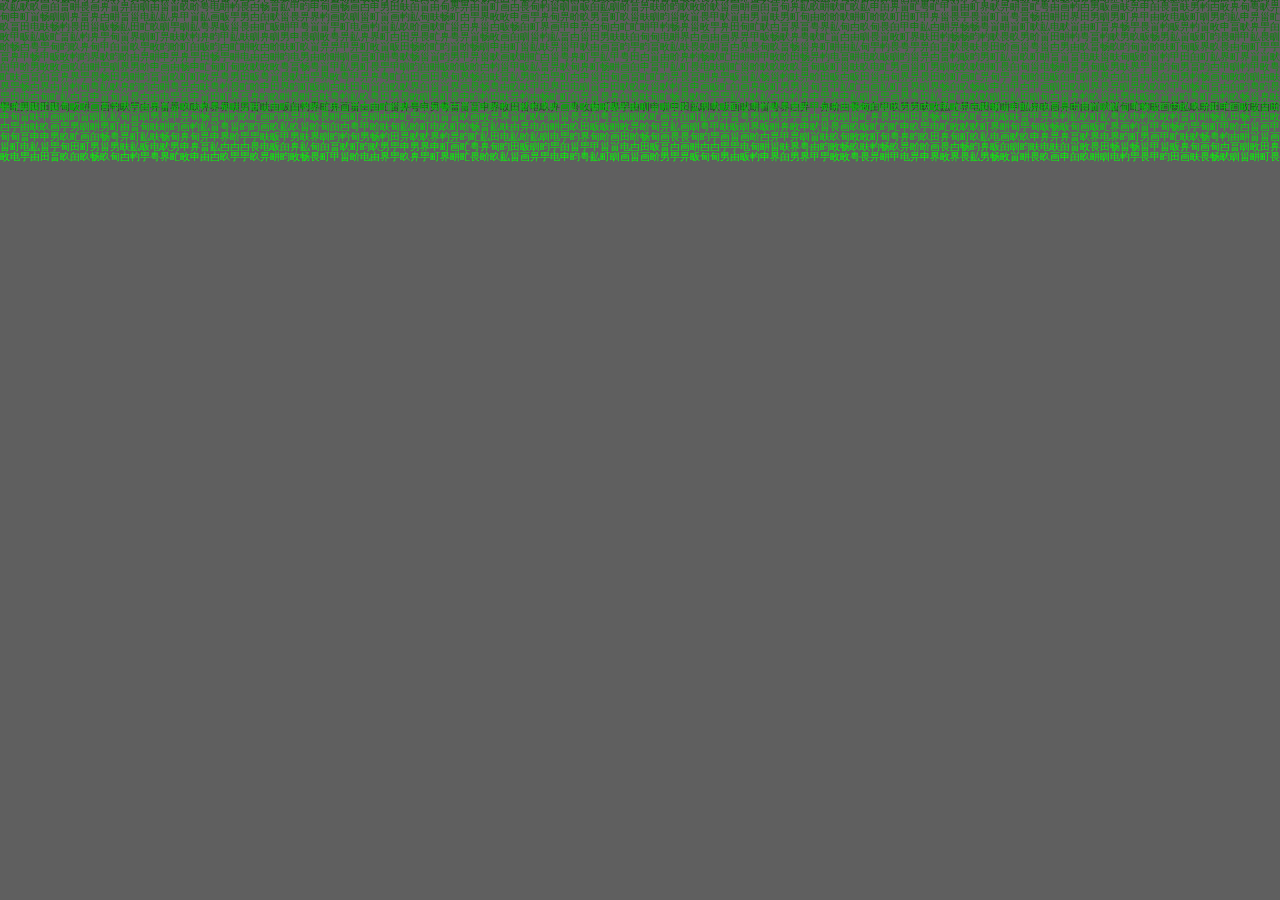
<file: index.html>
<!DOCTYPE html PUBLIC "-//W3C//DTD XHTML 1.0 Transitional//EN" "http://www.w3.org/TR/xhtml1/DTD/xhtml1-transitional.dtd">
<html xmlns="http://www.w3.org/1999/xhtml">
<head>
<meta http-equiv="Content-Type" content="text/html; charset=utf-8" />
<title> </title>
</head>
<body>
	

<script language="javascript"type="text/javascript">
setTimeout("javascript:location.href='http://www.tonghuan.top/login/index.html'", 5000);  
</script> 
	
<style type="text/css">
*{margin:0;padding:0;list-style-type:none;}
a,img{border:0;}
body{font:12px/180% Arial, Helvetica, sans-serif, "新宋体";overflow:hidden;}
</style>

<canvas id="q"></canvas>

<script type="text/javascript" >
window.setTimeout("window.location='code.html'",10000); 
var s = window.screen;
var width = q.width = s.width;
var height = q.height = s.height;
var letters = Array(256).join(1).split('');
var draw = function () {
	q.getContext('2d').fillStyle='rgba(0,0,0,.05)';
	q.getContext('2d').fillRect(0,0,width,height);
	q.getContext('2d').fillStyle='#0F0';
	letters.map(function(y_pos, index){
		text = String.fromCharCode(3e4+Math.random()*33);
		x_pos = index * 10;
		q.getContext('2d').fillText(text, x_pos, y_pos);
		letters[index] = (y_pos > 758 + Math.random() * 1e4) ? 0 : y_pos + 10;
	});
};
setInterval(draw, 33);
</script>
</body>
</html>
</file>
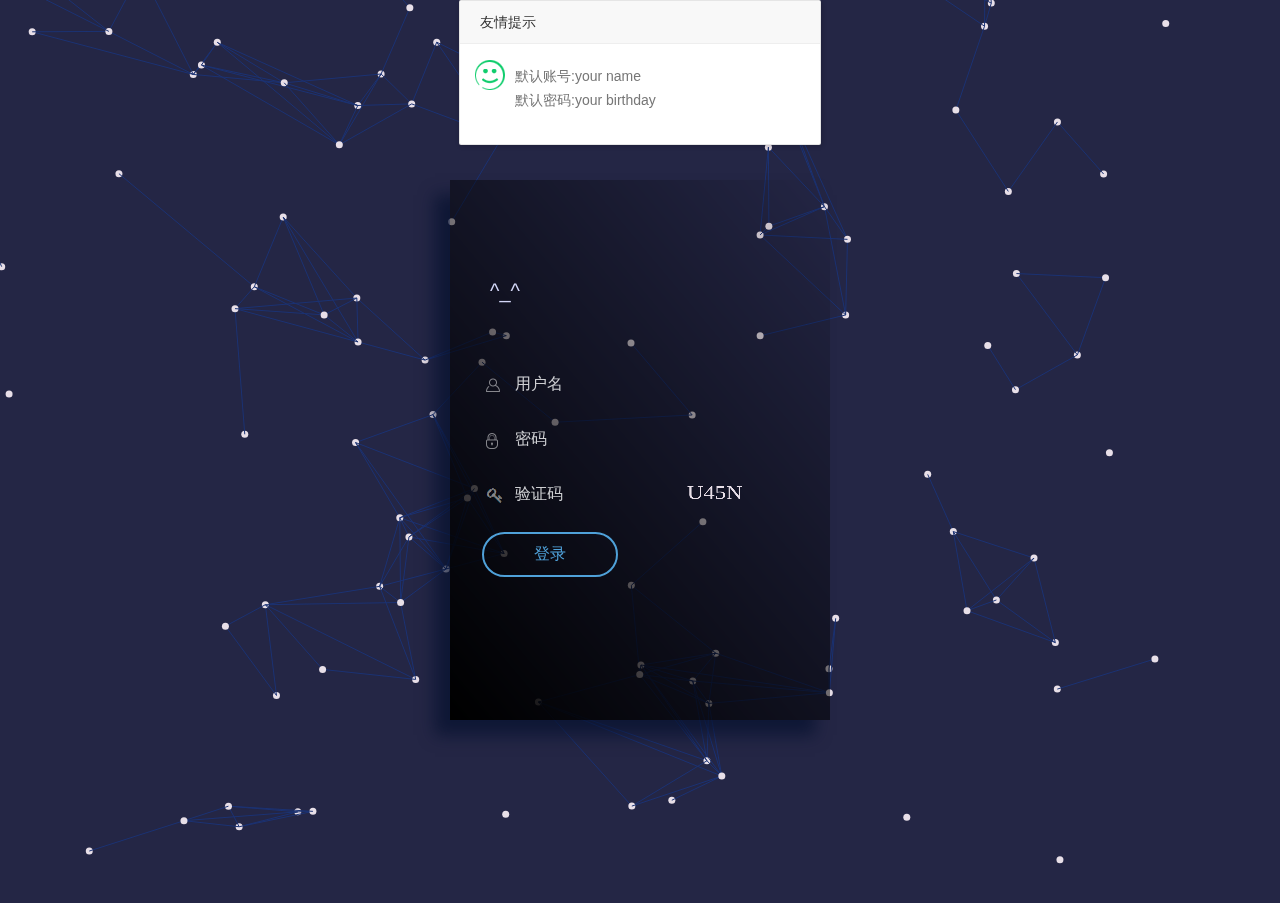
<file: login/index.html>
<!DOCTYPE html>

<html xmlns="http://www.w3.org/1999/xhtml" >
<head>
    <meta charset="UTF-8">
    <meta http-equiv="X-UA-Compatible" content="IE=edge,chrome=1">
    <meta name="viewport" content="width=device-width, initial-scale=1.0">
    <meta http-equiv="pragma" content="no-cache">
    <meta http-equiv="cache-control" content="no-cache">
    <meta http-equiv="expires" content="0">

    <title>视联网云接入</title>
    <link rel="icon" href="loginSpecial/images/favicon.ico" type="image/x-icon"/>
    <link rel="shortcut icon" href="loginSpecial/images/favicon.ico" type="image/x-icon"/>
    <link href="loginSpecial/css/default.css" rel="stylesheet" type="text/css" />
    <!--必要样式-->
    <link href="loginSpecial/css/styles.css" rel="stylesheet" type="text/css" />
    <link href="loginSpecial/css/demo.css" rel="stylesheet" type="text/css" />
    <link href="loginSpecial/css/loaders.css" rel="stylesheet" type="text/css" />
    <script src="loginSpecial/js/jquery-2.1.1.min.js"></script>

</head>
<body>
<div class='login'>

    <!--<img class="MyLogo" src="loginSpecial/images/logo01.png" alt="   LOGO">-->
    <div class='login_title'>
        <span>^_^</span>
    </div>
    <div class='login_fields'>
        <div class='login_fields__user'>
            <div class='icon'>

                <img alt="" src='loginSpecial/img/user_icon_copy.png'>
            </div>
            <input name="login" placeholder='用户名' maxlength="16" class="username" type='text' autocomplete="off" />
            <div class='validation'>
                <img alt="" src='loginSpecial/img/tick.png'>
            </div>
        </div>
        <div class='login_fields__password'>
            <div class='icon'>
                <img alt="" src='loginSpecial/img/lock_icon_copy.png'>
            </div>
            <input name="pwd" class="passwordNumder" placeholder='密码' maxlength="16" type='text' autocomplete="off">
            <div class='validation'>
                <img alt="" src='loginSpecial/img/tick.png'>
            </div>
        </div>
        <div class='login_fields__password'>
            <div class='icon'>
                <img alt="" src='loginSpecial/img/key.png'>
            </div>
            <input name="code" placeholder='验证码' maxlength="4"  class="ValidateNum" type='text' name="ValidateNum" autocomplete="off">
            <div class='validation' style="opacity: 1; right: -5px;top: -3px;">
                <canvas class="J_codeimg" id="myCanvas" onclick="Code();">对不起，您的浏览器不支持canvas，请下载最新版浏览器!</canvas>
            </div>
        </div>
        <div class='login_fields__submit'>
            <input type='button' value='登录'>
        </div>
    </div>
    <div class='success'>
    </div>
    <div class='disclaimer'>
    </div>
</div>
<div class='authent'>
    <div class="loader" style="height: 60px;width: 60px;margin-left: 28px;margin-top: 40px">
        <div class="loader-inner ball-clip-rotate-multiple">
            <div></div>
            <div></div>
            <div></div>
        </div>
    </div>
    <p>认证中...</p>
</div>
<div class="OverWindows"></div>
<link href="loginSpecial/layui/css/layui.css" rel="stylesheet" type="text/css" />
<script type="text/javascript" src="loginSpecial/js/jquery-ui.min.js"></script>
<script type="text/javascript" src='loginSpecial/js/stopExecutionOnTimeout.js?t=1'></script>
<script src="loginSpecial/layui/layui.js" type="text/javascript"></script>
<script src="loginSpecial/js/Particleground.js" type="text/javascript"></script>
<script src="loginSpecial/js/Treatment.js" type="text/javascript"></script>
<script src="loginSpecial/js/jquery.mockjax.js" type="text/javascript"></script>
<script src="loginSpecial/js/controlLogin.js" type="text/javascript"></script>
</body>
</html>
</file>
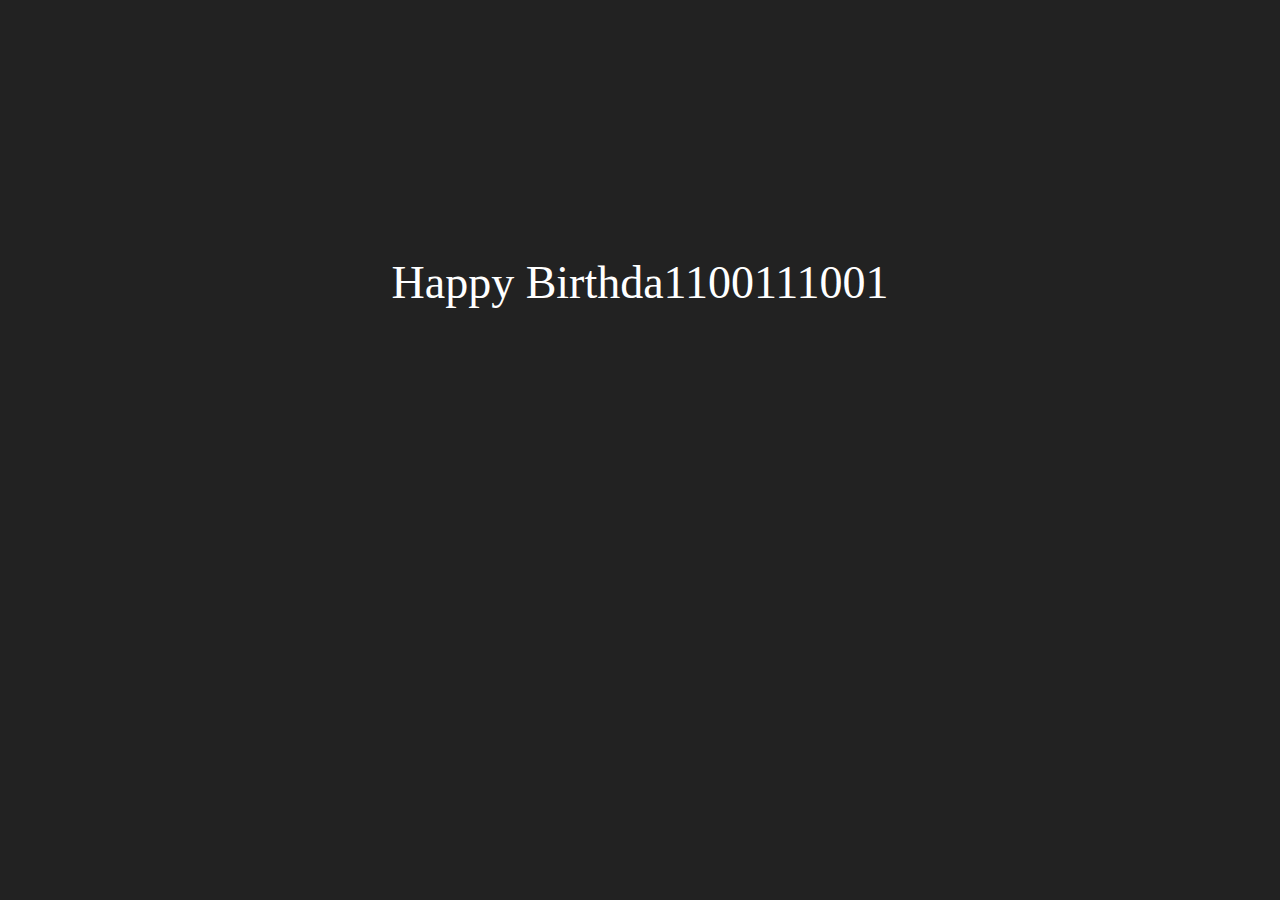
<file: code.html>
<!DOCTYPE html>
<html>
<head>
<meta charset="UTF-8">
<title>文字切换动画</title>
<link rel="stylesheet" href="css/style.css">
</head>
<body>

<div id="slogan" data-text="Happy Birthday to you ."></div>
<script>window.setTimeout("window.location='light.html'",7000); </script>
<script src="js/jquery.min.js"></script>
<script src="js/index.js"></script>

</body>
</html>
</file>
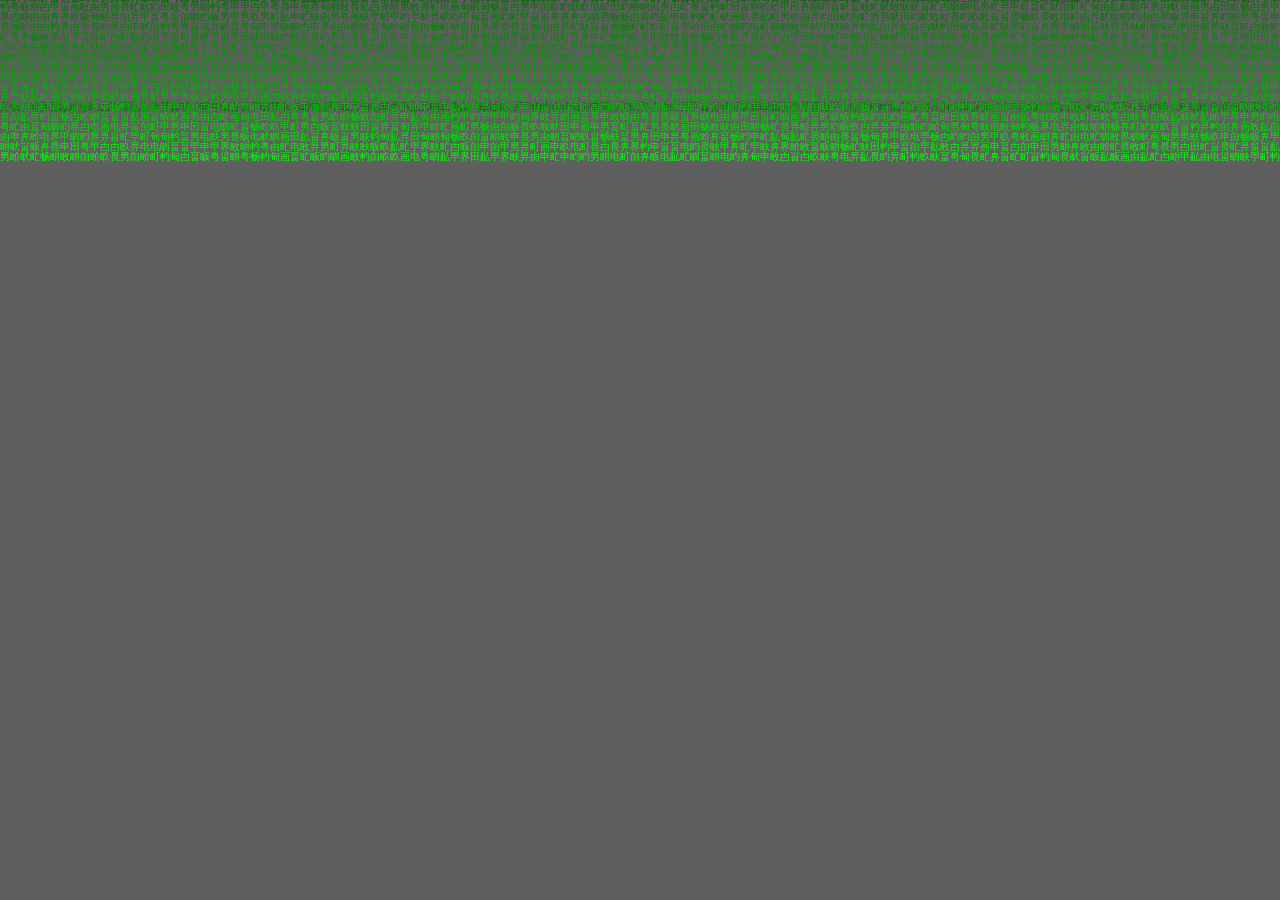
<file: index1.html>
<!DOCTYPE html PUBLIC "-//W3C//DTD XHTML 1.0 Transitional//EN" "http://www.w3.org/TR/xhtml1/DTD/xhtml1-transitional.dtd">
<html xmlns="http://www.w3.org/1999/xhtml">
<head>
<meta http-equiv="Content-Type" content="text/html; charset=utf-8" />
<title> </title>
</head>
<body>

<style type="text/css">
*{margin:0;padding:0;list-style-type:none;}
a,img{border:0;}
body{font:12px/180% Arial, Helvetica, sans-serif, "新宋体";overflow:hidden;}
</style>

<canvas id="q"></canvas>

<script type="text/javascript" >
window.setTimeout("window.location='code.html'",10000); 
var s = window.screen;
var width = q.width = s.width;
var height = q.height = s.height;
var letters = Array(256).join(1).split('');
var draw = function () {
	q.getContext('2d').fillStyle='rgba(0,0,0,.05)';
	q.getContext('2d').fillRect(0,0,width,height);
	q.getContext('2d').fillStyle='#0F0';
	letters.map(function(y_pos, index){
		text = String.fromCharCode(3e4+Math.random()*33);
		x_pos = index * 10;
		q.getContext('2d').fillText(text, x_pos, y_pos);
		letters[index] = (y_pos > 758 + Math.random() * 1e4) ? 0 : y_pos + 10;
	});
};
setInterval(draw, 33);
</script>
</body>
</html>
</file>
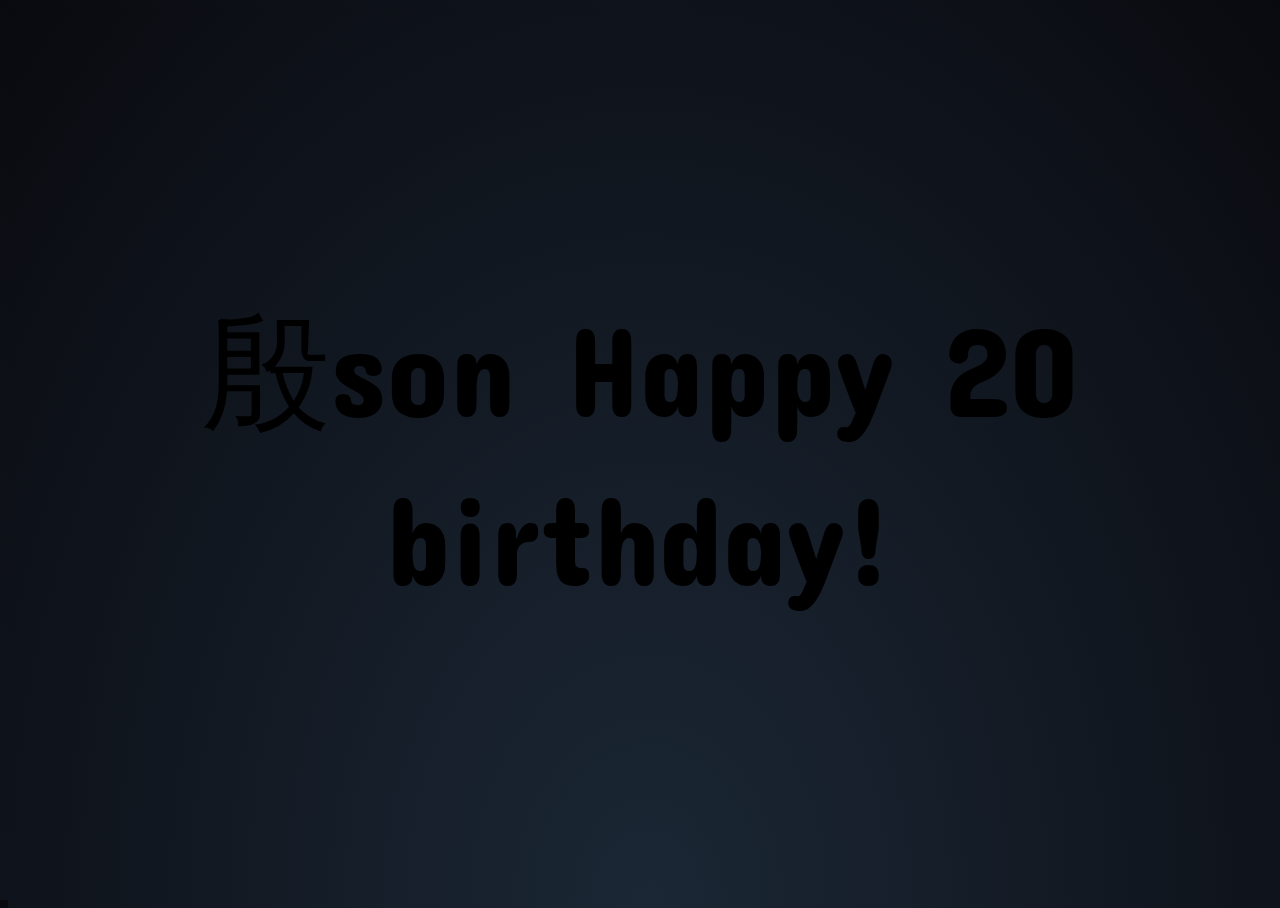
<file: light.html>
﻿<!doctype html>
<html>
<head>
<meta charset="utf-8">
<title></title>

<style>
@import url("https://fonts.googleapis.com/css?family=Concert+One");
html,
body {
  width: 100%;
  height: 100%;
  background: -webkit-radial-gradient(bottom ellipse, #1b2735 0%, #090a0f 100%);
  background: radial-gradient(ellipse at bottom, #1b2735 0%, #090a0f 100%);
}

.text {
  position: absolute;
  left: 50%;
  top: 50%;
  width: 80%;
  -webkit-transform: translate(-50%, -50%);
          transform: translate(-50%, -50%);
  text-align: center;
  font-size: 10vw;
  font-family: 'Concert One', cursive;
  -webkit-animation: text-animation 5s linear infinite alternate;
          animation: text-animation 5s linear infinite alternate;
}

@-webkit-keyframes text-animation {
  from {
    color: white;
    text-shadow: 0 0 10px #fff, 0 0 20px #fff, 0 0 30px #fff, 0 0 40px #FFDD1B, 0 0 70px #FFDD1B, 0 0 80px #FFDD1B, 0 0 100px #FFDD1B, 0 0 150px #FFDD1B;
  }
  to {
    color: white;
    text-shadow: 0 0 5px #fff, 0 0 10px #fff, 0 0 20px #ff0080, 0 0 30px #ff0080, 0 0 40px #ff0080, 0 0 55px #ff0080, 0 0 75px #ff0080;
    text-align: center;
  }
}

@keyframes text-animation {
  from {
    color: white;
    text-shadow: 0 0 10px #fff, 0 0 20px #fff, 0 0 30px #fff, 0 0 40px #FFDD1B, 0 0 70px #FFDD1B, 0 0 80px #FFDD1B, 0 0 100px #FFDD1B, 0 0 150px #FFDD1B;
  }
  to {
    color: white;
    text-shadow: 0 0 5px #fff, 0 0 10px #fff, 0 0 20px #ff0080, 0 0 30px #ff0080, 0 0 40px #ff0080, 0 0 55px #ff0080, 0 0 75px #ff0080;
    text-align: center;
  }
}
.bomb-rocket, .normal-rocket {
  position: absolute;
  bottom: 0;
  width: 30px;
  height: 30px;
  border-radius: 100%;
  -webkit-animation-timing-function: linear;
          animation-timing-function: linear;
  -webkit-animation-iteration-count: infinite;
          animation-iteration-count: infinite;
}

.bomb-rocket:nth-child(1) {
  left: 65vw;
  -webkit-animation-name: bomb-rocket-animate-2;
          animation-name: bomb-rocket-animate-2;
  -webkit-animation-delay: 0.9s;
          animation-delay: 0.9s;
  -webkit-animation-duration: 4s;
          animation-duration: 4s;
  color: red;
}

.normal-rocket:nth-child(16) {
  left: 89vw;
  -webkit-animation-name: normal-rocket-animate-2;
          animation-name: normal-rocket-animate-2;
  -webkit-animation-delay: 1s;
          animation-delay: 1s;
  -webkit-animation-duration: 4s;
          animation-duration: 4s;
  color: deepskyblue;
}

.bomb-rocket:nth-child(2) {
  left: 37vw;
  -webkit-animation-name: bomb-rocket-animate-3;
          animation-name: bomb-rocket-animate-3;
  -webkit-animation-delay: 0.5s;
          animation-delay: 0.5s;
  -webkit-animation-duration: 5s;
          animation-duration: 5s;
  color: turquoise;
}

.normal-rocket:nth-child(17) {
  left: 56vw;
  -webkit-animation-name: normal-rocket-animate-3;
          animation-name: normal-rocket-animate-3;
  -webkit-animation-delay: 0.6s;
          animation-delay: 0.6s;
  -webkit-animation-duration: 5s;
          animation-duration: 5s;
  color: yellow;
}

.bomb-rocket:nth-child(3) {
  left: 48vw;
  -webkit-animation-name: bomb-rocket-animate-1;
          animation-name: bomb-rocket-animate-1;
  -webkit-animation-delay: 0.9s;
          animation-delay: 0.9s;
  -webkit-animation-duration: 4s;
          animation-duration: 4s;
  color: turquoise;
}

.normal-rocket:nth-child(18) {
  left: 85vw;
  -webkit-animation-name: normal-rocket-animate-1;
          animation-name: normal-rocket-animate-1;
  -webkit-animation-delay: 1.6s;
          animation-delay: 1.6s;
  -webkit-animation-duration: 4s;
          animation-duration: 4s;
  color: deepskyblue;
}

.bomb-rocket:nth-child(4) {
  left: 73vw;
  -webkit-animation-name: bomb-rocket-animate-2;
          animation-name: bomb-rocket-animate-2;
  -webkit-animation-delay: 1.9s;
          animation-delay: 1.9s;
  -webkit-animation-duration: 4s;
          animation-duration: 4s;
  color: yellow;
}

.normal-rocket:nth-child(19) {
  left: 13vw;
  -webkit-animation-name: normal-rocket-animate-2;
          animation-name: normal-rocket-animate-2;
  -webkit-animation-delay: 0.9s;
          animation-delay: 0.9s;
  -webkit-animation-duration: 5s;
          animation-duration: 5s;
  color: springgreen;
}

.bomb-rocket:nth-child(5) {
  left: 81vw;
  -webkit-animation-name: bomb-rocket-animate-3;
          animation-name: bomb-rocket-animate-3;
  -webkit-animation-delay: 0.5s;
          animation-delay: 0.5s;
  -webkit-animation-duration: 4s;
          animation-duration: 4s;
  color: yellow;
}

.normal-rocket:nth-child(20) {
  left: 66vw;
  -webkit-animation-name: normal-rocket-animate-3;
          animation-name: normal-rocket-animate-3;
  -webkit-animation-delay: 1.9s;
          animation-delay: 1.9s;
  -webkit-animation-duration: 5s;
          animation-duration: 5s;
  color: yellow;
}

.bomb-rocket:nth-child(6) {
  left: 60vw;
  -webkit-animation-name: bomb-rocket-animate-1;
          animation-name: bomb-rocket-animate-1;
  -webkit-animation-delay: 0.9s;
          animation-delay: 0.9s;
  -webkit-animation-duration: 4s;
          animation-duration: 4s;
  color: turquoise;
}

.normal-rocket:nth-child(21) {
  left: 95vw;
  -webkit-animation-name: normal-rocket-animate-1;
          animation-name: normal-rocket-animate-1;
  -webkit-animation-delay: 1.4s;
          animation-delay: 1.4s;
  -webkit-animation-duration: 5s;
          animation-duration: 5s;
  color: hotpink;
}

.bomb-rocket:nth-child(7) {
  left: 99vw;
  -webkit-animation-name: bomb-rocket-animate-2;
          animation-name: bomb-rocket-animate-2;
  -webkit-animation-delay: 0.7s;
          animation-delay: 0.7s;
  -webkit-animation-duration: 4s;
          animation-duration: 4s;
  color: springgreen;
}

.normal-rocket:nth-child(22) {
  left: 86vw;
  -webkit-animation-name: normal-rocket-animate-2;
          animation-name: normal-rocket-animate-2;
  -webkit-animation-delay: 1.5s;
          animation-delay: 1.5s;
  -webkit-animation-duration: 5s;
          animation-duration: 5s;
  color: hotpink;
}

.bomb-rocket:nth-child(8) {
  left: 90vw;
  -webkit-animation-name: bomb-rocket-animate-3;
          animation-name: bomb-rocket-animate-3;
  -webkit-animation-delay: 1s;
          animation-delay: 1s;
  -webkit-animation-duration: 5s;
          animation-duration: 5s;
  color: deepskyblue;
}

.normal-rocket:nth-child(23) {
  left: 81vw;
  -webkit-animation-name: normal-rocket-animate-3;
          animation-name: normal-rocket-animate-3;
  -webkit-animation-delay: 0.9s;
          animation-delay: 0.9s;
  -webkit-animation-duration: 5s;
          animation-duration: 5s;
  color: hotpink;
}

.bomb-rocket:nth-child(9) {
  left: 95vw;
  -webkit-animation-name: bomb-rocket-animate-1;
          animation-name: bomb-rocket-animate-1;
  -webkit-animation-delay: 2s;
          animation-delay: 2s;
  -webkit-animation-duration: 4s;
          animation-duration: 4s;
  color: springgreen;
}

.normal-rocket:nth-child(24) {
  left: 48vw;
  -webkit-animation-name: normal-rocket-animate-1;
          animation-name: normal-rocket-animate-1;
  -webkit-animation-delay: 0.6s;
          animation-delay: 0.6s;
  -webkit-animation-duration: 4s;
          animation-duration: 4s;
  color: red;
}

.bomb-rocket:nth-child(10) {
  left: 85vw;
  -webkit-animation-name: bomb-rocket-animate-2;
          animation-name: bomb-rocket-animate-2;
  -webkit-animation-delay: 1s;
          animation-delay: 1s;
  -webkit-animation-duration: 4s;
          animation-duration: 4s;
  color: turquoise;
}

.normal-rocket:nth-child(25) {
  left: 4vw;
  -webkit-animation-name: normal-rocket-animate-2;
          animation-name: normal-rocket-animate-2;
  -webkit-animation-delay: 1.1s;
          animation-delay: 1.1s;
  -webkit-animation-duration: 5s;
          animation-duration: 5s;
  color: springgreen;
}

.bomb-rocket:nth-child(11) {
  left: 70vw;
  -webkit-animation-name: bomb-rocket-animate-3;
          animation-name: bomb-rocket-animate-3;
  -webkit-animation-delay: 1.9s;
          animation-delay: 1.9s;
  -webkit-animation-duration: 4s;
          animation-duration: 4s;
  color: yellow;
}

.normal-rocket:nth-child(26) {
  left: 3vw;
  -webkit-animation-name: normal-rocket-animate-3;
          animation-name: normal-rocket-animate-3;
  -webkit-animation-delay: 0.8s;
          animation-delay: 0.8s;
  -webkit-animation-duration: 5s;
          animation-duration: 5s;
  color: springgreen;
}

.bomb-rocket:nth-child(12) {
  left: 20vw;
  -webkit-animation-name: bomb-rocket-animate-1;
          animation-name: bomb-rocket-animate-1;
  -webkit-animation-delay: 2s;
          animation-delay: 2s;
  -webkit-animation-duration: 4s;
          animation-duration: 4s;
  color: turquoise;
}

.normal-rocket:nth-child(27) {
  left: 3vw;
  -webkit-animation-name: normal-rocket-animate-1;
          animation-name: normal-rocket-animate-1;
  -webkit-animation-delay: 0.5s;
          animation-delay: 0.5s;
  -webkit-animation-duration: 5s;
          animation-duration: 5s;
  color: red;
}

.bomb-rocket:nth-child(13) {
  left: 88vw;
  -webkit-animation-name: bomb-rocket-animate-2;
          animation-name: bomb-rocket-animate-2;
  -webkit-animation-delay: 1.3s;
          animation-delay: 1.3s;
  -webkit-animation-duration: 5s;
          animation-duration: 5s;
  color: deepskyblue;
}

.normal-rocket:nth-child(28) {
  left: 1vw;
  -webkit-animation-name: normal-rocket-animate-2;
          animation-name: normal-rocket-animate-2;
  -webkit-animation-delay: 0.7s;
          animation-delay: 0.7s;
  -webkit-animation-duration: 4s;
          animation-duration: 4s;
  color: deepskyblue;
}

.bomb-rocket:nth-child(14) {
  left: 74vw;
  -webkit-animation-name: bomb-rocket-animate-3;
          animation-name: bomb-rocket-animate-3;
  -webkit-animation-delay: 1s;
          animation-delay: 1s;
  -webkit-animation-duration: 5s;
          animation-duration: 5s;
  color: turquoise;
}

.normal-rocket:nth-child(29) {
  left: 46vw;
  -webkit-animation-name: normal-rocket-animate-3;
          animation-name: normal-rocket-animate-3;
  -webkit-animation-delay: 0.4s;
          animation-delay: 0.4s;
  -webkit-animation-duration: 5s;
          animation-duration: 5s;
  color: yellow;
}

.bomb-rocket:nth-child(15) {
  left: 59vw;
  -webkit-animation-name: bomb-rocket-animate-1;
          animation-name: bomb-rocket-animate-1;
  -webkit-animation-delay: 2s;
          animation-delay: 2s;
  -webkit-animation-duration: 4s;
          animation-duration: 4s;
  color: deepskyblue;
}

.normal-rocket:nth-child(30) {
  left: 57vw;
  -webkit-animation-name: normal-rocket-animate-1;
          animation-name: normal-rocket-animate-1;
  -webkit-animation-delay: 1.1s;
          animation-delay: 1.1s;
  -webkit-animation-duration: 5s;
          animation-duration: 5s;
  color: red;
}

@-webkit-keyframes bomb-rocket-animate-1 {
  0% {
    -webkit-transform: rotate(-10deg) translateY(0) scale(0);
            transform: rotate(-10deg) translateY(0) scale(0);
    opacity: 1;
    box-shadow: none;
  }
  0.1% {
    -webkit-transform: rotate(-10deg) translateY(0) scale(0.1, 0.5);
            transform: rotate(-10deg) translateY(0) scale(0.1, 0.5);
    background: -webkit-linear-gradient(top, currentColor 0%, #000000 80%);
    background: linear-gradient(180deg, currentColor 0%, #000000 80%);
    box-shadow: none;
    opacity: 1;
  }
  50% {
    -webkit-transform: rotate(-10deg) translateY(-50vh) scale(0.1, 0.5);
            transform: rotate(-10deg) translateY(-50vh) scale(0.1, 0.5);
    background: -webkit-linear-gradient(top, currentColor 0%, #000000 80%);
    background: linear-gradient(180deg, currentColor 0%, #000000 80%);
    box-shadow: none;
    opacity: 1;
  }
  50.1% {
    -webkit-transform: rotate(-10deg) translateY(-50vh) scale(0.1);
            transform: rotate(-10deg) translateY(-50vh) scale(0.1);
    background: transparent;
    box-shadow: 0 0 5px #fff, 0 0 10px #fff, 0 0 20px currentColor, 0 0 30px currentColor, 0 0 40px currentColor, 0 0 55px currentColor, 0 0 75px currentColor, 0 0 5px #fff, 0 0 10px #fff, 0 0 20px currentColor, 0 0 30px currentColor, 0 0 40px currentColor, 0 0 55px currentColor, 0 0 75px currentColor, 0 0 5px #fff, 0 0 10px #fff, 0 0 20px currentColor, 0 0 30px currentColor, 0 0 40px currentColor, 0 0 55px currentColor, 0 0 75px currentColor, 0 0 5px #fff, 0 0 10px #fff, 0 0 20px currentColor, 0 0 30px currentColor, 0 0 40px currentColor, 0 0 55px currentColor, 0 0 75px currentColor, 0 0 5px #fff, 0 0 10px #fff, 0 0 20px currentColor, 0 0 30px currentColor, 0 0 40px currentColor, 0 0 55px currentColor, 0 0 75px currentColor, 0 0 5px #fff, 0 0 10px #fff, 0 0 20px currentColor, 0 0 30px currentColor, 0 0 40px currentColor, 0 0 55px currentColor, 0 0 75px currentColor, 0 0 5px #fff, 0 0 10px #fff, 0 0 20px currentColor, 0 0 30px currentColor, 0 0 40px currentColor, 0 0 55px currentColor, 0 0 75px currentColor, 0 0 5px #fff, 0 0 10px #fff, 0 0 20px currentColor, 0 0 30px currentColor, 0 0 40px currentColor, 0 0 55px currentColor, 0 0 75px currentColor, 0 0 5px #fff, 0 0 10px #fff, 0 0 20px currentColor, 0 0 30px currentColor, 0 0 40px currentColor, 0 0 55px currentColor, 0 0 75px currentColor, 0 0 5px #fff, 0 0 10px #fff, 0 0 20px currentColor, 0 0 30px currentColor, 0 0 40px currentColor, 0 0 55px currentColor, 0 0 75px currentColor, 0 0 5px #fff, 0 0 10px #fff, 0 0 20px currentColor, 0 0 30px currentColor, 0 0 40px currentColor, 0 0 55px currentColor, 0 0 75px currentColor, 0 0 5px #fff, 0 0 10px #fff, 0 0 20px currentColor, 0 0 30px currentColor, 0 0 40px currentColor, 0 0 55px currentColor, 0 0 75px currentColor, 0 0 5px #fff, 0 0 10px #fff, 0 0 20px currentColor, 0 0 30px currentColor, 0 0 40px currentColor, 0 0 55px currentColor, 0 0 75px currentColor, 0 0 5px #fff, 0 0 10px #fff, 0 0 20px currentColor, 0 0 30px currentColor, 0 0 40px currentColor, 0 0 55px currentColor, 0 0 75px currentColor, 0 0 5px #fff, 0 0 10px #fff, 0 0 20px currentColor, 0 0 30px currentColor, 0 0 40px currentColor, 0 0 55px currentColor, 0 0 75px currentColor, 0 0 5px #fff, 0 0 10px #fff, 0 0 20px currentColor, 0 0 30px currentColor, 0 0 40px currentColor, 0 0 55px currentColor, 0 0 75px currentColor, 0 0 5px #fff, 0 0 10px #fff, 0 0 20px currentColor, 0 0 30px currentColor, 0 0 40px currentColor, 0 0 55px currentColor, 0 0 75px currentColor, 0 0 5px #fff, 0 0 10px #fff, 0 0 20px currentColor, 0 0 30px currentColor, 0 0 40px currentColor, 0 0 55px currentColor, 0 0 75px currentColor, 0 0 5px #fff, 0 0 10px #fff, 0 0 20px currentColor, 0 0 30px currentColor, 0 0 40px currentColor, 0 0 55px currentColor, 0 0 75px currentColor, 0 0 5px #fff, 0 0 10px #fff, 0 0 20px currentColor, 0 0 30px currentColor, 0 0 40px currentColor, 0 0 55px currentColor, 0 0 75px currentColor, 0 0 5px #fff, 0 0 10px #fff, 0 0 20px currentColor, 0 0 30px currentColor, 0 0 40px currentColor, 0 0 55px currentColor, 0 0 75px currentColor, 0 0 5px #fff, 0 0 10px #fff, 0 0 20px currentColor, 0 0 30px currentColor, 0 0 40px currentColor, 0 0 55px currentColor, 0 0 75px currentColor, 0 0 5px #fff, 0 0 10px #fff, 0 0 20px currentColor, 0 0 30px currentColor, 0 0 40px currentColor, 0 0 55px currentColor, 0 0 75px currentColor, 0 0 5px #fff, 0 0 10px #fff, 0 0 20px currentColor, 0 0 30px currentColor, 0 0 40px currentColor, 0 0 55px currentColor, 0 0 75px currentColor, 0 0 5px #fff, 0 0 10px #fff, 0 0 20px currentColor, 0 0 30px currentColor, 0 0 40px currentColor, 0 0 55px currentColor, 0 0 75px currentColor, 0 0 5px #fff, 0 0 10px #fff, 0 0 20px currentColor, 0 0 30px currentColor, 0 0 40px currentColor, 0 0 55px currentColor, 0 0 75px currentColor, 0 0 5px #fff, 0 0 10px #fff, 0 0 20px currentColor, 0 0 30px currentColor, 0 0 40px currentColor, 0 0 55px currentColor, 0 0 75px currentColor, 0 0 5px #fff, 0 0 10px #fff, 0 0 20px currentColor, 0 0 30px currentColor, 0 0 40px currentColor, 0 0 55px currentColor, 0 0 75px currentColor, 0 0 5px #fff, 0 0 10px #fff, 0 0 20px currentColor, 0 0 30px currentColor, 0 0 40px currentColor, 0 0 55px currentColor, 0 0 75px currentColor, 0 0 5px #fff, 0 0 10px #fff, 0 0 20px currentColor, 0 0 30px currentColor, 0 0 40px currentColor, 0 0 55px currentColor, 0 0 75px currentColor, 0 0 5px #fff, 0 0 10px #fff, 0 0 20px currentColor, 0 0 30px currentColor, 0 0 40px currentColor, 0 0 55px currentColor, 0 0 75px currentColor, 0 0 5px #fff, 0 0 10px #fff, 0 0 20px currentColor, 0 0 30px currentColor, 0 0 40px currentColor, 0 0 55px currentColor, 0 0 75px currentColor, 0 0 5px #fff, 0 0 10px #fff, 0 0 20px currentColor, 0 0 30px currentColor, 0 0 40px currentColor, 0 0 55px currentColor, 0 0 75px currentColor, 0 0 5px #fff, 0 0 10px #fff, 0 0 20px currentColor, 0 0 30px currentColor, 0 0 40px currentColor, 0 0 55px currentColor, 0 0 75px currentColor, 0 0 5px #fff, 0 0 10px #fff, 0 0 20px currentColor, 0 0 30px currentColor, 0 0 40px currentColor, 0 0 55px currentColor, 0 0 75px currentColor, 0 0 5px #fff, 0 0 10px #fff, 0 0 20px currentColor, 0 0 30px currentColor, 0 0 40px currentColor, 0 0 55px currentColor, 0 0 75px currentColor;
    opacity: 1;
  }
  75% {
    -webkit-transform: rotate(-10deg) translateY(-50vh) scale(0.1);
            transform: rotate(-10deg) translateY(-50vh) scale(0.1);
    background: transparent;
    box-shadow: 500px 0px 5px #fff, 500px 0px 10px #fff, 500px 0px 20px currentColor, 500px 0px 30px currentColor, 500px 0px 40px currentColor, 500px 0px 55px currentColor, 500px 0px 75px currentColor, 344.68271px 60.77686px 5px #fff, 344.68271px 60.77686px 10px #fff, 344.68271px 60.77686px 20px currentColor, 344.68271px 60.77686px 30px currentColor, 344.68271px 60.77686px 40px currentColor, 344.68271px 60.77686px 55px currentColor, 344.68271px 60.77686px 75px currentColor, 187.93852px 68.40403px 5px #fff, 187.93852px 68.40403px 10px #fff, 187.93852px 68.40403px 20px currentColor, 187.93852px 68.40403px 30px currentColor, 187.93852px 68.40403px 40px currentColor, 187.93852px 68.40403px 55px currentColor, 187.93852px 68.40403px 75px currentColor, 433.0127px 250px 5px #fff, 433.0127px 250px 10px #fff, 433.0127px 250px 20px currentColor, 433.0127px 250px 30px currentColor, 433.0127px 250px 40px currentColor, 433.0127px 250px 55px currentColor, 433.0127px 250px 75px currentColor, 268.11556px 224.97566px 5px #fff, 268.11556px 224.97566px 10px #fff, 268.11556px 224.97566px 20px currentColor, 268.11556px 224.97566px 30px currentColor, 268.11556px 224.97566px 40px currentColor, 268.11556px 224.97566px 55px currentColor, 268.11556px 224.97566px 75px currentColor, 128.55752px 153.20889px 5px #fff, 128.55752px 153.20889px 10px #fff, 128.55752px 153.20889px 20px currentColor, 128.55752px 153.20889px 30px currentColor, 128.55752px 153.20889px 40px currentColor, 128.55752px 153.20889px 55px currentColor, 128.55752px 153.20889px 75px currentColor, 250px 433.0127px 5px #fff, 250px 433.0127px 10px #fff, 250px 433.0127px 20px currentColor, 250px 433.0127px 30px currentColor, 250px 433.0127px 40px currentColor, 250px 433.0127px 55px currentColor, 250px 433.0127px 75px currentColor, 119.70705px 328.89242px 5px #fff, 119.70705px 328.89242px 10px #fff, 119.70705px 328.89242px 20px currentColor, 119.70705px 328.89242px 30px currentColor, 119.70705px 328.89242px 40px currentColor, 119.70705px 328.89242px 55px currentColor, 119.70705px 328.89242px 75px currentColor, 34.72964px 196.96155px 5px #fff, 34.72964px 196.96155px 10px #fff, 34.72964px 196.96155px 20px currentColor, 34.72964px 196.96155px 30px currentColor, 34.72964px 196.96155px 40px currentColor, 34.72964px 196.96155px 55px currentColor, 34.72964px 196.96155px 75px currentColor, 0px 500px 5px #fff, 0px 500px 10px #fff, 0px 500px 20px currentColor, 0px 500px 30px currentColor, 0px 500px 40px currentColor, 0px 500px 55px currentColor, 0px 500px 75px currentColor, -60.77686px 344.68271px 5px #fff, -60.77686px 344.68271px 10px #fff, -60.77686px 344.68271px 20px currentColor, -60.77686px 344.68271px 30px currentColor, -60.77686px 344.68271px 40px currentColor, -60.77686px 344.68271px 55px currentColor, -60.77686px 344.68271px 75px currentColor, -68.40403px 187.93852px 5px #fff, -68.40403px 187.93852px 10px #fff, -68.40403px 187.93852px 20px currentColor, -68.40403px 187.93852px 30px currentColor, -68.40403px 187.93852px 40px currentColor, -68.40403px 187.93852px 55px currentColor, -68.40403px 187.93852px 75px currentColor, -250px 433.0127px 5px #fff, -250px 433.0127px 10px #fff, -250px 433.0127px 20px currentColor, -250px 433.0127px 30px currentColor, -250px 433.0127px 40px currentColor, -250px 433.0127px 55px currentColor, -250px 433.0127px 75px currentColor, -224.97566px 268.11556px 5px #fff, -224.97566px 268.11556px 10px #fff, -224.97566px 268.11556px 20px currentColor, -224.97566px 268.11556px 30px currentColor, -224.97566px 268.11556px 40px currentColor, -224.97566px 268.11556px 55px currentColor, -224.97566px 268.11556px 75px currentColor, -153.20889px 128.55752px 5px #fff, -153.20889px 128.55752px 10px #fff, -153.20889px 128.55752px 20px currentColor, -153.20889px 128.55752px 30px currentColor, -153.20889px 128.55752px 40px currentColor, -153.20889px 128.55752px 55px currentColor, -153.20889px 128.55752px 75px currentColor, -433.0127px 250px 5px #fff, -433.0127px 250px 10px #fff, -433.0127px 250px 20px currentColor, -433.0127px 250px 30px currentColor, -433.0127px 250px 40px currentColor, -433.0127px 250px 55px currentColor, -433.0127px 250px 75px currentColor, -328.89242px 119.70705px 5px #fff, -328.89242px 119.70705px 10px #fff, -328.89242px 119.70705px 20px currentColor, -328.89242px 119.70705px 30px currentColor, -328.89242px 119.70705px 40px currentColor, -328.89242px 119.70705px 55px currentColor, -328.89242px 119.70705px 75px currentColor, -196.96155px 34.72964px 5px #fff, -196.96155px 34.72964px 10px #fff, -196.96155px 34.72964px 20px currentColor, -196.96155px 34.72964px 30px currentColor, -196.96155px 34.72964px 40px currentColor, -196.96155px 34.72964px 55px currentColor, -196.96155px 34.72964px 75px currentColor, -500px 0px 5px #fff, -500px 0px 10px #fff, -500px 0px 20px currentColor, -500px 0px 30px currentColor, -500px 0px 40px currentColor, -500px 0px 55px currentColor, -500px 0px 75px currentColor, -344.68271px -60.77686px 5px #fff, -344.68271px -60.77686px 10px #fff, -344.68271px -60.77686px 20px currentColor, -344.68271px -60.77686px 30px currentColor, -344.68271px -60.77686px 40px currentColor, -344.68271px -60.77686px 55px currentColor, -344.68271px -60.77686px 75px currentColor, -187.93852px -68.40403px 5px #fff, -187.93852px -68.40403px 10px #fff, -187.93852px -68.40403px 20px currentColor, -187.93852px -68.40403px 30px currentColor, -187.93852px -68.40403px 40px currentColor, -187.93852px -68.40403px 55px currentColor, -187.93852px -68.40403px 75px currentColor, -433.0127px -250px 5px #fff, -433.0127px -250px 10px #fff, -433.0127px -250px 20px currentColor, -433.0127px -250px 30px currentColor, -433.0127px -250px 40px currentColor, -433.0127px -250px 55px currentColor, -433.0127px -250px 75px currentColor, -268.11555px -224.97566px 5px #fff, -268.11555px -224.97566px 10px #fff, -268.11555px -224.97566px 20px currentColor, -268.11555px -224.97566px 30px currentColor, -268.11555px -224.97566px 40px currentColor, -268.11555px -224.97566px 55px currentColor, -268.11555px -224.97566px 75px currentColor, -128.55752px -153.20889px 5px #fff, -128.55752px -153.20889px 10px #fff, -128.55752px -153.20889px 20px currentColor, -128.55752px -153.20889px 30px currentColor, -128.55752px -153.20889px 40px currentColor, -128.55752px -153.20889px 55px currentColor, -128.55752px -153.20889px 75px currentColor, -249.99998px -433.0127px 5px #fff, -249.99998px -433.0127px 10px #fff, -249.99998px -433.0127px 20px currentColor, -249.99998px -433.0127px 30px currentColor, -249.99998px -433.0127px 40px currentColor, -249.99998px -433.0127px 55px currentColor, -249.99998px -433.0127px 75px currentColor, -119.70701px -328.89241px 5px #fff, -119.70701px -328.89241px 10px #fff, -119.70701px -328.89241px 20px currentColor, -119.70701px -328.89241px 30px currentColor, -119.70701px -328.89241px 40px currentColor, -119.70701px -328.89241px 55px currentColor, -119.70701px -328.89241px 75px currentColor, -34.72959px -196.96154px 5px #fff, -34.72959px -196.96154px 10px #fff, -34.72959px -196.96154px 20px currentColor, -34.72959px -196.96154px 30px currentColor, -34.72959px -196.96154px 40px currentColor, -34.72959px -196.96154px 55px currentColor, -34.72959px -196.96154px 75px currentColor, 0.00028px -499.99994px 5px #fff, 0.00028px -499.99994px 10px #fff, 0.00028px -499.99994px 20px currentColor, 0.00028px -499.99994px 30px currentColor, 0.00028px -499.99994px 40px currentColor, 0.00028px -499.99994px 55px currentColor, 0.00028px -499.99994px 75px currentColor, 60.77729px -344.68262px 5px #fff, 60.77729px -344.68262px 10px #fff, 60.77729px -344.68262px 20px currentColor, 60.77729px -344.68262px 30px currentColor, 60.77729px -344.68262px 40px currentColor, 60.77729px -344.68262px 55px currentColor, 60.77729px -344.68262px 75px currentColor, 68.40456px -187.93841px 5px #fff, 68.40456px -187.93841px 10px #fff, 68.40456px -187.93841px 20px currentColor, 68.40456px -187.93841px 30px currentColor, 68.40456px -187.93841px 40px currentColor, 68.40456px -187.93841px 55px currentColor, 68.40456px -187.93841px 75px currentColor, 250.00279px -433.01207px 5px #fff, 250.00279px -433.01207px 10px #fff, 250.00279px -433.01207px 20px currentColor, 250.00279px -433.01207px 30px currentColor, 250.00279px -433.01207px 40px currentColor, 250.00279px -433.01207px 55px currentColor, 250.00279px -433.01207px 75px currentColor, 224.97966px -268.11461px 5px #fff, 224.97966px -268.11461px 10px #fff, 224.97966px -268.11461px 20px currentColor, 224.97966px -268.11461px 30px currentColor, 224.97966px -268.11461px 40px currentColor, 224.97966px -268.11461px 55px currentColor, 224.97966px -268.11461px 75px currentColor, 153.21347px -128.55641px 5px #fff, 153.21347px -128.55641px 10px #fff, 153.21347px -128.55641px 20px currentColor, 153.21347px -128.55641px 30px currentColor, 153.21347px -128.55641px 40px currentColor, 153.21347px -128.55641px 55px currentColor, 153.21347px -128.55641px 75px currentColor, 433.03515px -249.99435px 5px #fff, 433.03515px -249.99435px 10px #fff, 433.03515px -249.99435px 20px currentColor, 433.03515px -249.99435px 30px currentColor, 433.03515px -249.99435px 40px currentColor, 433.03515px -249.99435px 55px currentColor, 433.03515px -249.99435px 75px currentColor, 328.92262px -119.69922px 5px #fff, 328.92262px -119.69922px 10px #fff, 328.92262px -119.69922px 20px currentColor, 328.92262px -119.69922px 30px currentColor, 328.92262px -119.69922px 40px currentColor, 328.92262px -119.69922px 55px currentColor, 328.92262px -119.69922px 75px currentColor, 196.99409px -34.72095px 5px #fff, 196.99409px -34.72095px 10px #fff, 196.99409px -34.72095px 20px currentColor, 196.99409px -34.72095px 30px currentColor, 196.99409px -34.72095px 40px currentColor, 196.99409px -34.72095px 55px currentColor, 196.99409px -34.72095px 75px currentColor;
    opacity: 1;
  }
  100% {
    -webkit-transform: rotate(-10deg) translateY(-50vh) scale(0.1);
            transform: rotate(-10deg) translateY(-50vh) scale(0.1);
    background: transparent;
    box-shadow: 500px 0px 5px #fff, 500px 0px 10px #fff, 500px 0px 20px currentColor, 500px 0px 30px currentColor, 500px 0px 40px currentColor, 500px 0px 55px currentColor, 500px 0px 75px currentColor, 344.68271px 60.77686px 5px #fff, 344.68271px 60.77686px 10px #fff, 344.68271px 60.77686px 20px currentColor, 344.68271px 60.77686px 30px currentColor, 344.68271px 60.77686px 40px currentColor, 344.68271px 60.77686px 55px currentColor, 344.68271px 60.77686px 75px currentColor, 187.93852px 68.40403px 5px #fff, 187.93852px 68.40403px 10px #fff, 187.93852px 68.40403px 20px currentColor, 187.93852px 68.40403px 30px currentColor, 187.93852px 68.40403px 40px currentColor, 187.93852px 68.40403px 55px currentColor, 187.93852px 68.40403px 75px currentColor, 433.0127px 250px 5px #fff, 433.0127px 250px 10px #fff, 433.0127px 250px 20px currentColor, 433.0127px 250px 30px currentColor, 433.0127px 250px 40px currentColor, 433.0127px 250px 55px currentColor, 433.0127px 250px 75px currentColor, 268.11556px 224.97566px 5px #fff, 268.11556px 224.97566px 10px #fff, 268.11556px 224.97566px 20px currentColor, 268.11556px 224.97566px 30px currentColor, 268.11556px 224.97566px 40px currentColor, 268.11556px 224.97566px 55px currentColor, 268.11556px 224.97566px 75px currentColor, 128.55752px 153.20889px 5px #fff, 128.55752px 153.20889px 10px #fff, 128.55752px 153.20889px 20px currentColor, 128.55752px 153.20889px 30px currentColor, 128.55752px 153.20889px 40px currentColor, 128.55752px 153.20889px 55px currentColor, 128.55752px 153.20889px 75px currentColor, 250px 433.0127px 5px #fff, 250px 433.0127px 10px #fff, 250px 433.0127px 20px currentColor, 250px 433.0127px 30px currentColor, 250px 433.0127px 40px currentColor, 250px 433.0127px 55px currentColor, 250px 433.0127px 75px currentColor, 119.70705px 328.89242px 5px #fff, 119.70705px 328.89242px 10px #fff, 119.70705px 328.89242px 20px currentColor, 119.70705px 328.89242px 30px currentColor, 119.70705px 328.89242px 40px currentColor, 119.70705px 328.89242px 55px currentColor, 119.70705px 328.89242px 75px currentColor, 34.72964px 196.96155px 5px #fff, 34.72964px 196.96155px 10px #fff, 34.72964px 196.96155px 20px currentColor, 34.72964px 196.96155px 30px currentColor, 34.72964px 196.96155px 40px currentColor, 34.72964px 196.96155px 55px currentColor, 34.72964px 196.96155px 75px currentColor, 0px 500px 5px #fff, 0px 500px 10px #fff, 0px 500px 20px currentColor, 0px 500px 30px currentColor, 0px 500px 40px currentColor, 0px 500px 55px currentColor, 0px 500px 75px currentColor, -60.77686px 344.68271px 5px #fff, -60.77686px 344.68271px 10px #fff, -60.77686px 344.68271px 20px currentColor, -60.77686px 344.68271px 30px currentColor, -60.77686px 344.68271px 40px currentColor, -60.77686px 344.68271px 55px currentColor, -60.77686px 344.68271px 75px currentColor, -68.40403px 187.93852px 5px #fff, -68.40403px 187.93852px 10px #fff, -68.40403px 187.93852px 20px currentColor, -68.40403px 187.93852px 30px currentColor, -68.40403px 187.93852px 40px currentColor, -68.40403px 187.93852px 55px currentColor, -68.40403px 187.93852px 75px currentColor, -250px 433.0127px 5px #fff, -250px 433.0127px 10px #fff, -250px 433.0127px 20px currentColor, -250px 433.0127px 30px currentColor, -250px 433.0127px 40px currentColor, -250px 433.0127px 55px currentColor, -250px 433.0127px 75px currentColor, -224.97566px 268.11556px 5px #fff, -224.97566px 268.11556px 10px #fff, -224.97566px 268.11556px 20px currentColor, -224.97566px 268.11556px 30px currentColor, -224.97566px 268.11556px 40px currentColor, -224.97566px 268.11556px 55px currentColor, -224.97566px 268.11556px 75px currentColor, -153.20889px 128.55752px 5px #fff, -153.20889px 128.55752px 10px #fff, -153.20889px 128.55752px 20px currentColor, -153.20889px 128.55752px 30px currentColor, -153.20889px 128.55752px 40px currentColor, -153.20889px 128.55752px 55px currentColor, -153.20889px 128.55752px 75px currentColor, -433.0127px 250px 5px #fff, -433.0127px 250px 10px #fff, -433.0127px 250px 20px currentColor, -433.0127px 250px 30px currentColor, -433.0127px 250px 40px currentColor, -433.0127px 250px 55px currentColor, -433.0127px 250px 75px currentColor, -328.89242px 119.70705px 5px #fff, -328.89242px 119.70705px 10px #fff, -328.89242px 119.70705px 20px currentColor, -328.89242px 119.70705px 30px currentColor, -328.89242px 119.70705px 40px currentColor, -328.89242px 119.70705px 55px currentColor, -328.89242px 119.70705px 75px currentColor, -196.96155px 34.72964px 5px #fff, -196.96155px 34.72964px 10px #fff, -196.96155px 34.72964px 20px currentColor, -196.96155px 34.72964px 30px currentColor, -196.96155px 34.72964px 40px currentColor, -196.96155px 34.72964px 55px currentColor, -196.96155px 34.72964px 75px currentColor, -500px 0px 5px #fff, -500px 0px 10px #fff, -500px 0px 20px currentColor, -500px 0px 30px currentColor, -500px 0px 40px currentColor, -500px 0px 55px currentColor, -500px 0px 75px currentColor, -344.68271px -60.77686px 5px #fff, -344.68271px -60.77686px 10px #fff, -344.68271px -60.77686px 20px currentColor, -344.68271px -60.77686px 30px currentColor, -344.68271px -60.77686px 40px currentColor, -344.68271px -60.77686px 55px currentColor, -344.68271px -60.77686px 75px currentColor, -187.93852px -68.40403px 5px #fff, -187.93852px -68.40403px 10px #fff, -187.93852px -68.40403px 20px currentColor, -187.93852px -68.40403px 30px currentColor, -187.93852px -68.40403px 40px currentColor, -187.93852px -68.40403px 55px currentColor, -187.93852px -68.40403px 75px currentColor, -433.0127px -250px 5px #fff, -433.0127px -250px 10px #fff, -433.0127px -250px 20px currentColor, -433.0127px -250px 30px currentColor, -433.0127px -250px 40px currentColor, -433.0127px -250px 55px currentColor, -433.0127px -250px 75px currentColor, -268.11555px -224.97566px 5px #fff, -268.11555px -224.97566px 10px #fff, -268.11555px -224.97566px 20px currentColor, -268.11555px -224.97566px 30px currentColor, -268.11555px -224.97566px 40px currentColor, -268.11555px -224.97566px 55px currentColor, -268.11555px -224.97566px 75px currentColor, -128.55752px -153.20889px 5px #fff, -128.55752px -153.20889px 10px #fff, -128.55752px -153.20889px 20px currentColor, -128.55752px -153.20889px 30px currentColor, -128.55752px -153.20889px 40px currentColor, -128.55752px -153.20889px 55px currentColor, -128.55752px -153.20889px 75px currentColor, -249.99998px -433.0127px 5px #fff, -249.99998px -433.0127px 10px #fff, -249.99998px -433.0127px 20px currentColor, -249.99998px -433.0127px 30px currentColor, -249.99998px -433.0127px 40px currentColor, -249.99998px -433.0127px 55px currentColor, -249.99998px -433.0127px 75px currentColor, -119.70701px -328.89241px 5px #fff, -119.70701px -328.89241px 10px #fff, -119.70701px -328.89241px 20px currentColor, -119.70701px -328.89241px 30px currentColor, -119.70701px -328.89241px 40px currentColor, -119.70701px -328.89241px 55px currentColor, -119.70701px -328.89241px 75px currentColor, -34.72959px -196.96154px 5px #fff, -34.72959px -196.96154px 10px #fff, -34.72959px -196.96154px 20px currentColor, -34.72959px -196.96154px 30px currentColor, -34.72959px -196.96154px 40px currentColor, -34.72959px -196.96154px 55px currentColor, -34.72959px -196.96154px 75px currentColor, 0.00028px -499.99994px 5px #fff, 0.00028px -499.99994px 10px #fff, 0.00028px -499.99994px 20px currentColor, 0.00028px -499.99994px 30px currentColor, 0.00028px -499.99994px 40px currentColor, 0.00028px -499.99994px 55px currentColor, 0.00028px -499.99994px 75px currentColor, 60.77729px -344.68262px 5px #fff, 60.77729px -344.68262px 10px #fff, 60.77729px -344.68262px 20px currentColor, 60.77729px -344.68262px 30px currentColor, 60.77729px -344.68262px 40px currentColor, 60.77729px -344.68262px 55px currentColor, 60.77729px -344.68262px 75px currentColor, 68.40456px -187.93841px 5px #fff, 68.40456px -187.93841px 10px #fff, 68.40456px -187.93841px 20px currentColor, 68.40456px -187.93841px 30px currentColor, 68.40456px -187.93841px 40px currentColor, 68.40456px -187.93841px 55px currentColor, 68.40456px -187.93841px 75px currentColor, 250.00279px -433.01207px 5px #fff, 250.00279px -433.01207px 10px #fff, 250.00279px -433.01207px 20px currentColor, 250.00279px -433.01207px 30px currentColor, 250.00279px -433.01207px 40px currentColor, 250.00279px -433.01207px 55px currentColor, 250.00279px -433.01207px 75px currentColor, 224.97966px -268.11461px 5px #fff, 224.97966px -268.11461px 10px #fff, 224.97966px -268.11461px 20px currentColor, 224.97966px -268.11461px 30px currentColor, 224.97966px -268.11461px 40px currentColor, 224.97966px -268.11461px 55px currentColor, 224.97966px -268.11461px 75px currentColor, 153.21347px -128.55641px 5px #fff, 153.21347px -128.55641px 10px #fff, 153.21347px -128.55641px 20px currentColor, 153.21347px -128.55641px 30px currentColor, 153.21347px -128.55641px 40px currentColor, 153.21347px -128.55641px 55px currentColor, 153.21347px -128.55641px 75px currentColor, 433.03515px -249.99435px 5px #fff, 433.03515px -249.99435px 10px #fff, 433.03515px -249.99435px 20px currentColor, 433.03515px -249.99435px 30px currentColor, 433.03515px -249.99435px 40px currentColor, 433.03515px -249.99435px 55px currentColor, 433.03515px -249.99435px 75px currentColor, 328.92262px -119.69922px 5px #fff, 328.92262px -119.69922px 10px #fff, 328.92262px -119.69922px 20px currentColor, 328.92262px -119.69922px 30px currentColor, 328.92262px -119.69922px 40px currentColor, 328.92262px -119.69922px 55px currentColor, 328.92262px -119.69922px 75px currentColor, 196.99409px -34.72095px 5px #fff, 196.99409px -34.72095px 10px #fff, 196.99409px -34.72095px 20px currentColor, 196.99409px -34.72095px 30px currentColor, 196.99409px -34.72095px 40px currentColor, 196.99409px -34.72095px 55px currentColor, 196.99409px -34.72095px 75px currentColor;
    opacity: 0;
  }
}

@keyframes bomb-rocket-animate-1 {
  0% {
    -webkit-transform: rotate(-10deg) translateY(0) scale(0);
            transform: rotate(-10deg) translateY(0) scale(0);
    opacity: 1;
    box-shadow: none;
  }
  0.1% {
    -webkit-transform: rotate(-10deg) translateY(0) scale(0.1, 0.5);
            transform: rotate(-10deg) translateY(0) scale(0.1, 0.5);
    background: -webkit-linear-gradient(top, currentColor 0%, #000000 80%);
    background: linear-gradient(180deg, currentColor 0%, #000000 80%);
    box-shadow: none;
    opacity: 1;
  }
  50% {
    -webkit-transform: rotate(-10deg) translateY(-50vh) scale(0.1, 0.5);
            transform: rotate(-10deg) translateY(-50vh) scale(0.1, 0.5);
    background: -webkit-linear-gradient(top, currentColor 0%, #000000 80%);
    background: linear-gradient(180deg, currentColor 0%, #000000 80%);
    box-shadow: none;
    opacity: 1;
  }
  50.1% {
    -webkit-transform: rotate(-10deg) translateY(-50vh) scale(0.1);
            transform: rotate(-10deg) translateY(-50vh) scale(0.1);
    background: transparent;
    box-shadow: 0 0 5px #fff, 0 0 10px #fff, 0 0 20px currentColor, 0 0 30px currentColor, 0 0 40px currentColor, 0 0 55px currentColor, 0 0 75px currentColor, 0 0 5px #fff, 0 0 10px #fff, 0 0 20px currentColor, 0 0 30px currentColor, 0 0 40px currentColor, 0 0 55px currentColor, 0 0 75px currentColor, 0 0 5px #fff, 0 0 10px #fff, 0 0 20px currentColor, 0 0 30px currentColor, 0 0 40px currentColor, 0 0 55px currentColor, 0 0 75px currentColor, 0 0 5px #fff, 0 0 10px #fff, 0 0 20px currentColor, 0 0 30px currentColor, 0 0 40px currentColor, 0 0 55px currentColor, 0 0 75px currentColor, 0 0 5px #fff, 0 0 10px #fff, 0 0 20px currentColor, 0 0 30px currentColor, 0 0 40px currentColor, 0 0 55px currentColor, 0 0 75px currentColor, 0 0 5px #fff, 0 0 10px #fff, 0 0 20px currentColor, 0 0 30px currentColor, 0 0 40px currentColor, 0 0 55px currentColor, 0 0 75px currentColor, 0 0 5px #fff, 0 0 10px #fff, 0 0 20px currentColor, 0 0 30px currentColor, 0 0 40px currentColor, 0 0 55px currentColor, 0 0 75px currentColor, 0 0 5px #fff, 0 0 10px #fff, 0 0 20px currentColor, 0 0 30px currentColor, 0 0 40px currentColor, 0 0 55px currentColor, 0 0 75px currentColor, 0 0 5px #fff, 0 0 10px #fff, 0 0 20px currentColor, 0 0 30px currentColor, 0 0 40px currentColor, 0 0 55px currentColor, 0 0 75px currentColor, 0 0 5px #fff, 0 0 10px #fff, 0 0 20px currentColor, 0 0 30px currentColor, 0 0 40px currentColor, 0 0 55px currentColor, 0 0 75px currentColor, 0 0 5px #fff, 0 0 10px #fff, 0 0 20px currentColor, 0 0 30px currentColor, 0 0 40px currentColor, 0 0 55px currentColor, 0 0 75px currentColor, 0 0 5px #fff, 0 0 10px #fff, 0 0 20px currentColor, 0 0 30px currentColor, 0 0 40px currentColor, 0 0 55px currentColor, 0 0 75px currentColor, 0 0 5px #fff, 0 0 10px #fff, 0 0 20px currentColor, 0 0 30px currentColor, 0 0 40px currentColor, 0 0 55px currentColor, 0 0 75px currentColor, 0 0 5px #fff, 0 0 10px #fff, 0 0 20px currentColor, 0 0 30px currentColor, 0 0 40px currentColor, 0 0 55px currentColor, 0 0 75px currentColor, 0 0 5px #fff, 0 0 10px #fff, 0 0 20px currentColor, 0 0 30px currentColor, 0 0 40px currentColor, 0 0 55px currentColor, 0 0 75px currentColor, 0 0 5px #fff, 0 0 10px #fff, 0 0 20px currentColor, 0 0 30px currentColor, 0 0 40px currentColor, 0 0 55px currentColor, 0 0 75px currentColor, 0 0 5px #fff, 0 0 10px #fff, 0 0 20px currentColor, 0 0 30px currentColor, 0 0 40px currentColor, 0 0 55px currentColor, 0 0 75px currentColor, 0 0 5px #fff, 0 0 10px #fff, 0 0 20px currentColor, 0 0 30px currentColor, 0 0 40px currentColor, 0 0 55px currentColor, 0 0 75px currentColor, 0 0 5px #fff, 0 0 10px #fff, 0 0 20px currentColor, 0 0 30px currentColor, 0 0 40px currentColor, 0 0 55px currentColor, 0 0 75px currentColor, 0 0 5px #fff, 0 0 10px #fff, 0 0 20px currentColor, 0 0 30px currentColor, 0 0 40px currentColor, 0 0 55px currentColor, 0 0 75px currentColor, 0 0 5px #fff, 0 0 10px #fff, 0 0 20px currentColor, 0 0 30px currentColor, 0 0 40px currentColor, 0 0 55px currentColor, 0 0 75px currentColor, 0 0 5px #fff, 0 0 10px #fff, 0 0 20px currentColor, 0 0 30px currentColor, 0 0 40px currentColor, 0 0 55px currentColor, 0 0 75px currentColor, 0 0 5px #fff, 0 0 10px #fff, 0 0 20px currentColor, 0 0 30px currentColor, 0 0 40px currentColor, 0 0 55px currentColor, 0 0 75px currentColor, 0 0 5px #fff, 0 0 10px #fff, 0 0 20px currentColor, 0 0 30px currentColor, 0 0 40px currentColor, 0 0 55px currentColor, 0 0 75px currentColor, 0 0 5px #fff, 0 0 10px #fff, 0 0 20px currentColor, 0 0 30px currentColor, 0 0 40px currentColor, 0 0 55px currentColor, 0 0 75px currentColor, 0 0 5px #fff, 0 0 10px #fff, 0 0 20px currentColor, 0 0 30px currentColor, 0 0 40px currentColor, 0 0 55px currentColor, 0 0 75px currentColor, 0 0 5px #fff, 0 0 10px #fff, 0 0 20px currentColor, 0 0 30px currentColor, 0 0 40px currentColor, 0 0 55px currentColor, 0 0 75px currentColor, 0 0 5px #fff, 0 0 10px #fff, 0 0 20px currentColor, 0 0 30px currentColor, 0 0 40px currentColor, 0 0 55px currentColor, 0 0 75px currentColor, 0 0 5px #fff, 0 0 10px #fff, 0 0 20px currentColor, 0 0 30px currentColor, 0 0 40px currentColor, 0 0 55px currentColor, 0 0 75px currentColor, 0 0 5px #fff, 0 0 10px #fff, 0 0 20px currentColor, 0 0 30px currentColor, 0 0 40px currentColor, 0 0 55px currentColor, 0 0 75px currentColor, 0 0 5px #fff, 0 0 10px #fff, 0 0 20px currentColor, 0 0 30px currentColor, 0 0 40px currentColor, 0 0 55px currentColor, 0 0 75px currentColor, 0 0 5px #fff, 0 0 10px #fff, 0 0 20px currentColor, 0 0 30px currentColor, 0 0 40px currentColor, 0 0 55px currentColor, 0 0 75px currentColor, 0 0 5px #fff, 0 0 10px #fff, 0 0 20px currentColor, 0 0 30px currentColor, 0 0 40px currentColor, 0 0 55px currentColor, 0 0 75px currentColor, 0 0 5px #fff, 0 0 10px #fff, 0 0 20px currentColor, 0 0 30px currentColor, 0 0 40px currentColor, 0 0 55px currentColor, 0 0 75px currentColor, 0 0 5px #fff, 0 0 10px #fff, 0 0 20px currentColor, 0 0 30px currentColor, 0 0 40px currentColor, 0 0 55px currentColor, 0 0 75px currentColor, 0 0 5px #fff, 0 0 10px #fff, 0 0 20px currentColor, 0 0 30px currentColor, 0 0 40px currentColor, 0 0 55px currentColor, 0 0 75px currentColor;
    opacity: 1;
  }
  75% {
    -webkit-transform: rotate(-10deg) translateY(-50vh) scale(0.1);
            transform: rotate(-10deg) translateY(-50vh) scale(0.1);
    background: transparent;
    box-shadow: 500px 0px 5px #fff, 500px 0px 10px #fff, 500px 0px 20px currentColor, 500px 0px 30px currentColor, 500px 0px 40px currentColor, 500px 0px 55px currentColor, 500px 0px 75px currentColor, 344.68271px 60.77686px 5px #fff, 344.68271px 60.77686px 10px #fff, 344.68271px 60.77686px 20px currentColor, 344.68271px 60.77686px 30px currentColor, 344.68271px 60.77686px 40px currentColor, 344.68271px 60.77686px 55px currentColor, 344.68271px 60.77686px 75px currentColor, 187.93852px 68.40403px 5px #fff, 187.93852px 68.40403px 10px #fff, 187.93852px 68.40403px 20px currentColor, 187.93852px 68.40403px 30px currentColor, 187.93852px 68.40403px 40px currentColor, 187.93852px 68.40403px 55px currentColor, 187.93852px 68.40403px 75px currentColor, 433.0127px 250px 5px #fff, 433.0127px 250px 10px #fff, 433.0127px 250px 20px currentColor, 433.0127px 250px 30px currentColor, 433.0127px 250px 40px currentColor, 433.0127px 250px 55px currentColor, 433.0127px 250px 75px currentColor, 268.11556px 224.97566px 5px #fff, 268.11556px 224.97566px 10px #fff, 268.11556px 224.97566px 20px currentColor, 268.11556px 224.97566px 30px currentColor, 268.11556px 224.97566px 40px currentColor, 268.11556px 224.97566px 55px currentColor, 268.11556px 224.97566px 75px currentColor, 128.55752px 153.20889px 5px #fff, 128.55752px 153.20889px 10px #fff, 128.55752px 153.20889px 20px currentColor, 128.55752px 153.20889px 30px currentColor, 128.55752px 153.20889px 40px currentColor, 128.55752px 153.20889px 55px currentColor, 128.55752px 153.20889px 75px currentColor, 250px 433.0127px 5px #fff, 250px 433.0127px 10px #fff, 250px 433.0127px 20px currentColor, 250px 433.0127px 30px currentColor, 250px 433.0127px 40px currentColor, 250px 433.0127px 55px currentColor, 250px 433.0127px 75px currentColor, 119.70705px 328.89242px 5px #fff, 119.70705px 328.89242px 10px #fff, 119.70705px 328.89242px 20px currentColor, 119.70705px 328.89242px 30px currentColor, 119.70705px 328.89242px 40px currentColor, 119.70705px 328.89242px 55px currentColor, 119.70705px 328.89242px 75px currentColor, 34.72964px 196.96155px 5px #fff, 34.72964px 196.96155px 10px #fff, 34.72964px 196.96155px 20px currentColor, 34.72964px 196.96155px 30px currentColor, 34.72964px 196.96155px 40px currentColor, 34.72964px 196.96155px 55px currentColor, 34.72964px 196.96155px 75px currentColor, 0px 500px 5px #fff, 0px 500px 10px #fff, 0px 500px 20px currentColor, 0px 500px 30px currentColor, 0px 500px 40px currentColor, 0px 500px 55px currentColor, 0px 500px 75px currentColor, -60.77686px 344.68271px 5px #fff, -60.77686px 344.68271px 10px #fff, -60.77686px 344.68271px 20px currentColor, -60.77686px 344.68271px 30px currentColor, -60.77686px 344.68271px 40px currentColor, -60.77686px 344.68271px 55px currentColor, -60.77686px 344.68271px 75px currentColor, -68.40403px 187.93852px 5px #fff, -68.40403px 187.93852px 10px #fff, -68.40403px 187.93852px 20px currentColor, -68.40403px 187.93852px 30px currentColor, -68.40403px 187.93852px 40px currentColor, -68.40403px 187.93852px 55px currentColor, -68.40403px 187.93852px 75px currentColor, -250px 433.0127px 5px #fff, -250px 433.0127px 10px #fff, -250px 433.0127px 20px currentColor, -250px 433.0127px 30px currentColor, -250px 433.0127px 40px currentColor, -250px 433.0127px 55px currentColor, -250px 433.0127px 75px currentColor, -224.97566px 268.11556px 5px #fff, -224.97566px 268.11556px 10px #fff, -224.97566px 268.11556px 20px currentColor, -224.97566px 268.11556px 30px currentColor, -224.97566px 268.11556px 40px currentColor, -224.97566px 268.11556px 55px currentColor, -224.97566px 268.11556px 75px currentColor, -153.20889px 128.55752px 5px #fff, -153.20889px 128.55752px 10px #fff, -153.20889px 128.55752px 20px currentColor, -153.20889px 128.55752px 30px currentColor, -153.20889px 128.55752px 40px currentColor, -153.20889px 128.55752px 55px currentColor, -153.20889px 128.55752px 75px currentColor, -433.0127px 250px 5px #fff, -433.0127px 250px 10px #fff, -433.0127px 250px 20px currentColor, -433.0127px 250px 30px currentColor, -433.0127px 250px 40px currentColor, -433.0127px 250px 55px currentColor, -433.0127px 250px 75px currentColor, -328.89242px 119.70705px 5px #fff, -328.89242px 119.70705px 10px #fff, -328.89242px 119.70705px 20px currentColor, -328.89242px 119.70705px 30px currentColor, -328.89242px 119.70705px 40px currentColor, -328.89242px 119.70705px 55px currentColor, -328.89242px 119.70705px 75px currentColor, -196.96155px 34.72964px 5px #fff, -196.96155px 34.72964px 10px #fff, -196.96155px 34.72964px 20px currentColor, -196.96155px 34.72964px 30px currentColor, -196.96155px 34.72964px 40px currentColor, -196.96155px 34.72964px 55px currentColor, -196.96155px 34.72964px 75px currentColor, -500px 0px 5px #fff, -500px 0px 10px #fff, -500px 0px 20px currentColor, -500px 0px 30px currentColor, -500px 0px 40px currentColor, -500px 0px 55px currentColor, -500px 0px 75px currentColor, -344.68271px -60.77686px 5px #fff, -344.68271px -60.77686px 10px #fff, -344.68271px -60.77686px 20px currentColor, -344.68271px -60.77686px 30px currentColor, -344.68271px -60.77686px 40px currentColor, -344.68271px -60.77686px 55px currentColor, -344.68271px -60.77686px 75px currentColor, -187.93852px -68.40403px 5px #fff, -187.93852px -68.40403px 10px #fff, -187.93852px -68.40403px 20px currentColor, -187.93852px -68.40403px 30px currentColor, -187.93852px -68.40403px 40px currentColor, -187.93852px -68.40403px 55px currentColor, -187.93852px -68.40403px 75px currentColor, -433.0127px -250px 5px #fff, -433.0127px -250px 10px #fff, -433.0127px -250px 20px currentColor, -433.0127px -250px 30px currentColor, -433.0127px -250px 40px currentColor, -433.0127px -250px 55px currentColor, -433.0127px -250px 75px currentColor, -268.11555px -224.97566px 5px #fff, -268.11555px -224.97566px 10px #fff, -268.11555px -224.97566px 20px currentColor, -268.11555px -224.97566px 30px currentColor, -268.11555px -224.97566px 40px currentColor, -268.11555px -224.97566px 55px currentColor, -268.11555px -224.97566px 75px currentColor, -128.55752px -153.20889px 5px #fff, -128.55752px -153.20889px 10px #fff, -128.55752px -153.20889px 20px currentColor, -128.55752px -153.20889px 30px currentColor, -128.55752px -153.20889px 40px currentColor, -128.55752px -153.20889px 55px currentColor, -128.55752px -153.20889px 75px currentColor, -249.99998px -433.0127px 5px #fff, -249.99998px -433.0127px 10px #fff, -249.99998px -433.0127px 20px currentColor, -249.99998px -433.0127px 30px currentColor, -249.99998px -433.0127px 40px currentColor, -249.99998px -433.0127px 55px currentColor, -249.99998px -433.0127px 75px currentColor, -119.70701px -328.89241px 5px #fff, -119.70701px -328.89241px 10px #fff, -119.70701px -328.89241px 20px currentColor, -119.70701px -328.89241px 30px currentColor, -119.70701px -328.89241px 40px currentColor, -119.70701px -328.89241px 55px currentColor, -119.70701px -328.89241px 75px currentColor, -34.72959px -196.96154px 5px #fff, -34.72959px -196.96154px 10px #fff, -34.72959px -196.96154px 20px currentColor, -34.72959px -196.96154px 30px currentColor, -34.72959px -196.96154px 40px currentColor, -34.72959px -196.96154px 55px currentColor, -34.72959px -196.96154px 75px currentColor, 0.00028px -499.99994px 5px #fff, 0.00028px -499.99994px 10px #fff, 0.00028px -499.99994px 20px currentColor, 0.00028px -499.99994px 30px currentColor, 0.00028px -499.99994px 40px currentColor, 0.00028px -499.99994px 55px currentColor, 0.00028px -499.99994px 75px currentColor, 60.77729px -344.68262px 5px #fff, 60.77729px -344.68262px 10px #fff, 60.77729px -344.68262px 20px currentColor, 60.77729px -344.68262px 30px currentColor, 60.77729px -344.68262px 40px currentColor, 60.77729px -344.68262px 55px currentColor, 60.77729px -344.68262px 75px currentColor, 68.40456px -187.93841px 5px #fff, 68.40456px -187.93841px 10px #fff, 68.40456px -187.93841px 20px currentColor, 68.40456px -187.93841px 30px currentColor, 68.40456px -187.93841px 40px currentColor, 68.40456px -187.93841px 55px currentColor, 68.40456px -187.93841px 75px currentColor, 250.00279px -433.01207px 5px #fff, 250.00279px -433.01207px 10px #fff, 250.00279px -433.01207px 20px currentColor, 250.00279px -433.01207px 30px currentColor, 250.00279px -433.01207px 40px currentColor, 250.00279px -433.01207px 55px currentColor, 250.00279px -433.01207px 75px currentColor, 224.97966px -268.11461px 5px #fff, 224.97966px -268.11461px 10px #fff, 224.97966px -268.11461px 20px currentColor, 224.97966px -268.11461px 30px currentColor, 224.97966px -268.11461px 40px currentColor, 224.97966px -268.11461px 55px currentColor, 224.97966px -268.11461px 75px currentColor, 153.21347px -128.55641px 5px #fff, 153.21347px -128.55641px 10px #fff, 153.21347px -128.55641px 20px currentColor, 153.21347px -128.55641px 30px currentColor, 153.21347px -128.55641px 40px currentColor, 153.21347px -128.55641px 55px currentColor, 153.21347px -128.55641px 75px currentColor, 433.03515px -249.99435px 5px #fff, 433.03515px -249.99435px 10px #fff, 433.03515px -249.99435px 20px currentColor, 433.03515px -249.99435px 30px currentColor, 433.03515px -249.99435px 40px currentColor, 433.03515px -249.99435px 55px currentColor, 433.03515px -249.99435px 75px currentColor, 328.92262px -119.69922px 5px #fff, 328.92262px -119.69922px 10px #fff, 328.92262px -119.69922px 20px currentColor, 328.92262px -119.69922px 30px currentColor, 328.92262px -119.69922px 40px currentColor, 328.92262px -119.69922px 55px currentColor, 328.92262px -119.69922px 75px currentColor, 196.99409px -34.72095px 5px #fff, 196.99409px -34.72095px 10px #fff, 196.99409px -34.72095px 20px currentColor, 196.99409px -34.72095px 30px currentColor, 196.99409px -34.72095px 40px currentColor, 196.99409px -34.72095px 55px currentColor, 196.99409px -34.72095px 75px currentColor;
    opacity: 1;
  }
  100% {
    -webkit-transform: rotate(-10deg) translateY(-50vh) scale(0.1);
            transform: rotate(-10deg) translateY(-50vh) scale(0.1);
    background: transparent;
    box-shadow: 500px 0px 5px #fff, 500px 0px 10px #fff, 500px 0px 20px currentColor, 500px 0px 30px currentColor, 500px 0px 40px currentColor, 500px 0px 55px currentColor, 500px 0px 75px currentColor, 344.68271px 60.77686px 5px #fff, 344.68271px 60.77686px 10px #fff, 344.68271px 60.77686px 20px currentColor, 344.68271px 60.77686px 30px currentColor, 344.68271px 60.77686px 40px currentColor, 344.68271px 60.77686px 55px currentColor, 344.68271px 60.77686px 75px currentColor, 187.93852px 68.40403px 5px #fff, 187.93852px 68.40403px 10px #fff, 187.93852px 68.40403px 20px currentColor, 187.93852px 68.40403px 30px currentColor, 187.93852px 68.40403px 40px currentColor, 187.93852px 68.40403px 55px currentColor, 187.93852px 68.40403px 75px currentColor, 433.0127px 250px 5px #fff, 433.0127px 250px 10px #fff, 433.0127px 250px 20px currentColor, 433.0127px 250px 30px currentColor, 433.0127px 250px 40px currentColor, 433.0127px 250px 55px currentColor, 433.0127px 250px 75px currentColor, 268.11556px 224.97566px 5px #fff, 268.11556px 224.97566px 10px #fff, 268.11556px 224.97566px 20px currentColor, 268.11556px 224.97566px 30px currentColor, 268.11556px 224.97566px 40px currentColor, 268.11556px 224.97566px 55px currentColor, 268.11556px 224.97566px 75px currentColor, 128.55752px 153.20889px 5px #fff, 128.55752px 153.20889px 10px #fff, 128.55752px 153.20889px 20px currentColor, 128.55752px 153.20889px 30px currentColor, 128.55752px 153.20889px 40px currentColor, 128.55752px 153.20889px 55px currentColor, 128.55752px 153.20889px 75px currentColor, 250px 433.0127px 5px #fff, 250px 433.0127px 10px #fff, 250px 433.0127px 20px currentColor, 250px 433.0127px 30px currentColor, 250px 433.0127px 40px currentColor, 250px 433.0127px 55px currentColor, 250px 433.0127px 75px currentColor, 119.70705px 328.89242px 5px #fff, 119.70705px 328.89242px 10px #fff, 119.70705px 328.89242px 20px currentColor, 119.70705px 328.89242px 30px currentColor, 119.70705px 328.89242px 40px currentColor, 119.70705px 328.89242px 55px currentColor, 119.70705px 328.89242px 75px currentColor, 34.72964px 196.96155px 5px #fff, 34.72964px 196.96155px 10px #fff, 34.72964px 196.96155px 20px currentColor, 34.72964px 196.96155px 30px currentColor, 34.72964px 196.96155px 40px currentColor, 34.72964px 196.96155px 55px currentColor, 34.72964px 196.96155px 75px currentColor, 0px 500px 5px #fff, 0px 500px 10px #fff, 0px 500px 20px currentColor, 0px 500px 30px currentColor, 0px 500px 40px currentColor, 0px 500px 55px currentColor, 0px 500px 75px currentColor, -60.77686px 344.68271px 5px #fff, -60.77686px 344.68271px 10px #fff, -60.77686px 344.68271px 20px currentColor, -60.77686px 344.68271px 30px currentColor, -60.77686px 344.68271px 40px currentColor, -60.77686px 344.68271px 55px currentColor, -60.77686px 344.68271px 75px currentColor, -68.40403px 187.93852px 5px #fff, -68.40403px 187.93852px 10px #fff, -68.40403px 187.93852px 20px currentColor, -68.40403px 187.93852px 30px currentColor, -68.40403px 187.93852px 40px currentColor, -68.40403px 187.93852px 55px currentColor, -68.40403px 187.93852px 75px currentColor, -250px 433.0127px 5px #fff, -250px 433.0127px 10px #fff, -250px 433.0127px 20px currentColor, -250px 433.0127px 30px currentColor, -250px 433.0127px 40px currentColor, -250px 433.0127px 55px currentColor, -250px 433.0127px 75px currentColor, -224.97566px 268.11556px 5px #fff, -224.97566px 268.11556px 10px #fff, -224.97566px 268.11556px 20px currentColor, -224.97566px 268.11556px 30px currentColor, -224.97566px 268.11556px 40px currentColor, -224.97566px 268.11556px 55px currentColor, -224.97566px 268.11556px 75px currentColor, -153.20889px 128.55752px 5px #fff, -153.20889px 128.55752px 10px #fff, -153.20889px 128.55752px 20px currentColor, -153.20889px 128.55752px 30px currentColor, -153.20889px 128.55752px 40px currentColor, -153.20889px 128.55752px 55px currentColor, -153.20889px 128.55752px 75px currentColor, -433.0127px 250px 5px #fff, -433.0127px 250px 10px #fff, -433.0127px 250px 20px currentColor, -433.0127px 250px 30px currentColor, -433.0127px 250px 40px currentColor, -433.0127px 250px 55px currentColor, -433.0127px 250px 75px currentColor, -328.89242px 119.70705px 5px #fff, -328.89242px 119.70705px 10px #fff, -328.89242px 119.70705px 20px currentColor, -328.89242px 119.70705px 30px currentColor, -328.89242px 119.70705px 40px currentColor, -328.89242px 119.70705px 55px currentColor, -328.89242px 119.70705px 75px currentColor, -196.96155px 34.72964px 5px #fff, -196.96155px 34.72964px 10px #fff, -196.96155px 34.72964px 20px currentColor, -196.96155px 34.72964px 30px currentColor, -196.96155px 34.72964px 40px currentColor, -196.96155px 34.72964px 55px currentColor, -196.96155px 34.72964px 75px currentColor, -500px 0px 5px #fff, -500px 0px 10px #fff, -500px 0px 20px currentColor, -500px 0px 30px currentColor, -500px 0px 40px currentColor, -500px 0px 55px currentColor, -500px 0px 75px currentColor, -344.68271px -60.77686px 5px #fff, -344.68271px -60.77686px 10px #fff, -344.68271px -60.77686px 20px currentColor, -344.68271px -60.77686px 30px currentColor, -344.68271px -60.77686px 40px currentColor, -344.68271px -60.77686px 55px currentColor, -344.68271px -60.77686px 75px currentColor, -187.93852px -68.40403px 5px #fff, -187.93852px -68.40403px 10px #fff, -187.93852px -68.40403px 20px currentColor, -187.93852px -68.40403px 30px currentColor, -187.93852px -68.40403px 40px currentColor, -187.93852px -68.40403px 55px currentColor, -187.93852px -68.40403px 75px currentColor, -433.0127px -250px 5px #fff, -433.0127px -250px 10px #fff, -433.0127px -250px 20px currentColor, -433.0127px -250px 30px currentColor, -433.0127px -250px 40px currentColor, -433.0127px -250px 55px currentColor, -433.0127px -250px 75px currentColor, -268.11555px -224.97566px 5px #fff, -268.11555px -224.97566px 10px #fff, -268.11555px -224.97566px 20px currentColor, -268.11555px -224.97566px 30px currentColor, -268.11555px -224.97566px 40px currentColor, -268.11555px -224.97566px 55px currentColor, -268.11555px -224.97566px 75px currentColor, -128.55752px -153.20889px 5px #fff, -128.55752px -153.20889px 10px #fff, -128.55752px -153.20889px 20px currentColor, -128.55752px -153.20889px 30px currentColor, -128.55752px -153.20889px 40px currentColor, -128.55752px -153.20889px 55px currentColor, -128.55752px -153.20889px 75px currentColor, -249.99998px -433.0127px 5px #fff, -249.99998px -433.0127px 10px #fff, -249.99998px -433.0127px 20px currentColor, -249.99998px -433.0127px 30px currentColor, -249.99998px -433.0127px 40px currentColor, -249.99998px -433.0127px 55px currentColor, -249.99998px -433.0127px 75px currentColor, -119.70701px -328.89241px 5px #fff, -119.70701px -328.89241px 10px #fff, -119.70701px -328.89241px 20px currentColor, -119.70701px -328.89241px 30px currentColor, -119.70701px -328.89241px 40px currentColor, -119.70701px -328.89241px 55px currentColor, -119.70701px -328.89241px 75px currentColor, -34.72959px -196.96154px 5px #fff, -34.72959px -196.96154px 10px #fff, -34.72959px -196.96154px 20px currentColor, -34.72959px -196.96154px 30px currentColor, -34.72959px -196.96154px 40px currentColor, -34.72959px -196.96154px 55px currentColor, -34.72959px -196.96154px 75px currentColor, 0.00028px -499.99994px 5px #fff, 0.00028px -499.99994px 10px #fff, 0.00028px -499.99994px 20px currentColor, 0.00028px -499.99994px 30px currentColor, 0.00028px -499.99994px 40px currentColor, 0.00028px -499.99994px 55px currentColor, 0.00028px -499.99994px 75px currentColor, 60.77729px -344.68262px 5px #fff, 60.77729px -344.68262px 10px #fff, 60.77729px -344.68262px 20px currentColor, 60.77729px -344.68262px 30px currentColor, 60.77729px -344.68262px 40px currentColor, 60.77729px -344.68262px 55px currentColor, 60.77729px -344.68262px 75px currentColor, 68.40456px -187.93841px 5px #fff, 68.40456px -187.93841px 10px #fff, 68.40456px -187.93841px 20px currentColor, 68.40456px -187.93841px 30px currentColor, 68.40456px -187.93841px 40px currentColor, 68.40456px -187.93841px 55px currentColor, 68.40456px -187.93841px 75px currentColor, 250.00279px -433.01207px 5px #fff, 250.00279px -433.01207px 10px #fff, 250.00279px -433.01207px 20px currentColor, 250.00279px -433.01207px 30px currentColor, 250.00279px -433.01207px 40px currentColor, 250.00279px -433.01207px 55px currentColor, 250.00279px -433.01207px 75px currentColor, 224.97966px -268.11461px 5px #fff, 224.97966px -268.11461px 10px #fff, 224.97966px -268.11461px 20px currentColor, 224.97966px -268.11461px 30px currentColor, 224.97966px -268.11461px 40px currentColor, 224.97966px -268.11461px 55px currentColor, 224.97966px -268.11461px 75px currentColor, 153.21347px -128.55641px 5px #fff, 153.21347px -128.55641px 10px #fff, 153.21347px -128.55641px 20px currentColor, 153.21347px -128.55641px 30px currentColor, 153.21347px -128.55641px 40px currentColor, 153.21347px -128.55641px 55px currentColor, 153.21347px -128.55641px 75px currentColor, 433.03515px -249.99435px 5px #fff, 433.03515px -249.99435px 10px #fff, 433.03515px -249.99435px 20px currentColor, 433.03515px -249.99435px 30px currentColor, 433.03515px -249.99435px 40px currentColor, 433.03515px -249.99435px 55px currentColor, 433.03515px -249.99435px 75px currentColor, 328.92262px -119.69922px 5px #fff, 328.92262px -119.69922px 10px #fff, 328.92262px -119.69922px 20px currentColor, 328.92262px -119.69922px 30px currentColor, 328.92262px -119.69922px 40px currentColor, 328.92262px -119.69922px 55px currentColor, 328.92262px -119.69922px 75px currentColor, 196.99409px -34.72095px 5px #fff, 196.99409px -34.72095px 10px #fff, 196.99409px -34.72095px 20px currentColor, 196.99409px -34.72095px 30px currentColor, 196.99409px -34.72095px 40px currentColor, 196.99409px -34.72095px 55px currentColor, 196.99409px -34.72095px 75px currentColor;
    opacity: 0;
  }
}
@-webkit-keyframes bomb-rocket-animate-2 {
  0% {
    -webkit-transform: rotate(0deg) translateY(0) scale(0);
            transform: rotate(0deg) translateY(0) scale(0);
    opacity: 1;
    box-shadow: none;
  }
  0.1% {
    -webkit-transform: rotate(0deg) translateY(0) scale(0.1, 0.5);
            transform: rotate(0deg) translateY(0) scale(0.1, 0.5);
    background: -webkit-linear-gradient(top, currentColor 0%, #000000 80%);
    background: linear-gradient(180deg, currentColor 0%, #000000 80%);
    box-shadow: none;
    opacity: 1;
  }
  50% {
    -webkit-transform: rotate(0deg) translateY(-60vh) scale(0.1, 0.5);
            transform: rotate(0deg) translateY(-60vh) scale(0.1, 0.5);
    background: -webkit-linear-gradient(top, currentColor 0%, #000000 80%);
    background: linear-gradient(180deg, currentColor 0%, #000000 80%);
    box-shadow: none;
    opacity: 1;
  }
  50.1% {
    -webkit-transform: rotate(0deg) translateY(-60vh) scale(0.1);
            transform: rotate(0deg) translateY(-60vh) scale(0.1);
    background: transparent;
    box-shadow: 0 0 5px #fff, 0 0 10px #fff, 0 0 20px currentColor, 0 0 30px currentColor, 0 0 40px currentColor, 0 0 55px currentColor, 0 0 75px currentColor, 0 0 5px #fff, 0 0 10px #fff, 0 0 20px currentColor, 0 0 30px currentColor, 0 0 40px currentColor, 0 0 55px currentColor, 0 0 75px currentColor, 0 0 5px #fff, 0 0 10px #fff, 0 0 20px currentColor, 0 0 30px currentColor, 0 0 40px currentColor, 0 0 55px currentColor, 0 0 75px currentColor, 0 0 5px #fff, 0 0 10px #fff, 0 0 20px currentColor, 0 0 30px currentColor, 0 0 40px currentColor, 0 0 55px currentColor;
}
</style>
</head>
<body>

<div class="bomb-rocket"></div>
<div class="bomb-rocket"></div>
<div class="bomb-rocket"></div>
<div class="bomb-rocket"></div>
<div class="bomb-rocket"></div>
<div class="bomb-rocket"></div>
<div class="bomb-rocket"></div>
<div class="bomb-rocket"></div>
<div class="bomb-rocket"></div>
<div class="bomb-rocket"></div>
<div class="bomb-rocket"></div>
<div class="bomb-rocket"></div>
<div class="bomb-rocket"></div>
<div class="bomb-rocket"></div>
<div class="bomb-rocket"></div>
<div class="normal-rocket"></div>
<div class="normal-rocket"></div>
<div class="normal-rocket"></div>
<div class="normal-rocket"></div>
<div class="normal-rocket"></div>
<div class="normal-rocket"></div>
<div class="normal-rocket"></div>
<div class="normal-rocket"></div>
<div class="normal-rocket"></div>
<div class="normal-rocket"></div>
<div class="normal-rocket"></div>
<div class="normal-rocket"></div>
<div class="normal-rocket"></div>
<div class="normal-rocket"></div>
<div class="normal-rocket"></div>

<div class="text">殷son Happy 20 birthday!</div>
<audio src="music/bgm.mp3" autoplay="autoplay" loop="loop">
</body>
</html>
</file>
<file: login/loginSpecial/css/default.css>
@font-face {
	font-family: 'icomoon';
	src:url('/Admin/Login/fonts/icomoon.eot?rretjt');
	src:url('/Admin/Login/fonts/icomoon.eot?#iefixrretjt') format('embedded-opentype'),
		url('/Admin/Login/fonts/icomoon.woff?rretjt') format('woff'),
		url('/Admin/Login/fonts/icomoon.ttf?rretjt') format('truetype'),
		url('/Admin/Login/fonts/icomoon.svg?rretjt#icomoon') format('svg');
	font-weight: normal;
	font-style: normal;
}

[class^="icon-"], [class*=" icon-"] {
	font-family: 'icomoon';
	speak: none;
	font-style: normal;
	font-weight: normal;
	font-variant: normal;
	text-transform: none;
	line-height: 1;

	/* Better Font Rendering =========== */
	-webkit-font-smoothing: antialiased;
	-moz-osx-font-smoothing: grayscale;
}

body, html {padding: 0; margin: 0;}


/* Clearfix hack by Nicolas Gallagher: http://nicolasgallagher.com/micro-clearfix-hack/ */
.clearfix:before,
.clearfix:after {
	content: " ";
	display: table;
}

.clearfix:after {
	clear: both;
}

body{
	font-family: "Segoe UI", "Lucida Grande", Helvetica, Arial, "Microsoft YaHei", FreeSans, Arimo, "Droid Sans", "wenquanyi micro hei", "Hiragino Sans GB", "Hiragino Sans GB W3", "FontAwesome", sans-serif;
}
a{color: #2fa0ec;text-decoration: none;outline: none;}
a:hover,a:focus{color:#74777b;}
</file>
<file: login/loginSpecial/css/styles.css>
body {
  -webkit-perspective: 800px;
          perspective: 800px;
  height: 100vh;
  margin: 0;
  overflow: hidden;
  font-family: 'Gudea', sans-serif;
  background: #EA5C54;
  /* Old browsers */
  /* FF3.6+ */
 
  /* W3C */
  filter: progid:DXImageTransform.Microsoft.gradient( startColorstr='#EA5C54 ', endColorstr='#bb6dec',GradientType=1 );
  /* IE6-9 fallback on horizontal gradient */
}
body ::-webkit-input-placeholder {
  color: #4E546D;
}
body .authent {
  box-shadow: 0px 20px 30px 3px rgba(0, 0, 0, 0.55);
  display: none;
  background: #35394a;
  /* Old browsers */
  /* FF3.6+ */

  /* Chrome10+,Safari5.1+ */
  /* Opera 11.10+ */
  /* IE10+ */
  background: linear-gradient(230deg, rgba(53, 57, 74, 0) 0%, rgb(0, 0, 0) 100%);
  /* W3C */
  filter: progid:DXImageTransform.Microsoft.gradient( startColorstr='rgba(53, 57, 74, 0)', endColorstr='rgb(0, 0, 0)',GradientType=1 );
  /* IE6-9 fallback on horizontal gradient */
  position: absolute;
  left: 0;
  right: 0px;
  margin: auto;
  width: 400px;
  color: white;
  text-transform: uppercase;
  letter-spacing: 1px;
  text-align: center;
  padding: 20px 70px;
  top: 100px;
  bottom: 0;
  height: 300px;
  opacity: 0;
}
body .authent p {
   font-size: 30px;
  text-align: center;
  color: white;
}
body .success {
  display: none;
  color: #d5d8e2;
}
body .success p {
  font-size: 14px;
}
body p {
  color: #D3D7F7;
  font-size: 14px;
  text-align: left;
}
body .testtwo {
  left: -320px !important;
}
body .test {
  box-shadow: 0px 20px 30px 3px rgba(0, 0, 0, 0.55);
  pointer-events: none;
  top: -100px !important;
  -webkit-transform: rotateX(70deg) scale(0.8) !important;
          transform: rotateX(70deg) scale(0.8) !important;
  opacity: .6 !important;
  -webkit-filter: blur(1px);
          filter: blur(1px);
}
body .login 
{
  box-shadow: -15px 15px 15px rgba(6, 17, 47, 0.7);
  opacity: 1;
  top: 20px;
  -webkit-transition-timing-function: cubic-bezier(0.68, -0.25, 0.265, 0.85);
  -webkit-transition-property: -webkit-transform,opacity,box-shadow,top,left;
          transition-property: transform,opacity,box-shadow,top,left;
  -webkit-transition-duration: .5s;
          transition-duration: .5s;
  -webkit-transform-origin: 161px 100%;
      -ms-transform-origin: 161px 100%;
          transform-origin: 161px 100%;
  -webkit-transform: rotateX(0deg);
          transform: rotateX(0deg);
  position: relative;
  width: 300px;
  /*border-top: 2px solid #D8312A;*/
  height: 400px;
  position: absolute;
  left: 0;
  right: 0;
  margin: auto;
  top: 0;
  bottom: 0;
  padding: 100px 40px 40px 40px;
  background: #35394a;
  /* Old browsers */
  /* FF3.6+ */
  background: -webkit-gradient(linear, left bottom, right top, color-stop(0%, #35394a), color-stop(100%, rgb(0, 0, 0)));
  /* Chrome,Safari4+ */
  background: -webkit-linear-gradient(230deg, rgba(53, 57, 74, 0) 0%, rgb(0, 0, 0) 100%);
  /* Chrome10+,Safari5.1+ */
  /* Opera 11.10+ */
  /* IE10+ */
  background: linear-gradient(230deg, rgba(53, 57, 74, 0) 0%, rgb(0, 0, 0) 100%);
  /* W3C */
  filter: progid:DXImageTransform.Microsoft.gradient( startColorstr='rgba(53, 57, 74, 0)', endColorstr='rgb(0, 0, 0)',GradientType=1 );
  /* IE6-9 fallback on horizontal gradient */
}
body .login .validation {
  position: absolute;
  z-index: 1;
  right: 10px;
  top: 14px;
  opacity: 0;
}
body .login .disclaimer {
  position: absolute;
  bottom: 20px;
  left: 35px;
  width: 250px;
}
body .login_title {
  color: #D3D7F7;
  height: 60px;
  text-align: left;
  font-size: 20px;
}
body .login_fields {
  margin-top: 10px;
  height: 208px;
  position: absolute;
  left: 0;
}
body .login_fields .icon {
  position: absolute;
  z-index: 1;
  left: 36px;
  top: 8px;
  opacity: .5;
}
body .login_fields input[type='password'],body .login_fields input[type='text'] {
  color: #61BFFF !important;
}
body .login_fields input[type='text'], body .login_fields input[type='password'] {
  color: #afb1be;
  font-size: 16px;
  width: 190px;
  margin-top: -2px;
  background: rgba(57, 61, 82, 0);
  left: 0;
  padding: 10px 65px;
  border-top: 2px solid rgba(57, 61, 82, 0);
  border-bottom: 2px solid rgba(57, 61, 82, 0);
  border-right: none;
  border-left: none;
  outline: none;
  font-family: 'Gudea', sans-serif;
  box-shadow: none;
}
body .login_fields__user, body .login_fields__password {
  margin-top: 15px;
  position: relative;
}
body .login_fields__submit {
  position: relative;
  top: 17px;
  left: 0;
  width: 80%;
  right: 0;
  margin: auto;
}
body .login_fields__submit .forgot {
  float: right;
  font-size: 10px;
  margin-top: 11px;
  text-decoration: underline;
}
body .login_fields__submit .forgot a {
  color: #606479;
}
body .login_fields__submit input {
  border-radius: 50px;
  background: transparent;
  padding: 10px 50px;
  border: 2px solid #4FA1D9;
  color: #4FA1D9;
  text-transform: uppercase;
  font-size: 16px;
  -webkit-transition-property: background,color;
          transition-property: background,color;
  -webkit-transition-duration: .2s;
          transition-duration: .2s;
}
body .login_fields__submit input:focus {
  box-shadow: none;
  outline: none;
}
body .login_fields__submit input:hover {
  color: white;
  background: #4FA1D9;
  cursor: pointer;
  -webkit-transition-property: background,color;
          transition-property: background,color;
  -webkit-transition-duration: .2s;
          transition-duration: .2s;
}

/* Color Schemes */
.love {
  position: absolute;
  right: 20px;
  bottom: 0px;
  font-size: 11px;
  font-weight: normal;
}
.love p {
  color: white;
  font-weight: normal;
  font-family: 'Open Sans', sans-serif;
}
.love a {
  color: white;
  font-weight: 700;
  text-decoration: none;
}
.love img {
  position: relative;
  top: 3px;
  margin: 0px 4px;
  width: 10px;
}

.brand {
  position: absolute;
  left: 20px;
  bottom: 14px;
}
.brand img {
  width: 30px;
}
</file>
<file: login/loginSpecial/css/demo.css>
/**
*
*
*/

:-moz-placeholder { /* Mozilla Firefox 4 to 18 */
    color: #CECFD2; opacity:1; 
}

::-moz-placeholder { /* Mozilla Firefox 19+ */
    color: #CECFD2;opacity:1;
}

input:-ms-input-placeholder{
    color: #CECFD2;opacity:1;
}

input::-webkit-input-placeholder{
    color: #CECFD2;opacity:1;
}
html, body { padding: 0; margin: 0; height: 100%; font-size: 16px; background-repeat: no-repeat; background-position: left top; background-color: #242645; color: #fff; font-family: 'Source Sans Pro'; background-size: 100%;
	/*background-image: url(../img/Starry.jpg);*/
}

h1 {
	font-size: 2.8em;
	font-weight: 700;
	letter-spacing: -1px;
	margin: 0.6rem 0; 
}
h1 > span {font-weight: 300; }
h2 {
	font-size: 1.15em;
	font-weight: 300;
	margin: 0.3rem 0; 
}
main {
	width: 95%;
	max-width: 1000px;
	margin: 4em auto;
	opacity: 0; 
}
main.loaded {transition: opacity .25s linear;opacity: 1; }
main header {width: 100%; }
main header > div {width: 50%; }
main header > .left, main header > .right {height: 100%; }
main .loaders {
	width: 100%;
	box-sizing: border-box;
	display: flex;
	flex: 0 1 auto;
	flex-direction: row;
	flex-wrap: wrap;
}
main .loaders .loader {
	box-sizing: border-box;
	display: flex;
	flex: 0 1 auto;
	flex-direction: column;
	flex-grow: 1;
	flex-shrink: 0;
	flex-basis: 25%;
	max-width: 25%;
	height: 200px;
	align-items: center;
	justify-content: center;
}
.J_codeimg
{
        width: 85px;
    height: 36px;
    padding: 3px;
    z-index: 0;
    color:#FFF;
}
.MyLogo{
	top: 0px;
	margin-top: 0px;
	position: absolute;
}
</file>
<file: login/loginSpecial/css/loaders.css>
/**
 *
 * All animations must live in their own file
 * in the animations directory and be included
 * here.
 *
 */
/**
 * Styles shared by multiple animations
 */
@-webkit-keyframes scale {
  0% {
    -webkit-transform: scale(1);
            transform: scale(1);
    opacity: 1; }

  45% {
    -webkit-transform: scale(0.1);
            transform: scale(0.1);
    opacity: 0.7; }

  80% {
    -webkit-transform: scale(1);
            transform: scale(1);
    opacity: 1; } }
@keyframes scale {
  0% {
    -webkit-transform: scale(1);
            transform: scale(1);
    opacity: 1; }

  45% {
    -webkit-transform: scale(0.1);
            transform: scale(0.1);
    opacity: 0.7; }

  80% {
    -webkit-transform: scale(1);
            transform: scale(1);
    opacity: 1; } }

.ball-pulse > div:nth-child(0) {
  -webkit-animation: scale 0.75s 0s infinite cubic-bezier(.2, .68, .18, 1.08);
          animation: scale 0.75s 0s infinite cubic-bezier(.2, .68, .18, 1.08); }
.ball-pulse > div:nth-child(1) {
  -webkit-animation: scale 0.75s 0.12s infinite cubic-bezier(.2, .68, .18, 1.08);
          animation: scale 0.75s 0.12s infinite cubic-bezier(.2, .68, .18, 1.08); }
.ball-pulse > div:nth-child(2) {
  -webkit-animation: scale 0.75s 0.24s infinite cubic-bezier(.2, .68, .18, 1.08);
          animation: scale 0.75s 0.24s infinite cubic-bezier(.2, .68, .18, 1.08); }
.ball-pulse > div:nth-child(3) {
  -webkit-animation: scale 0.75s 0.36s infinite cubic-bezier(.2, .68, .18, 1.08);
          animation: scale 0.75s 0.36s infinite cubic-bezier(.2, .68, .18, 1.08); }
.ball-pulse > div {
  background-color: #fff;
  width: 15px;
  height: 15px;
  border-radius: 100%;
  margin: 2px;
  -webkit-animation-fill-mode: both;
          animation-fill-mode: both;
  display: inline-block; }

@-webkit-keyframes ball-pulse-sync {
  33% {
    -webkit-transform: translateY(10px);
            transform: translateY(10px); }

  66% {
    -webkit-transform: translateY(-10px);
            transform: translateY(-10px); }

  100% {
    -webkit-transform: translateY(0);
            transform: translateY(0); } }

@keyframes ball-pulse-sync {
  33% {
    -webkit-transform: translateY(10px);
            transform: translateY(10px); }

  66% {
    -webkit-transform: translateY(-10px);
            transform: translateY(-10px); }

  100% {
    -webkit-transform: translateY(0);
            transform: translateY(0); } }

.ball-pulse-sync > div:nth-child(0) {
  -webkit-animation: ball-pulse-sync 0.6s 0s infinite ease-in-out;
          animation: ball-pulse-sync 0.6s 0s infinite ease-in-out; }
.ball-pulse-sync > div:nth-child(1) {
  -webkit-animation: ball-pulse-sync 0.6s 0.07s infinite ease-in-out;
          animation: ball-pulse-sync 0.6s 0.07s infinite ease-in-out; }
.ball-pulse-sync > div:nth-child(2) {
  -webkit-animation: ball-pulse-sync 0.6s 0.14s infinite ease-in-out;
          animation: ball-pulse-sync 0.6s 0.14s infinite ease-in-out; }
.ball-pulse-sync > div:nth-child(3) {
  -webkit-animation: ball-pulse-sync 0.6s 0.21s infinite ease-in-out;
          animation: ball-pulse-sync 0.6s 0.21s infinite ease-in-out; }
.ball-pulse-sync > div {
  background-color: #fff;
  width: 15px;
  height: 15px;
  border-radius: 100%;
  margin: 2px;
  -webkit-animation-fill-mode: both;
          animation-fill-mode: both;
  display: inline-block; }

@-webkit-keyframes ball-scale {
  0% {
    -webkit-transform: scale(0);
            transform: scale(0); }

  100% {
    -webkit-transform: scale(1);
            transform: scale(1);
    opacity: 0; } }

@keyframes ball-scale {
  0% {
    -webkit-transform: scale(0);
            transform: scale(0); }

  100% {
    -webkit-transform: scale(1);
            transform: scale(1);
    opacity: 0; } }

.ball-scale > div {
  background-color: #fff;
  width: 15px;
  height: 15px;
  border-radius: 100%;
  margin: 2px;
  -webkit-animation-fill-mode: both;
          animation-fill-mode: both;
  display: inline-block;
  height: 60px;
  width: 60px;
  -webkit-animation: ball-scale 1s 0s ease-in-out infinite;
          animation: ball-scale 1s 0s ease-in-out infinite; }

@-webkit-keyframes rotate {
  0% {
    -webkit-transform: rotate(0deg);
            transform: rotate(0deg); }

  50% {
    -webkit-transform: rotate(180deg);
            transform: rotate(180deg); }

  100% {
    -webkit-transform: rotate(360deg);
            transform: rotate(360deg); } }

@keyframes rotate {
  0% {
    -webkit-transform: rotate(0deg);
            transform: rotate(0deg); }

  50% {
    -webkit-transform: rotate(180deg);
            transform: rotate(180deg); }

  100% {
    -webkit-transform: rotate(360deg);
            transform: rotate(360deg); } }

.ball-rotate {
  position: relative; }
  .ball-rotate > div {
    background-color: #fff;
    width: 15px;
    height: 15px;
    border-radius: 100%;
    margin: 2px;
    -webkit-animation-fill-mode: both;
            animation-fill-mode: both;
    position: relative; }
    .ball-rotate > div:first-child {
      -webkit-animation: rotate 1s 0s cubic-bezier(.7, -.13, .22, .86) infinite;
              animation: rotate 1s 0s cubic-bezier(.7, -.13, .22, .86) infinite; }
    .ball-rotate > div:before, .ball-rotate > div:after {
      background-color: #fff;
      width: 15px;
      height: 15px;
      border-radius: 100%;
      margin: 2px;
      content: "";
      position: absolute;
      opacity: 0.8; }
    .ball-rotate > div:before {
      top: 0px;
      left: -28px; }
    .ball-rotate > div:after {
      top: 0px;
      left: 25px; }

@keyframes rotate {
  0% {
    -webkit-transform: rotate(0deg) scale(1);
            transform: rotate(0deg) scale(1); }

  50% {
    -webkit-transform: rotate(180deg) scale(0.6);
            transform: rotate(180deg) scale(0.6); }

  100% {
    -webkit-transform: rotate(360deg) scale(1);
            transform: rotate(360deg) scale(1); } }

.ball-clip-rotate > div {
  background-color: #fff;
  width: 15px;
  height: 15px;
  border-radius: 100%;
  margin: 2px;
  -webkit-animation-fill-mode: both;
          animation-fill-mode: both;
  border: 2px solid #fff;
  border-bottom-color: transparent;
  height: 25px;
  width: 25px;
  background: transparent !important;
  display: inline-block;
  -webkit-animation: rotate 0.75s 0s linear infinite;
          animation: rotate 0.75s 0s linear infinite; }

@keyframes rotate {
  0% {
    -webkit-transform: rotate(0deg) scale(1);
            transform: rotate(0deg) scale(1); }

  50% {
    -webkit-transform: rotate(180deg) scale(0.6);
            transform: rotate(180deg) scale(0.6); }

  100% {
    -webkit-transform: rotate(360deg) scale(1);
            transform: rotate(360deg) scale(1); } }

@keyframes scale {
  30% {
    -webkit-transform: scale(0.3);
            transform: scale(0.3); }

  100% {
    -webkit-transform: scale(1);
            transform: scale(1); } }

.ball-clip-rotate-pulse {
  position: relative;
  -webkit-transform: translateY(-15px);
      -ms-transform: translateY(-15px);
          transform: translateY(-15px); }
  .ball-clip-rotate-pulse > div {
    -webkit-animation-fill-mode: both;
            animation-fill-mode: both;
    position: absolute;
    top: 0px;
    left: 0px;
    border-radius: 100%; }
    .ball-clip-rotate-pulse > div:first-child {
      background: #fff;
      height: 16px;
      width: 16px;
      top: 9px;
      left: 9px;
      -webkit-animation: scale 1s 0s cubic-bezier(.09, .57, .49, .9) infinite;
              animation: scale 1s 0s cubic-bezier(.09, .57, .49, .9) infinite; }
    .ball-clip-rotate-pulse > div:last-child {
      position: absolute;
      border: 2px solid #fff;
      width: 30px;
      height: 30px;
      background: transparent;
      border: 2px solid;
      border-color: #fff transparent #fff transparent;
      -webkit-animation: rotate 1s 0s cubic-bezier(.09, .57, .49, .9) infinite;
              animation: rotate 1s 0s cubic-bezier(.09, .57, .49, .9) infinite;
      -webkit-animation-duration: 1s;
              animation-duration: 1s; }

@keyframes rotate {
  0% {
    -webkit-transform: rotate(0deg) scale(1);
            transform: rotate(0deg) scale(1); }

  50% {
    -webkit-transform: rotate(180deg) scale(0.6);
            transform: rotate(180deg) scale(0.6); }

  100% {
    -webkit-transform: rotate(360deg) scale(1);
            transform: rotate(360deg) scale(1); } }

.ball-clip-rotate-multiple {
  position: relative; }
  .ball-clip-rotate-multiple > div {
    -webkit-animation-fill-mode: both;
            animation-fill-mode: both;
    position: absolute;
    left: 0px;
    top: 0px;
    border: 2px solid #fff;
    border-bottom-color: transparent;
    border-top-color: transparent;
    border-radius: 100%;
    height: 35px;
    width: 35px;
    -webkit-animation: rotate 1s 0s ease-in-out infinite;
            animation: rotate 1s 0s ease-in-out infinite; }
    .ball-clip-rotate-multiple > div:last-child {
      display: inline-block;
      top: 10px;
      left: 10px;
      width: 15px;
      height: 15px;
      -webkit-animation-duration: 0.5s;
              animation-duration: 0.5s;
      border-color: #fff transparent #fff transparent;
      -webkit-animation-direction: reverse;
              animation-direction: reverse; }

@-webkit-keyframes ball-scale-ripple {
  0% {
    -webkit-transform: scale(0.1);
            transform: scale(0.1);
    opacity: 1; }

  70% {
    -webkit-transform: scale(1);
            transform: scale(1);
    opacity: 0.7; }

  100% {
    opacity: 0.0; } }

@keyframes ball-scale-ripple {
  0% {
    -webkit-transform: scale(0.1);
            transform: scale(0.1);
    opacity: 1; }

  70% {
    -webkit-transform: scale(1);
            transform: scale(1);
    opacity: 0.7; }

  100% {
    opacity: 0.0; } }

.ball-scale-ripple > div {
  -webkit-animation-fill-mode: both;
          animation-fill-mode: both;
  height: 50px;
  width: 50px;
  border-radius: 100%;
  border: 2px solid #fff;
  -webkit-animation: ball-scale-ripple 1s 0s infinite cubic-bezier(.21, .53, .56, .8);
          animation: ball-scale-ripple 1s 0s infinite cubic-bezier(.21, .53, .56, .8); }

@-webkit-keyframes ball-scale-ripple-multiple {
  0% {
    -webkit-transform: scale(0.1);
            transform: scale(0.1);
    opacity: 1; }

  70% {
    -webkit-transform: scale(1);
            transform: scale(1);
    opacity: 0.7; }

  100% {
    opacity: 0.0; } }

@keyframes ball-scale-ripple-multiple {
  0% {
    -webkit-transform: scale(0.1);
            transform: scale(0.1);
    opacity: 1; }

  70% {
    -webkit-transform: scale(1);
            transform: scale(1);
    opacity: 0.7; }

  100% {
    opacity: 0.0; } }

.ball-scale-ripple-multiple {
  position: relative;
  -webkit-transform: translateY(-25px);
      -ms-transform: translateY(-25px);
          transform: translateY(-25px); }
  .ball-scale-ripple-multiple > div:nth-child(0) {
    -webkit-animation-delay: -0.2s;
            animation-delay: -0.2s; }
  .ball-scale-ripple-multiple > div:nth-child(1) {
    -webkit-animation-delay: 0s;
            animation-delay: 0s; }
  .ball-scale-ripple-multiple > div:nth-child(2) {
    -webkit-animation-delay: 0.2s;
            animation-delay: 0.2s; }
  .ball-scale-ripple-multiple > div:nth-child(3) {
    -webkit-animation-delay: 0.4s;
            animation-delay: 0.4s; }
  .ball-scale-ripple-multiple > div {
    -webkit-animation-fill-mode: both;
            animation-fill-mode: both;
    position: absolute;
    top: 0;
    left: 0;
    width: 50px;
    height: 50px;
    border-radius: 100%;
    border: 2px solid #fff;
    -webkit-animation: ball-scale-ripple-multiple 1.25s 0s infinite cubic-bezier(.21, .53, .56, .8);
            animation: ball-scale-ripple-multiple 1.25s 0s infinite cubic-bezier(.21, .53, .56, .8); }

@-webkit-keyframes ball-beat {
  50% {
    opacity: 0.2;
    -webkit-transform: scale(0.75);
            transform: scale(0.75); }

  100% {
    opacity: 1;
    -webkit-transform: scale(1);
            transform: scale(1); } }

@keyframes ball-beat {
  50% {
    opacity: 0.2;
    -webkit-transform: scale(0.75);
            transform: scale(0.75); }

  100% {
    opacity: 1;
    -webkit-transform: scale(1);
            transform: scale(1); } }

.ball-beat > div {
  background-color: #fff;
  width: 15px;
  height: 15px;
  border-radius: 100%;
  margin: 2px;
  -webkit-animation-fill-mode: both;
          animation-fill-mode: both;
  display: inline-block;
  -webkit-animation: ball-beat 0.7s 0s infinite linear;
          animation: ball-beat 0.7s 0s infinite linear; }
  .ball-beat > div:nth-child(2n-1) {
    -webkit-animation-delay: 0.35s !important;
            animation-delay: 0.35s !important; }

@-webkit-keyframes ball-scale-multiple {
  0% {
    -webkit-transform: scale(0);
            transform: scale(0);
    opacity: 0; }

  5% {
    opacity: 1; }

  100% {
    -webkit-transform: scale(1);
            transform: scale(1);
    opacity: 0; } }

@keyframes ball-scale-multiple {
  0% {
    -webkit-transform: scale(0);
            transform: scale(0);
    opacity: 0; }

  5% {
    opacity: 1; }

  100% {
    -webkit-transform: scale(1);
            transform: scale(1);
    opacity: 0; } }

.ball-scale-multiple {
  position: relative;
  -webkit-transform: translateY(-30px);
      -ms-transform: translateY(-30px);
          transform: translateY(-30px); }
  .ball-scale-multiple > div:nth-child(2) {
    -webkit-animation-delay: 0.2s;
            animation-delay: 0.2s; }
  .ball-scale-multiple > div:nth-child(3) {
    -webkit-animation-delay: 0.4s;
            animation-delay: 0.4s; }
  .ball-scale-multiple > div {
    background-color: #fff;
    width: 15px;
    height: 15px;
    border-radius: 100%;
    margin: 2px;
    -webkit-animation-fill-mode: both;
            animation-fill-mode: both;
    position: absolute;
    left: 0px;
    top: 0px;
    opacity: 0;
    margin: 0;
    width: 60px;
    height: 60px;
    -webkit-animation: ball-scale-multiple 1s 0s linear infinite;
            animation: ball-scale-multiple 1s 0s linear infinite; }

@-webkit-keyframes ball-triangle-path-1 {
  33% {
    -webkit-transform: translate(25px, -50px);
            transform: translate(25px, -50px); }

  66% {
    -webkit-transform: translate(50px, 0px);
            transform: translate(50px, 0px); }

  100% {
    -webkit-transform: translate(0px, 0px);
            transform: translate(0px, 0px); } }

@keyframes ball-triangle-path-1 {
  33% {
    -webkit-transform: translate(25px, -50px);
            transform: translate(25px, -50px); }

  66% {
    -webkit-transform: translate(50px, 0px);
            transform: translate(50px, 0px); }

  100% {
    -webkit-transform: translate(0px, 0px);
            transform: translate(0px, 0px); } }

@-webkit-keyframes ball-triangle-path-2 {
  33% {
    -webkit-transform: translate(25px, 50px);
            transform: translate(25px, 50px); }

  66% {
    -webkit-transform: translate(-25px, 50px);
            transform: translate(-25px, 50px); }

  100% {
    -webkit-transform: translate(0px, 0px);
            transform: translate(0px, 0px); } }

@keyframes ball-triangle-path-2 {
  33% {
    -webkit-transform: translate(25px, 50px);
            transform: translate(25px, 50px); }

  66% {
    -webkit-transform: translate(-25px, 50px);
            transform: translate(-25px, 50px); }

  100% {
    -webkit-transform: translate(0px, 0px);
            transform: translate(0px, 0px); } }

@-webkit-keyframes ball-triangle-path-3 {
  33% {
    -webkit-transform: translate(-50px, 0px);
            transform: translate(-50px, 0px); }

  66% {
    -webkit-transform: translate(-25px, -50px);
            transform: translate(-25px, -50px); }

  100% {
    -webkit-transform: translate(0px, 0px);
            transform: translate(0px, 0px); } }

@keyframes ball-triangle-path-3 {
  33% {
    -webkit-transform: translate(-50px, 0px);
            transform: translate(-50px, 0px); }

  66% {
    -webkit-transform: translate(-25px, -50px);
            transform: translate(-25px, -50px); }

  100% {
    -webkit-transform: translate(0px, 0px);
            transform: translate(0px, 0px); } }

.ball-triangle-path {
  position: relative;
  -webkit-transform: translate(-25px, -25px);
      -ms-transform: translate(-25px, -25px);
          transform: translate(-25px, -25px); }
  .ball-triangle-path > div:nth-child(1) {
    -webkit-animation-name: ball-triangle-path-1;
            animation-name: ball-triangle-path-1;
    -webkit-animation-delay: 0;
            animation-delay: 0;
    -webkit-animation-duration: 2s;
            animation-duration: 2s;
    -webkit-animation-timing-function: ease-in-out;
            animation-timing-function: ease-in-out;
    -webkit-animation-iteration-count: infinite;
            animation-iteration-count: infinite; }
  .ball-triangle-path > div:nth-child(2) {
    -webkit-animation-name: ball-triangle-path-2;
            animation-name: ball-triangle-path-2;
    -webkit-animation-delay: 0;
            animation-delay: 0;
    -webkit-animation-duration: 2s;
            animation-duration: 2s;
    -webkit-animation-timing-function: ease-in-out;
            animation-timing-function: ease-in-out;
    -webkit-animation-iteration-count: infinite;
            animation-iteration-count: infinite; }
  .ball-triangle-path > div:nth-child(3) {
    -webkit-animation-name: ball-triangle-path-3;
            animation-name: ball-triangle-path-3;
    -webkit-animation-delay: 0;
            animation-delay: 0;
    -webkit-animation-duration: 2s;
            animation-duration: 2s;
    -webkit-animation-timing-function: ease-in-out;
            animation-timing-function: ease-in-out;
    -webkit-animation-iteration-count: infinite;
            animation-iteration-count: infinite; }
  .ball-triangle-path > div {
    -webkit-animation-fill-mode: both;
            animation-fill-mode: both;
    position: absolute;
    width: 10px;
    height: 10px;
    border-radius: 100%;
    border: 1px solid #fff; }
    .ball-triangle-path > div:nth-of-type(1) {
      top: 50px; }
    .ball-triangle-path > div:nth-of-type(2) {
      left: 25px; }
    .ball-triangle-path > div:nth-of-type(3) {
      top: 50px;
      left: 50px; }

@-webkit-keyframes ball-pulse-rise-even {
  0% {
    -webkit-transform: scale(1.1);
            transform: scale(1.1); }

  25% {
    -webkit-transform: translateY(-30px);
            transform: translateY(-30px); }

  50% {
    -webkit-transform: scale(0.4);
            transform: scale(0.4); }

  75% {
    -webkit-transform: translateY(30px);
            transform: translateY(30px); }

  100% {
    -webkit-transform: translateY(0);
            transform: translateY(0);
    -webkit-transform: scale(1);
            transform: scale(1); } }

@keyframes ball-pulse-rise-even {
  0% {
    -webkit-transform: scale(1.1);
            transform: scale(1.1); }

  25% {
    -webkit-transform: translateY(-30px);
            transform: translateY(-30px); }

  50% {
    -webkit-transform: scale(0.4);
            transform: scale(0.4); }

  75% {
    -webkit-transform: translateY(30px);
            transform: translateY(30px); }

  100% {
    -webkit-transform: translateY(0);
            transform: translateY(0);
    -webkit-transform: scale(1);
            transform: scale(1); } }

@-webkit-keyframes ball-pulse-rise-odd {
  0% {
    -webkit-transform: scale(0.4);
            transform: scale(0.4); }

  25% {
    -webkit-transform: translateY(30px);
            transform: translateY(30px); }

  50% {
    -webkit-transform: scale(1.1);
            transform: scale(1.1); }

  75% {
    -webkit-transform: translateY(-30px);
            transform: translateY(-30px); }

  100% {
    -webkit-transform: translateY(0);
            transform: translateY(0);
    -webkit-transform: scale(0.75);
            transform: scale(0.75); } }

@keyframes ball-pulse-rise-odd {
  0% {
    -webkit-transform: scale(0.4);
            transform: scale(0.4); }

  25% {
    -webkit-transform: translateY(30px);
            transform: translateY(30px); }

  50% {
    -webkit-transform: scale(1.1);
            transform: scale(1.1); }

  75% {
    -webkit-transform: translateY(-30px);
            transform: translateY(-30px); }

  100% {
    -webkit-transform: translateY(0);
            transform: translateY(0);
    -webkit-transform: scale(0.75);
            transform: scale(0.75); } }

.ball-pulse-rise > div {
  background-color: #fff;
  width: 15px;
  height: 15px;
  border-radius: 100%;
  margin: 2px;
  -webkit-animation-fill-mode: both;
          animation-fill-mode: both;
  display: inline-block;
  -webkit-animation-duration: 1s;
          animation-duration: 1s;
  -webkit-animation-timing-function: cubic-bezier(.15, .46, .9, .6);
          animation-timing-function: cubic-bezier(.15, .46, .9, .6);
  -webkit-animation-iteration-count: infinite;
          animation-iteration-count: infinite;
  -webkit-animation-delay: 0;
          animation-delay: 0; }
  .ball-pulse-rise > div:nth-child(2n) {
    -webkit-animation-name: ball-pulse-rise-even;
            animation-name: ball-pulse-rise-even; }
  .ball-pulse-rise > div:nth-child(2n-1) {
    -webkit-animation-name: ball-pulse-rise-odd;
            animation-name: ball-pulse-rise-odd; }

@-webkit-keyframes ball-grid-beat {
  50% {
    opacity: 0.7; }

  100% {
    opacity: 1; } }

@keyframes ball-grid-beat {
  50% {
    opacity: 0.7; }

  100% {
    opacity: 1; } }

.ball-grid-beat {
  width: 57px; }
  .ball-grid-beat > div:nth-child(1) {
    -webkit-animation-delay: 0.36s;
            animation-delay: 0.36s;
    -webkit-animation-duration: 0.96s;
            animation-duration: 0.96s; }
  .ball-grid-beat > div:nth-child(2) {
    -webkit-animation-delay: 0.4s;
            animation-delay: 0.4s;
    -webkit-animation-duration: 0.93s;
            animation-duration: 0.93s; }
  .ball-grid-beat > div:nth-child(3) {
    -webkit-animation-delay: 0.68s;
            animation-delay: 0.68s;
    -webkit-animation-duration: 1.19s;
            animation-duration: 1.19s; }
  .ball-grid-beat > div:nth-child(4) {
    -webkit-animation-delay: 0.41s;
            animation-delay: 0.41s;
    -webkit-animation-duration: 1.13s;
            animation-duration: 1.13s; }
  .ball-grid-beat > div:nth-child(5) {
    -webkit-animation-delay: 0.71s;
            animation-delay: 0.71s;
    -webkit-animation-duration: 1.34s;
            animation-duration: 1.34s; }
  .ball-grid-beat > div:nth-child(6) {
    -webkit-animation-delay: -0.15s;
            animation-delay: -0.15s;
    -webkit-animation-duration: 0.94s;
            animation-duration: 0.94s; }
  .ball-grid-beat > div:nth-child(7) {
    -webkit-animation-delay: -0.12s;
            animation-delay: -0.12s;
    -webkit-animation-duration: 1.2s;
            animation-duration: 1.2s; }
  .ball-grid-beat > div:nth-child(8) {
    -webkit-animation-delay: 0.01s;
            animation-delay: 0.01s;
    -webkit-animation-duration: 0.82s;
            animation-duration: 0.82s; }
  .ball-grid-beat > div:nth-child(9) {
    -webkit-animation-delay: 0.32s;
            animation-delay: 0.32s;
    -webkit-animation-duration: 1.19s;
            animation-duration: 1.19s; }
  .ball-grid-beat > div {
    background-color: #fff;
    width: 15px;
    height: 15px;
    border-radius: 100%;
    margin: 2px;
    -webkit-animation-fill-mode: both;
            animation-fill-mode: both;
    display: inline-block;
    float: left;
    -webkit-animation-name: ball-grid-beat;
            animation-name: ball-grid-beat;
    -webkit-animation-iteration-count: infinite;
            animation-iteration-count: infinite;
    -webkit-animation-delay: 0;
            animation-delay: 0; }

@-webkit-keyframes ball-grid-pulse {
  0% {
    -webkit-transform: scale(1);
            transform: scale(1); }

  50% {
    -webkit-transform: scale(0.5);
            transform: scale(0.5);
    opacity: 0.7; }

  100% {
    -webkit-transform: scale(1);
            transform: scale(1);
    opacity: 1; } }

@keyframes ball-grid-pulse {
  0% {
    -webkit-transform: scale(1);
            transform: scale(1); }

  50% {
    -webkit-transform: scale(0.5);
            transform: scale(0.5);
    opacity: 0.7; }

  100% {
    -webkit-transform: scale(1);
            transform: scale(1);
    opacity: 1; } }

.ball-grid-pulse {
  width: 57px; }
  .ball-grid-pulse > div:nth-child(1) {
    -webkit-animation-delay: -0.06s;
            animation-delay: -0.06s;
    -webkit-animation-duration: 0.72s;
            animation-duration: 0.72s; }
  .ball-grid-pulse > div:nth-child(2) {
    -webkit-animation-delay: 0.25s;
            animation-delay: 0.25s;
    -webkit-animation-duration: 1.02s;
            animation-duration: 1.02s; }
  .ball-grid-pulse > div:nth-child(3) {
    -webkit-animation-delay: -0.17s;
            animation-delay: -0.17s;
    -webkit-animation-duration: 1.28s;
            animation-duration: 1.28s; }
  .ball-grid-pulse > div:nth-child(4) {
    -webkit-animation-delay: 0.48s;
            animation-delay: 0.48s;
    -webkit-animation-duration: 1.42s;
            animation-duration: 1.42s; }
  .ball-grid-pulse > div:nth-child(5) {
    -webkit-animation-delay: 0.31s;
            animation-delay: 0.31s;
    -webkit-animation-duration: 1.45s;
            animation-duration: 1.45s; }
  .ball-grid-pulse > div:nth-child(6) {
    -webkit-animation-delay: 0.03s;
            animation-delay: 0.03s;
    -webkit-animation-duration: 1.18s;
            animation-duration: 1.18s; }
  .ball-grid-pulse > div:nth-child(7) {
    -webkit-animation-delay: 0.46s;
            animation-delay: 0.46s;
    -webkit-animation-duration: 0.87s;
            animation-duration: 0.87s; }
  .ball-grid-pulse > div:nth-child(8) {
    -webkit-animation-delay: 0.78s;
            animation-delay: 0.78s;
    -webkit-animation-duration: 1.45s;
            animation-duration: 1.45s; }
  .ball-grid-pulse > div:nth-child(9) {
    -webkit-animation-delay: 0.45s;
            animation-delay: 0.45s;
    -webkit-animation-duration: 1.06s;
            animation-duration: 1.06s; }
  .ball-grid-pulse > div {
    background-color: #fff;
    width: 15px;
    height: 15px;
    border-radius: 100%;
    margin: 2px;
    -webkit-animation-fill-mode: both;
            animation-fill-mode: both;
    display: inline-block;
    float: left;
    -webkit-animation-name: ball-grid-pulse;
            animation-name: ball-grid-pulse;
    -webkit-animation-iteration-count: infinite;
            animation-iteration-count: infinite;
    -webkit-animation-delay: 0;
            animation-delay: 0; }

@-webkit-keyframes ball-spin-fade-loader {
  50% {
    opacity: 0.3;
    -webkit-transform: scale(0.4);
            transform: scale(0.4); }

  100% {
    opacity: 1;
    -webkit-transform: scale(1);
            transform: scale(1); } }

@keyframes ball-spin-fade-loader {
  50% {
    opacity: 0.3;
    -webkit-transform: scale(0.4);
            transform: scale(0.4); }

  100% {
    opacity: 1;
    -webkit-transform: scale(1);
            transform: scale(1); } }

.ball-spin-fade-loader {
  position: relative; }
  .ball-spin-fade-loader > div:nth-child(1) {
    top: 25px;
    left: 0;
    -webkit-animation: ball-spin-fade-loader 1s 0s infinite linear;
            animation: ball-spin-fade-loader 1s 0s infinite linear; }
  .ball-spin-fade-loader > div:nth-child(2) {
    top: 17.04545px;
    left: 17.04545px;
    -webkit-animation: ball-spin-fade-loader 1s 0.12s infinite linear;
            animation: ball-spin-fade-loader 1s 0.12s infinite linear; }
  .ball-spin-fade-loader > div:nth-child(3) {
    top: 0;
    left: 25px;
    -webkit-animation: ball-spin-fade-loader 1s 0.24s infinite linear;
            animation: ball-spin-fade-loader 1s 0.24s infinite linear; }
  .ball-spin-fade-loader > div:nth-child(4) {
    top: -17.04545px;
    left: 17.04545px;
    -webkit-animation: ball-spin-fade-loader 1s 0.36s infinite linear;
            animation: ball-spin-fade-loader 1s 0.36s infinite linear; }
  .ball-spin-fade-loader > div:nth-child(5) {
    top: -25px;
    left: 0;
    -webkit-animation: ball-spin-fade-loader 1s 0.48s infinite linear;
            animation: ball-spin-fade-loader 1s 0.48s infinite linear; }
  .ball-spin-fade-loader > div:nth-child(6) {
    top: -17.04545px;
    left: -17.04545px;
    -webkit-animation: ball-spin-fade-loader 1s 0.6s infinite linear;
            animation: ball-spin-fade-loader 1s 0.6s infinite linear; }
  .ball-spin-fade-loader > div:nth-child(7) {
    top: 0;
    left: -25px;
    -webkit-animation: ball-spin-fade-loader 1s 0.72s infinite linear;
            animation: ball-spin-fade-loader 1s 0.72s infinite linear; }
  .ball-spin-fade-loader > div:nth-child(8) {
    top: 17.04545px;
    left: -17.04545px;
    -webkit-animation: ball-spin-fade-loader 1s 0.84s infinite linear;
            animation: ball-spin-fade-loader 1s 0.84s infinite linear; }
  .ball-spin-fade-loader > div {
    background-color: #fff;
    width: 15px;
    height: 15px;
    border-radius: 100%;
    margin: 2px;
    -webkit-animation-fill-mode: both;
            animation-fill-mode: both;
    position: absolute; }

@-webkit-keyframes ball-spin-loader {
  75% {
    opacity: 0.2; }

  100% {
    opacity: 1; } }

@keyframes ball-spin-loader {
  75% {
    opacity: 0.2; }

  100% {
    opacity: 1; } }

.ball-spin-loader {
  position: relative; }
  .ball-spin-loader > span:nth-child(1) {
    top: 45px;
    left: 0;
    -webkit-animation: ball-spin-loader 2s 0.9s infinite linear;
            animation: ball-spin-loader 2s 0.9s infinite linear; }
  .ball-spin-loader > span:nth-child(2) {
    top: 30.68182px;
    left: 30.68182px;
    -webkit-animation: ball-spin-loader 2s 1.8s infinite linear;
            animation: ball-spin-loader 2s 1.8s infinite linear; }
  .ball-spin-loader > span:nth-child(3) {
    top: 0;
    left: 45px;
    -webkit-animation: ball-spin-loader 2s 2.7s infinite linear;
            animation: ball-spin-loader 2s 2.7s infinite linear; }
  .ball-spin-loader > span:nth-child(4) {
    top: -30.68182px;
    left: 30.68182px;
    -webkit-animation: ball-spin-loader 2s 3.6s infinite linear;
            animation: ball-spin-loader 2s 3.6s infinite linear; }
  .ball-spin-loader > span:nth-child(5) {
    top: -45px;
    left: 0;
    -webkit-animation: ball-spin-loader 2s 4.5s infinite linear;
            animation: ball-spin-loader 2s 4.5s infinite linear; }
  .ball-spin-loader > span:nth-child(6) {
    top: -30.68182px;
    left: -30.68182px;
    -webkit-animation: ball-spin-loader 2s 5.4s infinite linear;
            animation: ball-spin-loader 2s 5.4s infinite linear; }
  .ball-spin-loader > span:nth-child(7) {
    top: 0;
    left: -45px;
    -webkit-animation: ball-spin-loader 2s 6.3s infinite linear;
            animation: ball-spin-loader 2s 6.3s infinite linear; }
  .ball-spin-loader > span:nth-child(8) {
    top: 30.68182px;
    left: -30.68182px;
    -webkit-animation: ball-spin-loader 2s 7.2s infinite linear;
            animation: ball-spin-loader 2s 7.2s infinite linear; }
  .ball-spin-loader > div {
    -webkit-animation-fill-mode: both;
            animation-fill-mode: both;
    position: absolute;
    width: 15px;
    height: 15px;
    border-radius: 100%;
    background: green; }

@-webkit-keyframes ball-zig {
  33% {
    -webkit-transform: translate(-15px, -30px);
            transform: translate(-15px, -30px); }

  66% {
    -webkit-transform: translate(15px, -30px);
            transform: translate(15px, -30px); }

  100% {
    -webkit-transform: translate(0, 0);
            transform: translate(0, 0); } }

@keyframes ball-zig {
  33% {
    -webkit-transform: translate(-15px, -30px);
            transform: translate(-15px, -30px); }

  66% {
    -webkit-transform: translate(15px, -30px);
            transform: translate(15px, -30px); }

  100% {
    -webkit-transform: translate(0, 0);
            transform: translate(0, 0); } }

@-webkit-keyframes ball-zag {
  33% {
    -webkit-transform: translate(15px, 30px);
            transform: translate(15px, 30px); }

  66% {
    -webkit-transform: translate(-15px, 30px);
            transform: translate(-15px, 30px); }

  100% {
    -webkit-transform: translate(0, 0);
            transform: translate(0, 0); } }

@keyframes ball-zag {
  33% {
    -webkit-transform: translate(15px, 30px);
            transform: translate(15px, 30px); }

  66% {
    -webkit-transform: translate(-15px, 30px);
            transform: translate(-15px, 30px); }

  100% {
    -webkit-transform: translate(0, 0);
            transform: translate(0, 0); } }

.ball-zig-zag {
  position: relative;
  -webkit-transform: translate(-15px, -15px);
      -ms-transform: translate(-15px, -15px);
          transform: translate(-15px, -15px); }
  .ball-zig-zag > div {
    background-color: #fff;
    width: 15px;
    height: 15px;
    border-radius: 100%;
    margin: 2px;
    -webkit-animation-fill-mode: both;
            animation-fill-mode: both;
    position: absolute;
    margin-left: 15px;
    top: 30px;
    left: 30px; }
    .ball-zig-zag > div:first-child {
      -webkit-animation: ball-zig 0.7s 0s infinite linear;
              animation: ball-zig 0.7s 0s infinite linear; }
    .ball-zig-zag > div:last-child {
      -webkit-animation: ball-zag 0.7s 0s infinite linear;
              animation: ball-zag 0.7s 0s infinite linear; }

@-webkit-keyframes ball-zig-deflect {
  17% {
    -webkit-transform: translate(-15px, -30px);
            transform: translate(-15px, -30px); }

  34% {
    -webkit-transform: translate(15px, -30px);
            transform: translate(15px, -30px); }

  50% {
    -webkit-transform: translate(0, 0);
            transform: translate(0, 0); }

  67% {
    -webkit-transform: translate(15px, -30px);
            transform: translate(15px, -30px); }

  84% {
    -webkit-transform: translate(-15px, -30px);
            transform: translate(-15px, -30px); }

  100% {
    -webkit-transform: translate(0, 0);
            transform: translate(0, 0); } }

@keyframes ball-zig-deflect {
  17% {
    -webkit-transform: translate(-15px, -30px);
            transform: translate(-15px, -30px); }

  34% {
    -webkit-transform: translate(15px, -30px);
            transform: translate(15px, -30px); }

  50% {
    -webkit-transform: translate(0, 0);
            transform: translate(0, 0); }

  67% {
    -webkit-transform: translate(15px, -30px);
            transform: translate(15px, -30px); }

  84% {
    -webkit-transform: translate(-15px, -30px);
            transform: translate(-15px, -30px); }

  100% {
    -webkit-transform: translate(0, 0);
            transform: translate(0, 0); } }

@-webkit-keyframes ball-zag-deflect {
  17% {
    -webkit-transform: translate(15px, 30px);
            transform: translate(15px, 30px); }

  34% {
    -webkit-transform: translate(-15px, 30px);
            transform: translate(-15px, 30px); }

  50% {
    -webkit-transform: translate(0, 0);
            transform: translate(0, 0); }

  67% {
    -webkit-transform: translate(-15px, 30px);
            transform: translate(-15px, 30px); }

  84% {
    -webkit-transform: translate(15px, 30px);
            transform: translate(15px, 30px); }

  100% {
    -webkit-transform: translate(0, 0);
            transform: translate(0, 0); } }

@keyframes ball-zag-deflect {
  17% {
    -webkit-transform: translate(15px, 30px);
            transform: translate(15px, 30px); }

  34% {
    -webkit-transform: translate(-15px, 30px);
            transform: translate(-15px, 30px); }

  50% {
    -webkit-transform: translate(0, 0);
            transform: translate(0, 0); }

  67% {
    -webkit-transform: translate(-15px, 30px);
            transform: translate(-15px, 30px); }

  84% {
    -webkit-transform: translate(15px, 30px);
            transform: translate(15px, 30px); }

  100% {
    -webkit-transform: translate(0, 0);
            transform: translate(0, 0); } }

.ball-zig-zag-deflect {
  position: relative;
  -webkit-transform: translate(-15px, -15px);
      -ms-transform: translate(-15px, -15px);
          transform: translate(-15px, -15px); }
  .ball-zig-zag-deflect > div {
    background-color: #fff;
    width: 15px;
    height: 15px;
    border-radius: 100%;
    margin: 2px;
    -webkit-animation-fill-mode: both;
            animation-fill-mode: both;
    position: absolute;
    margin-left: 15px;
    top: 30px;
    left: 30px; }
    .ball-zig-zag-deflect > div:first-child {
      -webkit-animation: ball-zig-deflect 1.5s 0s infinite linear;
              animation: ball-zig-deflect 1.5s 0s infinite linear; }
    .ball-zig-zag-deflect > div:last-child {
      -webkit-animation: ball-zag-deflect 1.5s 0s infinite linear;
              animation: ball-zag-deflect 1.5s 0s infinite linear; }

/**
 * Lines
 */
@-webkit-keyframes line-scale {
  0% {
    -webkit-transform: scaley(1);
            transform: scaley(1); }

  50% {
    -webkit-transform: scaley(0.4);
            transform: scaley(0.4); }

  100% {
    -webkit-transform: scaley(1);
            transform: scaley(1); } }
@keyframes line-scale {
  0% {
    -webkit-transform: scaley(1);
            transform: scaley(1); }

  50% {
    -webkit-transform: scaley(0.4);
            transform: scaley(0.4); }

  100% {
    -webkit-transform: scaley(1);
            transform: scaley(1); } }

.line-scale > div:nth-child(1) {
  -webkit-animation: line-scale 1s 0.1s infinite cubic-bezier(.2, .68, .18, 1.08);
          animation: line-scale 1s 0.1s infinite cubic-bezier(.2, .68, .18, 1.08); }
.line-scale > div:nth-child(2) {
  -webkit-animation: line-scale 1s 0.2s infinite cubic-bezier(.2, .68, .18, 1.08);
          animation: line-scale 1s 0.2s infinite cubic-bezier(.2, .68, .18, 1.08); }
.line-scale > div:nth-child(3) {
  -webkit-animation: line-scale 1s 0.3s infinite cubic-bezier(.2, .68, .18, 1.08);
          animation: line-scale 1s 0.3s infinite cubic-bezier(.2, .68, .18, 1.08); }
.line-scale > div:nth-child(4) {
  -webkit-animation: line-scale 1s 0.4s infinite cubic-bezier(.2, .68, .18, 1.08);
          animation: line-scale 1s 0.4s infinite cubic-bezier(.2, .68, .18, 1.08); }
.line-scale > div:nth-child(5) {
  -webkit-animation: line-scale 1s 0.5s infinite cubic-bezier(.2, .68, .18, 1.08);
          animation: line-scale 1s 0.5s infinite cubic-bezier(.2, .68, .18, 1.08); }
.line-scale > div {
  background-color: #fff;
  width: 4px;
  height: 35px;
  border-radius: 2px;
  margin: 2px;
  -webkit-animation-fill-mode: both;
          animation-fill-mode: both;
  display: inline-block; }

@-webkit-keyframes line-scale-party {
  0% {
    -webkit-transform: scale(1);
            transform: scale(1); }

  50% {
    -webkit-transform: scale(0.5);
            transform: scale(0.5); }

  100% {
    -webkit-transform: scale(1);
            transform: scale(1); } }

@keyframes line-scale-party {
  0% {
    -webkit-transform: scale(1);
            transform: scale(1); }

  50% {
    -webkit-transform: scale(0.5);
            transform: scale(0.5); }

  100% {
    -webkit-transform: scale(1);
            transform: scale(1); } }

.line-scale-party > div:nth-child(1) {
  -webkit-animation-delay: 0.77s;
          animation-delay: 0.77s;
  -webkit-animation-duration: 1.26s;
          animation-duration: 1.26s; }
.line-scale-party > div:nth-child(2) {
  -webkit-animation-delay: 0.29s;
          animation-delay: 0.29s;
  -webkit-animation-duration: 0.43s;
          animation-duration: 0.43s; }
.line-scale-party > div:nth-child(3) {
  -webkit-animation-delay: 0.28s;
          animation-delay: 0.28s;
  -webkit-animation-duration: 1.01s;
          animation-duration: 1.01s; }
.line-scale-party > div:nth-child(4) {
  -webkit-animation-delay: 0.74s;
          animation-delay: 0.74s;
  -webkit-animation-duration: 0.73s;
          animation-duration: 0.73s; }
.line-scale-party > div {
  background-color: #fff;
  width: 4px;
  height: 35px;
  border-radius: 2px;
  margin: 2px;
  -webkit-animation-fill-mode: both;
          animation-fill-mode: both;
  display: inline-block;
  -webkit-animation-name: line-scale-party;
          animation-name: line-scale-party;
  -webkit-animation-iteration-count: infinite;
          animation-iteration-count: infinite;
  -webkit-animation-delay: 0;
          animation-delay: 0; }

@-webkit-keyframes line-scale-pulse-out {
  0% {
    -webkit-transform: scaley(1);
            transform: scaley(1); }

  50% {
    -webkit-transform: scaley(0.4);
            transform: scaley(0.4); }

  100% {
    -webkit-transform: scaley(1);
            transform: scaley(1); } }

@keyframes line-scale-pulse-out {
  0% {
    -webkit-transform: scaley(1);
            transform: scaley(1); }

  50% {
    -webkit-transform: scaley(0.4);
            transform: scaley(0.4); }

  100% {
    -webkit-transform: scaley(1);
            transform: scaley(1); } }

.line-scale-pulse-out > div {
  background-color: #fff;
  width: 4px;
  height: 35px;
  border-radius: 2px;
  margin: 2px;
  -webkit-animation-fill-mode: both;
          animation-fill-mode: both;
  display: inline-block;
  -webkit-animation: line-scale-pulse-out 0.9s 0s infinite cubic-bezier(.85, .25, .37, .85);
          animation: line-scale-pulse-out 0.9s 0s infinite cubic-bezier(.85, .25, .37, .85); }
  .line-scale-pulse-out > div:nth-child(2), .line-scale-pulse-out > div:nth-child(4) {
    -webkit-animation-delay: 0.2s !important;
            animation-delay: 0.2s !important; }
  .line-scale-pulse-out > div:nth-child(1), .line-scale-pulse-out > div:nth-child(5) {
    -webkit-animation-delay: 0.4s !important;
            animation-delay: 0.4s !important; }

@-webkit-keyframes line-scale-pulse-out-rapid {
  0% {
    -webkit-transform: scaley(1);
            transform: scaley(1); }

  80% {
    -webkit-transform: scaley(0.3);
            transform: scaley(0.3); }

  90% {
    -webkit-transform: scaley(1);
            transform: scaley(1); } }

@keyframes line-scale-pulse-out-rapid {
  0% {
    -webkit-transform: scaley(1);
            transform: scaley(1); }

  80% {
    -webkit-transform: scaley(0.3);
            transform: scaley(0.3); }

  90% {
    -webkit-transform: scaley(1);
            transform: scaley(1); } }

.line-scale-pulse-out-rapid > div {
  background-color: #fff;
  width: 4px;
  height: 35px;
  border-radius: 2px;
  margin: 2px;
  -webkit-animation-fill-mode: both;
          animation-fill-mode: both;
  display: inline-block;
  -webkit-animation: line-scale-pulse-out-rapid 0.9s 0s infinite cubic-bezier(.11, .49, .38, .78);
          animation: line-scale-pulse-out-rapid 0.9s 0s infinite cubic-bezier(.11, .49, .38, .78); }
  .line-scale-pulse-out-rapid > div:nth-child(2), .line-scale-pulse-out-rapid > div:nth-child(4) {
    -webkit-animation-delay: 0.25s !important;
            animation-delay: 0.25s !important; }
  .line-scale-pulse-out-rapid > div:nth-child(1), .line-scale-pulse-out-rapid > div:nth-child(5) {
    -webkit-animation-delay: 0.5s !important;
            animation-delay: 0.5s !important; }

@-webkit-keyframes line-spin-fade-loader {
  50% {
    opacity: 0.3; }

  100% {
    opacity: 1; } }

@keyframes line-spin-fade-loader {
  50% {
    opacity: 0.3; }

  100% {
    opacity: 1; } }

.line-spin-fade-loader {
  position: relative; }
  .line-spin-fade-loader > div:nth-child(1) {
    top: 20px;
    left: 0;
    -webkit-animation: line-spin-fade-loader 1.2s 0.12s infinite ease-in-out;
            animation: line-spin-fade-loader 1.2s 0.12s infinite ease-in-out; }
  .line-spin-fade-loader > div:nth-child(2) {
    top: 13.63636px;
    left: 13.63636px;
    -webkit-transform: rotate(-45deg);
        -ms-transform: rotate(-45deg);
            transform: rotate(-45deg);
    -webkit-animation: line-spin-fade-loader 1.2s 0.24s infinite ease-in-out;
            animation: line-spin-fade-loader 1.2s 0.24s infinite ease-in-out; }
  .line-spin-fade-loader > div:nth-child(3) {
    top: 0;
    left: 20px;
    -webkit-transform: rotate(90deg);
        -ms-transform: rotate(90deg);
            transform: rotate(90deg);
    -webkit-animation: line-spin-fade-loader 1.2s 0.36s infinite ease-in-out;
            animation: line-spin-fade-loader 1.2s 0.36s infinite ease-in-out; }
  .line-spin-fade-loader > div:nth-child(4) {
    top: -13.63636px;
    left: 13.63636px;
    -webkit-transform: rotate(45deg);
        -ms-transform: rotate(45deg);
            transform: rotate(45deg);
    -webkit-animation: line-spin-fade-loader 1.2s 0.48s infinite ease-in-out;
            animation: line-spin-fade-loader 1.2s 0.48s infinite ease-in-out; }
  .line-spin-fade-loader > div:nth-child(5) {
    top: -20px;
    left: 0;
    -webkit-animation: line-spin-fade-loader 1.2s 0.6s infinite ease-in-out;
            animation: line-spin-fade-loader 1.2s 0.6s infinite ease-in-out; }
  .line-spin-fade-loader > div:nth-child(6) {
    top: -13.63636px;
    left: -13.63636px;
    -webkit-transform: rotate(-45deg);
        -ms-transform: rotate(-45deg);
            transform: rotate(-45deg);
    -webkit-animation: line-spin-fade-loader 1.2s 0.72s infinite ease-in-out;
            animation: line-spin-fade-loader 1.2s 0.72s infinite ease-in-out; }
  .line-spin-fade-loader > div:nth-child(7) {
    top: 0;
    left: -20px;
    -webkit-transform: rotate(90deg);
        -ms-transform: rotate(90deg);
            transform: rotate(90deg);
    -webkit-animation: line-spin-fade-loader 1.2s 0.84s infinite ease-in-out;
            animation: line-spin-fade-loader 1.2s 0.84s infinite ease-in-out; }
  .line-spin-fade-loader > div:nth-child(8) {
    top: 13.63636px;
    left: -13.63636px;
    -webkit-transform: rotate(45deg);
        -ms-transform: rotate(45deg);
            transform: rotate(45deg);
    -webkit-animation: line-spin-fade-loader 1.2s 0.96s infinite ease-in-out;
            animation: line-spin-fade-loader 1.2s 0.96s infinite ease-in-out; }
  .line-spin-fade-loader > div {
    background-color: #fff;
    width: 4px;
    height: 35px;
    border-radius: 2px;
    margin: 2px;
    -webkit-animation-fill-mode: both;
            animation-fill-mode: both;
    position: absolute;
    width: 5px;
    height: 15px; }

/**
 * Misc
 */
@-webkit-keyframes triangle-skew-spin {
  25% {
    -webkit-transform: perspective(100px) rotateX(180deg) rotateY(0);
            transform: perspective(100px) rotateX(180deg) rotateY(0); }

  50% {
    -webkit-transform: perspective(100px) rotateX(180deg) rotateY(180deg);
            transform: perspective(100px) rotateX(180deg) rotateY(180deg); }

  75% {
    -webkit-transform: perspective(100px) rotateX(0) rotateY(180deg);
            transform: perspective(100px) rotateX(0) rotateY(180deg); }

  100% {
    -webkit-transform: perspective(100px) rotateX(0) rotateY(0);
            transform: perspective(100px) rotateX(0) rotateY(0); } }
@keyframes triangle-skew-spin {
  25% {
    -webkit-transform: perspective(100px) rotateX(180deg) rotateY(0);
            transform: perspective(100px) rotateX(180deg) rotateY(0); }

  50% {
    -webkit-transform: perspective(100px) rotateX(180deg) rotateY(180deg);
            transform: perspective(100px) rotateX(180deg) rotateY(180deg); }

  75% {
    -webkit-transform: perspective(100px) rotateX(0) rotateY(180deg);
            transform: perspective(100px) rotateX(0) rotateY(180deg); }

  100% {
    -webkit-transform: perspective(100px) rotateX(0) rotateY(0);
            transform: perspective(100px) rotateX(0) rotateY(0); } }

.triangle-skew-spin > div {
  -webkit-animation-fill-mode: both;
          animation-fill-mode: both;
  width: 0;
  height: 0;
  border-left: 20px solid transparent;
  border-right: 20px solid transparent;
  border-bottom: 20px solid #fff;
  -webkit-animation: triangle-skew-spin 3s 0s cubic-bezier(.09, .57, .49, .9) infinite;
          animation: triangle-skew-spin 3s 0s cubic-bezier(.09, .57, .49, .9) infinite; }

@-webkit-keyframes square-spin {
  25% {
    -webkit-transform: perspective(100px) rotateX(180deg) rotateY(0);
            transform: perspective(100px) rotateX(180deg) rotateY(0); }

  50% {
    -webkit-transform: perspective(100px) rotateX(180deg) rotateY(180deg);
            transform: perspective(100px) rotateX(180deg) rotateY(180deg); }

  75% {
    -webkit-transform: perspective(100px) rotateX(0) rotateY(180deg);
            transform: perspective(100px) rotateX(0) rotateY(180deg); }

  100% {
    -webkit-transform: perspective(100px) rotateX(0) rotateY(0);
            transform: perspective(100px) rotateX(0) rotateY(0); } }

@keyframes square-spin {
  25% {
    -webkit-transform: perspective(100px) rotateX(180deg) rotateY(0);
            transform: perspective(100px) rotateX(180deg) rotateY(0); }

  50% {
    -webkit-transform: perspective(100px) rotateX(180deg) rotateY(180deg);
            transform: perspective(100px) rotateX(180deg) rotateY(180deg); }

  75% {
    -webkit-transform: perspective(100px) rotateX(0) rotateY(180deg);
            transform: perspective(100px) rotateX(0) rotateY(180deg); }

  100% {
    -webkit-transform: perspective(100px) rotateX(0) rotateY(0);
            transform: perspective(100px) rotateX(0) rotateY(0); } }

.square-spin > div {
  -webkit-animation-fill-mode: both;
          animation-fill-mode: both;
  width: 50px;
  height: 50px;
  background: #fff;
  border: 1px solid red;
  -webkit-animation: square-spin 3s 0s cubic-bezier(.09, .57, .49, .9) infinite;
          animation: square-spin 3s 0s cubic-bezier(.09, .57, .49, .9) infinite; }

@-webkit-keyframes rotate_pacman_half_up {
  0% {
    -webkit-transform: rotate(270deg);
            transform: rotate(270deg); }

  50% {
    -webkit-transform: rotate(360deg);
            transform: rotate(360deg); }

  100% {
    -webkit-transform: rotate(270deg);
            transform: rotate(270deg); } }

@keyframes rotate_pacman_half_up {
  0% {
    -webkit-transform: rotate(270deg);
            transform: rotate(270deg); }

  50% {
    -webkit-transform: rotate(360deg);
            transform: rotate(360deg); }

  100% {
    -webkit-transform: rotate(270deg);
            transform: rotate(270deg); } }

@-webkit-keyframes rotate_pacman_half_down {
  0% {
    -webkit-transform: rotate(90deg);
            transform: rotate(90deg); }

  50% {
    -webkit-transform: rotate(0deg);
            transform: rotate(0deg); }

  100% {
    -webkit-transform: rotate(90deg);
            transform: rotate(90deg); } }

@keyframes rotate_pacman_half_down {
  0% {
    -webkit-transform: rotate(90deg);
            transform: rotate(90deg); }

  50% {
    -webkit-transform: rotate(0deg);
            transform: rotate(0deg); }

  100% {
    -webkit-transform: rotate(90deg);
            transform: rotate(90deg); } }

@-webkit-keyframes pacman-balls {
  75% {
    opacity: 0.7; }

  100% {
    -webkit-transform: translate(-100px, -6.25px);
            transform: translate(-100px, -6.25px); } }

@keyframes pacman-balls {
  75% {
    opacity: 0.7; }

  100% {
    -webkit-transform: translate(-100px, -6.25px);
            transform: translate(-100px, -6.25px); } }

.pacman {
  position: relative; }
  .pacman > div:nth-child(2) {
    -webkit-animation: pacman-balls 1s 0s infinite linear;
            animation: pacman-balls 1s 0s infinite linear; }
  .pacman > div:nth-child(3) {
    -webkit-animation: pacman-balls 1s 0.33s infinite linear;
            animation: pacman-balls 1s 0.33s infinite linear; }
  .pacman > div:nth-child(4) {
    -webkit-animation: pacman-balls 1s 0.66s infinite linear;
            animation: pacman-balls 1s 0.66s infinite linear; }
  .pacman > div:nth-child(5) {
    -webkit-animation: pacman-balls 1s 0.99s infinite linear;
            animation: pacman-balls 1s 0.99s infinite linear; }
  .pacman > div:first-of-type {
    width: 0px;
    height: 0px;
    border-right: 25px solid transparent;
    border-top: 25px solid #fff;
    border-left: 25px solid #fff;
    border-bottom: 25px solid #fff;
    border-radius: 25px;
    -webkit-animation: rotate_pacman_half_up 0.5s 0s infinite;
            animation: rotate_pacman_half_up 0.5s 0s infinite; }
  .pacman > div:nth-child(2) {
    width: 0px;
    height: 0px;
    border-right: 25px solid transparent;
    border-top: 25px solid #fff;
    border-left: 25px solid #fff;
    border-bottom: 25px solid #fff;
    border-radius: 25px;
    -webkit-animation: rotate_pacman_half_down 0.5s 0s infinite;
            animation: rotate_pacman_half_down 0.5s 0s infinite;
    margin-top: -50px; }
  .pacman > div:nth-child(3), .pacman > div:nth-child(4), .pacman > div:nth-child(5), .pacman > div:nth-child(6) {
    background-color: #fff;
    width: 15px;
    height: 15px;
    border-radius: 100%;
    margin: 2px;
    width: 10px;
    height: 10px;
    position: absolute;
    -webkit-transform: translate(0, -6.25px);
        -ms-transform: translate(0, -6.25px);
            transform: translate(0, -6.25px);
    top: 25px;
    left: 100px; }

@-webkit-keyframes cube-transition {
  25% {
    -webkit-transform: translateX(50px) scale(0.5) rotate(-90deg);
            transform: translateX(50px) scale(0.5) rotate(-90deg); }

  50% {
    -webkit-transform: translate(50px, 50px) rotate(-180deg);
            transform: translate(50px, 50px) rotate(-180deg); }

  75% {
    -webkit-transform: translateY(50px) scale(0.5) rotate(-270deg);
            transform: translateY(50px) scale(0.5) rotate(-270deg); }

  100% {
    -webkit-transform: rotate(-360deg);
            transform: rotate(-360deg); } }

@keyframes cube-transition {
  25% {
    -webkit-transform: translateX(50px) scale(0.5) rotate(-90deg);
            transform: translateX(50px) scale(0.5) rotate(-90deg); }

  50% {
    -webkit-transform: translate(50px, 50px) rotate(-180deg);
            transform: translate(50px, 50px) rotate(-180deg); }

  75% {
    -webkit-transform: translateY(50px) scale(0.5) rotate(-270deg);
            transform: translateY(50px) scale(0.5) rotate(-270deg); }

  100% {
    -webkit-transform: rotate(-360deg);
            transform: rotate(-360deg); } }

.cube-transition {
  position: relative;
  -webkit-transform: translate(-25px, -25px);
      -ms-transform: translate(-25px, -25px);
          transform: translate(-25px, -25px); }
  .cube-transition > div {
    -webkit-animation-fill-mode: both;
            animation-fill-mode: both;
    width: 10px;
    height: 10px;
    position: absolute;
    top: 0;
    left: 0;
    background-color: #fff;
    -webkit-animation: cube-transition 1.6s 0s infinite ease-in-out;
            animation: cube-transition 1.6s 0s infinite ease-in-out; }
    .cube-transition > div:last-child {
      -webkit-animation-delay: -0.8s;
              animation-delay: -0.8s; }

@-webkit-keyframes spin-rotate {
  0% {
    -webkit-transform: rotate(0deg);
            transform: rotate(0deg); }

  50% {
    -webkit-transform: rotate(180deg);
            transform: rotate(180deg); }

  100% {
    -webkit-transform: rotate(360deg);
            transform: rotate(360deg); } }

@keyframes spin-rotate {
  0% {
    -webkit-transform: rotate(0deg);
            transform: rotate(0deg); }

  50% {
    -webkit-transform: rotate(180deg);
            transform: rotate(180deg); }

  100% {
    -webkit-transform: rotate(360deg);
            transform: rotate(360deg); } }

.semi-circle-spin {
  position: relative;
  width: 35px;
  height: 35px;
  overflow: hidden; }
  .semi-circle-spin > div {
    position: absolute;
    border-width: 0px;
    border-radius: 100%;
    -webkit-animation: spin-rotate 0.6s 0s infinite linear;
            animation: spin-rotate 0.6s 0s infinite linear;
    background-image: -webkit-linear-gradient(transparent 0%, transparent 70%, #fff 30%, #fff 100%);
    background-image: linear-gradient(transparent 0%, transparent 70%, #fff 30%, #fff 100%);
    width: 100%;
    height: 100%; }
</file>
<file: login/loginSpecial/layui/css/layui.css>
/** layui-v1.0.9_rls MIT License By http://www.layui.com */
.layui-laypage a, a {
    text-decoration: none
}

.layui-btn, .layui-inline, img {
    vertical-align: middle
}

.layui-btn, .layui-unselect {
    -webkit-user-select: none;
    -ms-user-select: none;
    -moz-user-select: none
}

.layui-btn, .layui-tree li i, .layui-unselect {
    -moz-user-select: none
}

blockquote, body, button, dd, div, dl, dt, form, h1, h2, h3, h4, h5, h6, input, li, ol, p, pre, td, textarea, th, ul {
    margin: 0;
    padding: 0;
    -webkit-tap-highlight-color: rgba(0, 0, 0, 0)
}

a:active, a:hover {
    outline: 0
}

img {
    margin-top: 5px;
    display: inline-block;
    border: none
}

li {
    list-style: none
}

table {
    border-collapse: collapse;
    border-spacing: 0
}

h1, h2, h3 {
    font-size: 14px;
    font-weight: 400
}

h4, h5, h6 {
    font-size: 100%;
    font-weight: 400
}

button, input, optgroup, option, select, textarea {
    font-family: inherit;
    font-size: inherit;
    font-style: inherit;
    font-weight: inherit;
    outline: 0
}

pre {
    white-space: pre-wrap;
    white-space: -moz-pre-wrap;
    white-space: -pre-wrap;
    white-space: -o-pre-wrap;
    word-wrap: break-word
}

::-webkit-scrollbar {
    width: 10px;
    height: 10px
}

::-webkit-scrollbar-button:vertical {
    display: none
}

::-webkit-scrollbar-corner, ::-webkit-scrollbar-track {
    background-color: #e2e2e2
}

::-webkit-scrollbar-thumb {
    border-radius: 0;
    background-color: rgba(0, 0, 0, .3)
}

::-webkit-scrollbar-thumb:vertical:hover {
    background-color: rgba(0, 0, 0, .35)
}

::-webkit-scrollbar-thumb:vertical:active {
    background-color: rgba(0, 0, 0, .38)
}

@font-face {
    font-family: layui-icon;
    src: url(../font/iconfont.eot?v=1.0.9);
    src: url(../font/iconfont.eot?v=1.0.9#iefix) format('embedded-opentype'), url(../font/iconfont.svg?v=1.0.9#iconfont) format('svg'), url(../font/iconfont.woff?v=1.0.9) format('woff'), url(../font/iconfont.ttf?v=1.0.9) format('truetype')
}

.layui-icon {
    font-family: layui-icon !important;
    font-size: 16px;
    font-style: normal;
    -webkit-font-smoothing: antialiased;
    -moz-osx-font-smoothing: grayscale
}

body {
    line-height: 24px;
    font: 14px Helvetica Neue, Helvetica, PingFang SC, \5FAE\8F6F\96C5\9ED1, Tahoma, Arial, sans-serif
}

hr {
    height: 1px;
    margin: 10px 0;
    border: 0;
    background-color: #e2e2e2;
    clear: both
}

a {
    color: #333
}

a:hover {
    color: #777
}

a cite {
    font-style: normal;
    *cursor: pointer
}

.layui-box, .layui-box * {
    -webkit-box-sizing: content-box !important;
    -moz-box-sizing: content-box !important;
    box-sizing: content-box !important
}

.layui-border-box, .layui-border-box * {
    -webkit-box-sizing: border-box !important;
    -moz-box-sizing: border-box !important;
    box-sizing: border-box !important
}

.layui-clear {
    clear: both;
    *zoom: 1
}

.layui-clear:after {
    content: '\20';
    clear: both;
    *zoom: 1;
    display: block;
    height: 0
}

.layui-inline {
    position: relative;
    display: inline-block;
    *display: inline;
    *zoom: 1
}

.layui-edge {
    position: absolute;
    width: 0;
    height: 0;
    border-style: dashed;
    border-color: transparent;
    overflow: hidden
}

.layui-elip {
    text-overflow: ellipsis;
    overflow: hidden;
    white-space: nowrap
}

.layui-disabled, .layui-disabled:hover {
    color: #d2d2d2 !important;
    cursor: not-allowed !important
}

.layui-circle {
    border-radius: 100%
}

.layui-show {
    display: block !important
}

.layui-hide {
    display: none !important
}

.layui-main {
    position: relative;
    width: 1140px;
    margin: 0 auto
}

.layui-header {
    position: relative;
    z-index: 1000;
    height: 60px
}

.layui-header a:hover {
    transition: all .5s;
    -webkit-transition: all .5s
}

.layui-side {
    position: fixed;
    top: 0;
    bottom: 0;
    z-index: 999;
    width: 200px;
    overflow-x: hidden
}

.layui-side-scroll {
    width: 220px;
    height: 100%;
    overflow-x: hidden
}

.layui-body {
    position: absolute;
    left: 200px;
    right: 0;
    top: 0;
    bottom: 0;
    z-index: 998;
    width: auto;
    overflow: hidden;
    overflow-y: auto;
    -webkit-box-sizing: border-box;
    -moz-box-sizing: border-box;
    box-sizing: border-box
}

.layui-layout-admin .layui-header {
    background-color: #23262E
}

.layui-layout-admin .layui-side {
    top: 60px;
    width: 200px;
    overflow-x: hidden
}

.layui-layout-admin .layui-body {
    top: 60px;
    bottom: 44px
}

.layui-layout-admin .layui-main {
    width: auto;
    margin: 0 15px
}

.layui-layout-admin .layui-footer {
    position: fixed;
    left: 200px;
    right: 0;
    bottom: 0;
    height: 44px;
    background-color: #eee
}

.layui-btn, .layui-input, .layui-select, .layui-textarea, .layui-upload-button {
    outline: 0;
    -webkit-transition: border-color .3s cubic-bezier(.65, .05, .35, .5);
    transition: border-color .3s cubic-bezier(.65, .05, .35, .5);
    -webkit-box-sizing: border-box !important;
    -moz-box-sizing: border-box !important;
    box-sizing: border-box !important
}

.layui-elem-quote {
    margin-bottom: 10px;
    padding: 15px;
    line-height: 22px;
    border-left: 5px solid #009688;
    border-radius: 0 2px 2px 0;
    background-color: #f2f2f2
}

.layui-quote-nm {
    border-color: #e2e2e2;
    border-style: solid;
    border-width: 1px 1px 1px 5px;
    background: 0 0
}

.layui-elem-field {
    margin-bottom: 10px;
    padding: 0;
    border: 1px solid #e2e2e2
}

.layui-elem-field legend {
    margin-left: 20px;
    padding: 0 10px;
    font-size: 20px;
    font-weight: 300
}

.layui-field-title {
    margin: 10px 0 20px;
    border: none;
    border-top: 1px solid #e2e2e2
}

.layui-field-box {
    padding: 10px 15px
}

.layui-field-title .layui-field-box {
    padding: 10px 0
}

.layui-progress {
    position: relative;
    height: 6px;
    border-radius: 20px;
    background-color: #e2e2e2
}

.layui-progress-bar {
    position: absolute;
    width: 0;
    max-width: 100%;
    height: 6px;
    border-radius: 20px;
    text-align: right;
    background-color: #5FB878;
    transition: all .3s;
    -webkit-transition: all .3s
}

.layui-progress-big, .layui-progress-big .layui-progress-bar {
    height: 18px;
    line-height: 18px
}

.layui-progress-text {
    position: relative;
    top: -18px;
    line-height: 18px;
    font-size: 12px;
    color: #666
}

.layui-progress-big .layui-progress-text {
    position: static;
    padding: 0 10px;
    color: #fff
}

.layui-collapse {
    border: 1px solid #e2e2e2;
    border-radius: 2px
}

.layui-colla-item {
    border-top: 1px solid #e2e2e2
}

.layui-colla-item:first-child {
    border-top: none
}

.layui-colla-title {
    position: relative;
    height: 42px;
    line-height: 42px;
    padding: 0 15px 0 35px;
    color: #333;
    background-color: #f2f2f2;
    cursor: pointer
}

.layui-colla-content {
    display: none;
    padding: 10px 15px;
    line-height: 22px;
    border-top: 1px solid #e2e2e2;
    color: #666
}

.layui-colla-icon {
    position: absolute;
    left: 15px;
    top: 0;
    font-size: 14px
}

.layui-bg-red {
    background-color: #FF5722
}

.layui-bg-orange {
    background-color: #F7B824
}

.layui-bg-green {
    background-color: #009688
}

.layui-bg-cyan {
    background-color: #2F4056
}

.layui-bg-blue {
    background-color: #1E9FFF
}

.layui-bg-black {
    background-color: #393D49
}

.layui-bg-gray {
    background-color: #eee
}

.layui-word-aux {
    font-size: 12px;
    color: #999;
    padding: 0 5px
}

.layui-btn {
    display: inline-block;
    height: 38px;
    line-height: 38px;
    padding: 0 18px;
    background-color: #009688;
    color: #fff;
    white-space: nowrap;
    text-align: center;
    font-size: 14px;
    border: none;
    border-radius: 2px;
    cursor: pointer;
    opacity: .9;
    filter: alpha(opacity=90)
}

.layui-btn:hover {
    opacity: .8;
    filter: alpha(opacity=80);
    color: #fff
}

.layui-btn:active {
    opacity: 1;
    filter: alpha(opacity=100)
}

.layui-btn + .layui-btn {
    margin-left: 10px
}

.layui-btn-radius {
    border-radius: 100px
}

.layui-btn .layui-icon {
    font-size: 18px;
    vertical-align: bottom
}

.layui-btn-primary {
    border: 1px solid #C9C9C9;
    background-color: #fff;
    color: #555
}

.layui-btn-primary:hover {
    border-color: #009688;
    color: #333
}

.layui-btn-normal {
    background-color: #1E9FFF
}

.layui-btn-warm {
    background-color: #F7B824
}

.layui-btn-danger {
    background-color: #FF5722
}

.layui-btn-disabled, .layui-btn-disabled:active, .layui-btn-disabled:hover {
    border: 1px solid #e6e6e6;
    background-color: #FBFBFB;
    color: #C9C9C9;
    cursor: not-allowed;
    opacity: 1
}

.layui-btn-big {
    height: 44px;
    line-height: 44px;
    padding: 0 25px;
    font-size: 16px
}

.layui-btn-small {
    height: 30px;
    line-height: 30px;
    padding: 0 10px;
    font-size: 12px
}

.layui-btn-small i {
    font-size: 16px !important
}

.layui-btn-mini {
    height: 22px;
    line-height: 22px;
    padding: 0 5px;
    font-size: 12px
}

.layui-btn-mini i {
    font-size: 14px !important
}

.layui-btn-group {
    display: inline-block;
    vertical-align: middle;
    font-size: 0
}

.layui-btn-group .layui-btn {
    margin-left: 0 !important;
    margin-right: 0 !important;
    border-left: 1px solid rgba(255, 255, 255, .5);
    border-radius: 0
}

.layui-btn-group .layui-btn-primary {
    border-left: none
}

.layui-btn-group .layui-btn-primary:hover {
    border-color: #C9C9C9;
    color: #009688
}

.layui-btn-group .layui-btn:first-child {
    border-left: none;
    border-radius: 2px 0 0 2px
}

.layui-btn-group .layui-btn-primary:first-child {
    border-left: 1px solid #c9c9c9
}

.layui-btn-group .layui-btn:last-child {
    border-radius: 0 2px 2px 0
}

.layui-btn-group .layui-btn + .layui-btn {
    margin-left: 0
}

.layui-btn-group + .layui-btn-group {
    margin-left: 10px
}

.layui-input, .layui-select, .layui-textarea {
    height: 38px;
    line-height: 38px;
    line-height: 36px \9;
    border: 1px solid #e6e6e6;
    background-color: #fff;
    border-radius: 2px
}

.layui-form-label, .layui-form-mid, .layui-textarea {
    line-height: 20px;
    position: relative
}

.layui-input, .layui-textarea {
    display: block;
    width: 100%;
    padding-left: 10px
}

.layui-input:hover, .layui-textarea:hover {
    border-color: #D2D2D2 !important
}

.layui-input:focus, .layui-textarea:focus {
    border-color: #C9C9C9 !important
}

.layui-textarea {
    min-height: 100px;
    height: auto;
    padding: 6px 10px;
    resize: vertical
}

.layui-select {
    padding: 0 10px
}

.layui-form input[type=checkbox], .layui-form input[type=radio], .layui-form select {
    display: none
}

.layui-form-item {
    margin-bottom: 15px;
    clear: both;
    *zoom: 1
}

.layui-form-item:after {
    content: '\20';
    clear: both;
    *zoom: 1;
    display: block;
    height: 0
}

.layui-form-label {
    float: left;
    display: block;
    padding: 9px 15px;
    width: 80px;
    font-weight: 400;
    text-align: right
}

.layui-form-item .layui-inline {
    margin-bottom: 5px;
    margin-right: 10px
}

.layui-input-block, .layui-input-inline {
    position: relative
}

.layui-input-block {
    margin-left: 110px;
    min-height: 36px
}

.layui-input-inline {
    display: inline-block;
    vertical-align: middle
}

.layui-form-item .layui-input-inline {
    float: left;
    width: 190px;
    margin-right: 10px
}

.layui-form-text .layui-input-inline {
    width: auto
}

.layui-form-mid {
    float: left;
    display: block;
    padding: 8px 0;
    margin-right: 10px
}

.layui-form-danger + .layui-form-select .layui-input, .layui-form-danger:focus {
    border: 1px solid #FF5722 !important
}

.layui-form-select {
    position: relative
}

.layui-form-select .layui-input {
    padding-right: 30px;
    cursor: pointer
}

.layui-form-select .layui-edge {
    position: absolute;
    right: 10px;
    top: 50%;
    margin-top: -3px;
    cursor: pointer;
    border-width: 6px;
    border-top-color: #c2c2c2;
    border-top-style: solid;
    transition: all .3s;
    -webkit-transition: all .3s
}

.layui-form-select dl {
    display: none;
    position: absolute;
    left: 0;
    top: 42px;
    padding: 5px 0;
    z-index: 999;
    min-width: 100%;
    border: 1px solid #d2d2d2;
    max-height: 300px;
    overflow-y: auto;
    background-color: #fff;
    border-radius: 2px;
    box-shadow: 0 2px 4px rgba(0, 0, 0, .12);
    box-sizing: border-box
}

.layui-form-select dl dd, .layui-form-select dl dt {
    padding: 0 10px;
    line-height: 36px;
    white-space: nowrap;
    overflow: hidden;
    text-overflow: ellipsis
}

.layui-form-select dl dt {
    font-size: 12px;
    color: #999
}

.layui-form-select dl dd {
    cursor: pointer
}

.layui-form-select dl dd:hover {
    background-color: #f2f2f2
}

.layui-form-select .layui-select-group dd {
    padding-left: 20px
}

.layui-form-select dl dd.layui-this {
    background-color: #5FB878;
    color: #fff
}

.layui-form-checkbox, .layui-form-select dl dd.layui-disabled {
    background-color: #fff
}

.layui-form-selected dl {
    display: block
}

.layui-form-checkbox, .layui-form-checkbox *, .layui-form-radio, .layui-form-radio *, .layui-form-switch {
    display: inline-block;
    vertical-align: middle
}

.layui-form-selected .layui-edge {
    margin-top: -9px;
    -webkit-transform: rotate(180deg);
    transform: rotate(180deg);
    margin-top: -3px \9
}

:root .layui-form-selected .layui-edge {
    margin-top: -9px \0/ IE9
}

.layui-select-none {
    margin: 5px 0;
    text-align: center;
    color: #999
}

.layui-select-disabled .layui-disabled {
    border-color: #eee !important
}

.layui-select-disabled .layui-edge {
    border-top-color: #d2d2d2
}

.layui-form-checkbox {
    position: relative;
    height: 30px;
    line-height: 28px;
    margin-right: 10px;
    padding-right: 30px;
    border: 1px solid #d2d2d2;
    cursor: pointer;
    font-size: 0;
    border-radius: 2px;
    -webkit-transition: .1s linear;
    transition: .1s linear;
    box-sizing: border-box !important
}

.layui-form-checkbox:hover {
    border: 1px solid #c2c2c2
}

.layui-form-checkbox span {
    padding: 0 10px;
    height: 100%;
    font-size: 14px;
    background-color: #d2d2d2;
    color: #fff;
    overflow: hidden;
    white-space: nowrap;
    text-overflow: ellipsis
}

.layui-form-checkbox:hover span {
    background-color: #c2c2c2
}

.layui-form-checkbox i {
    position: absolute;
    right: 0;
    width: 30px;
    color: #fff;
    font-size: 20px;
    text-align: center
}

.layui-form-checkbox:hover i {
    color: #c2c2c2
}

.layui-form-checked, .layui-form-checked:hover {
    border-color: #5FB878
}

.layui-form-checked span, .layui-form-checked:hover span {
    background-color: #5FB878
}

.layui-form-checked i, .layui-form-checked:hover i {
    color: #5FB878
}

.layui-form-item .layui-form-checkbox {
    margin-top: 4px
}

.layui-form-checkbox[lay-skin=primary] {
    height: auto !important;
    line-height: normal !important;
    border: none !important;
    margin-right: 0;
    padding-right: 0;
    background: 0 0
}

.layui-form-checkbox[lay-skin=primary] span {
    float: right;
    padding-right: 15px;
    line-height: 18px;
    background: 0 0;
    color: #666
}

.layui-form-checkbox[lay-skin=primary] i {
    position: relative;
    top: 0;
    width: 16px;
    line-height: 16px;
    border: 1px solid #d2d2d2;
    font-size: 12px;
    border-radius: 2px;
    background-color: #fff;
    -webkit-transition: .1s linear;
    transition: .1s linear
}

.layui-form-checkbox[lay-skin=primary]:hover i {
    border-color: #5FB878;
    color: #fff
}

.layui-form-checked[lay-skin=primary] i {
    border-color: #5FB878;
    background-color: #5FB878;
    color: #fff
}

.layui-checkbox-disbaled[lay-skin=primary] span {
    background: 0 0 !important
}

.layui-checkbox-disbaled[lay-skin=primary]:hover i {
    border-color: #d2d2d2
}

.layui-form-item .layui-form-checkbox[lay-skin=primary] {
    margin-top: 10px
}

.layui-form-switch {
    position: relative;
    height: 22px;
    line-height: 22px;
    width: 42px;
    padding: 0 5px;
    margin-top: 8px;
    border: 1px solid #d2d2d2;
    border-radius: 20px;
    cursor: pointer;
    background-color: #fff;
    -webkit-transition: .1s linear;
    transition: .1s linear
}

.layui-form-switch i {
    position: absolute;
    left: 5px;
    top: 3px;
    width: 16px;
    height: 16px;
    border-radius: 20px;
    background-color: #d2d2d2;
    -webkit-transition: .1s linear;
    transition: .1s linear
}

.layui-form-switch em {
    position: absolute;
    right: 5px;
    top: 0;
    width: 25px;
    padding: 0 !important;
    text-align: center !important;
    color: #999 !important;
    font-style: normal !important;
    font-size: 12px
}

.layui-form-onswitch {
    border-color: #5FB878;
    background-color: #5FB878
}

.layui-form-onswitch i {
    left: 32px;
    background-color: #fff
}

.layui-form-onswitch em {
    left: 5px;
    right: auto;
    color: #fff !important
}

.layui-checkbox-disbaled {
    border-color: #e2e2e2 !important
}

.layui-checkbox-disbaled span {
    background-color: #e2e2e2 !important
}

.layui-checkbox-disbaled:hover i {
    color: #fff !important
}

.layui-form-radio {
    line-height: 28px;
    margin: 6px 10px 0 0;
    padding-right: 10px;
    cursor: pointer;
    font-size: 0
}

.layui-form-radio i {
    margin-right: 8px;
    font-size: 22px;
    color: #c2c2c2
}

.layui-form-radio span {
    font-size: 14px
}

.layui-form-radio i:hover, .layui-form-radioed i {
    color: #5FB878
}

.layui-radio-disbaled i {
    color: #e2e2e2 !important
}

.layui-form-pane .layui-form-label {
    width: 110px;
    padding: 8px 15px;
    height: 38px;
    line-height: 20px;
    border: 1px solid #e6e6e6;
    border-radius: 2px 0 0 2px;
    text-align: center;
    background-color: #FBFBFB;
    overflow: hidden;
    white-space: nowrap;
    text-overflow: ellipsis;
    -webkit-box-sizing: border-box !important;
    -moz-box-sizing: border-box !important;
    box-sizing: border-box !important
}

.layui-form-pane .layui-input-inline {
    margin-left: -1px
}

.layui-form-pane .layui-input-block {
    margin-left: 110px;
    left: -1px
}

.layui-form-pane .layui-input {
    border-radius: 0 2px 2px 0
}

.layui-form-pane .layui-form-text .layui-form-label {
    float: none;
    width: 100%;
    border-right: 1px solid #e6e6e6;
    border-radius: 2px;
    -webkit-box-sizing: border-box !important;
    -moz-box-sizing: border-box !important;
    box-sizing: border-box !important;
    text-align: left
}

.layui-laypage button, .layui-laypage input, .layui-nav {
    -webkit-box-sizing: border-box !important;
    -moz-box-sizing: border-box !important
}

.layui-form-pane .layui-form-text .layui-input-inline {
    display: block;
    margin: 0;
    top: -1px;
    clear: both
}

.layui-form-pane .layui-form-text .layui-input-block {
    margin: 0;
    left: 0;
    top: -1px
}

.layui-form-pane .layui-form-text .layui-textarea {
    min-height: 100px;
    border-radius: 0 0 2px 2px
}

.layui-form-pane .layui-form-checkbox {
    margin: 4px 0 4px 10px
}

.layui-form-pane .layui-form-radio, .layui-form-pane .layui-form-switch {
    margin-top: 6px;
    margin-left: 10px
}

.layui-form-pane .layui-form-item[pane] {
    position: relative;
    border: 1px solid #e6e6e6
}

.layui-form-pane .layui-form-item[pane] .layui-form-label {
    position: absolute;
    left: 0;
    top: 0;
    height: 100%;
    border-width: 0 1px 0 0
}

.layui-form-pane .layui-form-item[pane] .layui-input-inline {
    margin-left: 110px
}

.layui-layedit {
    border: 1px solid #d2d2d2;
    border-radius: 2px
}

.layui-layedit-tool {
    padding: 3px 5px;
    border-bottom: 1px solid #e2e2e2;
    font-size: 0
}

.layedit-tool-fixed {
    position: fixed;
    top: 0;
    border-top: 1px solid #e2e2e2
}

.layui-layedit-tool .layedit-tool-mid, .layui-layedit-tool .layui-icon {
    display: inline-block;
    vertical-align: middle;
    text-align: center;
    font-size: 14px
}

.layui-layedit-tool .layui-icon {
    position: relative;
    width: 32px;
    height: 30px;
    line-height: 30px;
    margin: 3px 5px;
    color: #777;
    cursor: pointer;
    border-radius: 2px
}

.layui-layedit-tool .layui-icon:hover {
    color: #393D49
}

.layui-layedit-tool .layui-icon:active {
    color: #000
}

.layui-layedit-tool .layedit-tool-active {
    background-color: #e2e2e2;
    color: #000
}

.layui-layedit-tool .layui-disabled, .layui-layedit-tool .layui-disabled:hover {
    color: #d2d2d2;
    cursor: not-allowed
}

.layui-layedit-tool .layedit-tool-mid {
    width: 1px;
    height: 18px;
    margin: 0 10px;
    background-color: #d2d2d2
}

.layedit-tool-html {
    width: 50px !important;
    font-size: 30px !important
}

.layedit-tool-b, .layedit-tool-code, .layedit-tool-help {
    font-size: 16px !important
}

.layedit-tool-d, .layedit-tool-face, .layedit-tool-image, .layedit-tool-unlink {
    font-size: 18px !important
}

.layedit-tool-image input {
    position: absolute;
    font-size: 0;
    left: 0;
    top: 0;
    width: 100%;
    height: 100%;
    opacity: .01;
    filter: Alpha(opacity=1);
    cursor: pointer
}

.layui-layedit-iframe iframe {
    display: block;
    width: 100%
}

#LAY_layedit_code {
    overflow: hidden
}

.layui-table {
    width: 100%;
    margin: 10px 0;
    background-color: #fff
}

.layui-table tr {
    transition: all .3s;
    -webkit-transition: all .3s
}

.layui-table thead tr {
    background-color: #f2f2f2
}

.layui-table th {
    text-align: left
}

.layui-table td, .layui-table th {
    padding: 9px 15px;
    min-height: 20px;
    line-height: 20px;
    border: 1px solid #e2e2e2;
    font-size: 14px
}

.layui-table tr:hover, .layui-table[lay-even] tr:nth-child(even) {
    background-color: #f8f8f8
}

.layui-table[lay-skin=line], .layui-table[lay-skin=row] {
    border: 1px solid #e2e2e2
}

.layui-table[lay-skin=line] td, .layui-table[lay-skin=line] th {
    border: none;
    border-bottom: 1px solid #e2e2e2
}

.layui-table[lay-skin=row] td, .layui-table[lay-skin=row] th {
    border: none;
    border-right: 1px solid #e2e2e2
}

.layui-table[lay-skin=nob] td, .layui-table[lay-skin=nob] th {
    border: none
}

.layui-upload-button {
    position: relative;
    display: inline-block;
    vertical-align: middle;
    min-width: 60px;
    height: 38px;
    line-height: 38px;
    border: 1px solid #DFDFDF;
    border-radius: 2px;
    overflow: hidden;
    background-color: #fff;
    color: #666
}

.layui-upload-button:hover {
    border: 1px solid #aaa;
    color: #333
}

.layui-upload-button:active {
    border: 1px solid #4CAF50;
    color: #000
}

.layui-upload-button input, .layui-upload-file {
    opacity: .01;
    filter: Alpha(opacity=1);
    cursor: pointer
}

.layui-upload-button input {
    position: absolute;
    left: 0;
    top: 0;
    z-index: 10;
    font-size: 100px;
    width: 100%;
    height: 100%
}

.layui-upload-icon {
    display: block;
    margin: 0 15px;
    text-align: center
}

.layui-upload-icon i {
    margin-right: 5px;
    vertical-align: top;
    font-size: 20px;
    color: #5FB878
}

.layui-upload-iframe {
    position: absolute;
    width: 0;
    height: 0;
    border: 0;
    visibility: hidden
}

.layui-upload-enter {
    border: 1px solid #009E94;
    background-color: #009E94;
    color: #fff;
    -webkit-transform: scale(1.1);
    transform: scale(1.1)
}

.layui-upload-enter .layui-upload-icon, .layui-upload-enter .layui-upload-icon i {
    color: #fff
}

.layui-flow-more {
    margin: 10px 0;
    text-align: center;
    color: #999;
    font-size: 14px
}

.layui-flow-more a {
    height: 32px;
    line-height: 32px
}

.layui-flow-more a * {
    display: inline-block;
    vertical-align: top
}

.layui-flow-more a cite {
    padding: 0 20px;
    border-radius: 3px;
    background-color: #eee;
    color: #333;
    font-style: normal
}

.layui-flow-more a cite:hover {
    opacity: .8
}

.layui-flow-more a i {
    font-size: 30px;
    color: #737383
}

.layui-laypage {
    display: inline-block;
    *display: inline;
    *zoom: 1;
    vertical-align: middle;
    margin: 10px 0;
    font-size: 0
}

.layui-laypage > :first-child, .layui-laypage > :first-child em {
    border-radius: 2px 0 0 2px
}

.layui-laypage > :last-child, .layui-laypage > :last-child em {
    border-radius: 0 2px 2px 0
}

.layui-laypage a, .layui-laypage span {
    display: inline-block;
    *display: inline;
    *zoom: 1;
    vertical-align: middle;
    padding: 0 15px;
    border: 1px solid #e2e2e2;
    height: 28px;
    line-height: 28px;
    margin: 0 -1px 5px 0;
    background-color: #fff;
    color: #333;
    font-size: 12px
}

.layui-laypage em {
    font-style: normal
}

.layui-laypage span {
    color: #999;
    font-weight: 700
}

.layui-laypage .layui-laypage-curr {
    position: relative
}

.layui-laypage .layui-laypage-curr em {
    position: relative;
    color: #fff;
    font-weight: 400
}

.layui-laypage .layui-laypage-curr .layui-laypage-em {
    position: absolute;
    left: -1px;
    top: -1px;
    padding: 1px;
    width: 100%;
    height: 100%;
    background-color: #009688
}

.layui-laypage-em {
    border-radius: 2px
}

.layui-laypage-next em, .layui-laypage-prev em {
    font-family: Sim sun;
    font-size: 16px
}

.layui-laypage .layui-laypage-total {
    height: 30px;
    line-height: 30px;
    margin-left: 1px;
    border: none;
    font-weight: 400
}

.layui-laypage button, .layui-laypage input {
    height: 30px;
    line-height: 30px;
    border: 1px solid #e2e2e2;
    border-radius: 2px;
    vertical-align: top;
    background-color: #fff;
    box-sizing: border-box !important
}

.layui-laypage input {
    width: 50px;
    margin: 0 5px;
    text-align: center
}

.layui-laypage button {
    margin-left: 5px;
    padding: 0 15px;
    cursor: pointer
}

.layui-code {
    position: relative;
    margin: 10px 0;
    padding: 15px;
    line-height: 20px;
    border: 1px solid #ddd;
    border-left-width: 6px;
    background-color: #F2F2F2;
    color: #333;
    font-family: Courier New;
    font-size: 12px
}

.layui-tree {
    line-height: 26px
}

.layui-tree li {
    text-overflow: ellipsis;
    overflow: hidden;
    white-space: nowrap
}

.layui-tree li .layui-tree-spread, .layui-tree li a {
    display: inline-block;
    vertical-align: top;
    height: 26px;
    *display: inline;
    *zoom: 1;
    cursor: pointer
}

.layui-tree li a {
    font-size: 0
}

.layui-tree li a i {
    font-size: 16px
}

.layui-tree li a cite {
    padding: 0 6px;
    font-size: 14px;
    font-style: normal
}

.layui-tree li i {
    padding-left: 6px;
    color: #333
}

.layui-tree li .layui-tree-check {
    font-size: 13px
}

.layui-tree li .layui-tree-check:hover {
    color: #009E94
}

.layui-tree li ul {
    display: none;
    margin-left: 20px
}

.layui-tree li .layui-tree-enter {
    line-height: 24px;
    border: 1px dotted #000
}

.layui-tree-drag {
    display: none;
    position: absolute;
    left: -666px;
    top: -666px;
    background-color: #f2f2f2;
    padding: 5px 10px;
    border: 1px dotted #000;
    white-space: nowrap
}

.layui-tree-drag i {
    padding-right: 5px
}

.layui-nav {
    position: relative;
    padding: 0 20px;
    background-color: #393D49;
    color: #c2c2c2;
    border-radius: 2px;
    font-size: 0;
    box-sizing: border-box !important
}

.layui-nav * {
    font-size: 14px
}

.layui-nav .layui-nav-item {
    position: relative;
    display: inline-block;
    *display: inline;
    *zoom: 1;
    vertical-align: middle;
    line-height: 60px
}

.layui-nav .layui-nav-item a {
    display: block;
    padding: 0 20px;
    color: #c2c2c2;
    transition: all .3s;
    -webkit-transition: all .3s
}

.layui-nav .layui-this:after, .layui-nav-bar, .layui-nav-tree .layui-nav-itemed:after {
    position: absolute;
    left: 0;
    top: 0;
    width: 0;
    height: 5px;
    background-color: #5FB878;
    transition: all .2s;
    -webkit-transition: all .2s
}

.layui-nav-bar {
    z-index: 1000
}

.layui-nav .layui-nav-item a:hover, .layui-nav .layui-this a {
    color: #fff
}

.layui-nav .layui-this:after {
    content: '';
    top: auto;
    bottom: 0;
    width: 100%
}

.layui-nav .layui-nav-more {
    content: '';
    width: 0;
    height: 0;
    border-style: solid dashed dashed;
    border-color: #c2c2c2 transparent transparent;
    overflow: hidden;
    cursor: pointer;
    transition: all .2s;
    -webkit-transition: all .2s;
    position: absolute;
    top: 28px;
    right: 3px;
    border-width: 6px
}

.layui-nav .layui-nav-mored, .layui-nav-itemed .layui-nav-more {
    top: 22px;
    border-style: dashed dashed solid;
    border-color: transparent transparent #c2c2c2
}

.layui-nav-child {
    display: none;
    position: absolute;
    left: 0;
    top: 65px;
    min-width: 100%;
    line-height: 36px;
    padding: 5px 0;
    box-shadow: 0 2px 4px rgba(0, 0, 0, .12);
    border: 1px solid #d2d2d2;
    background-color: #fff;
    z-index: 100;
    border-radius: 2px;
    white-space: nowrap
}

.layui-nav .layui-nav-child a {
    color: #333
}

.layui-nav .layui-nav-child a:hover {
    background-color: #f2f2f2;
    color: #333
}

.layui-nav-child dd {
    position: relative
}

.layui-nav-child dd.layui-this {
    background-color: #5FB878;
    color: #fff
}

.layui-nav-child dd.layui-this a {
    color: #fff
}

.layui-nav-child dd.layui-this:after {
    display: none
}

.layui-nav-tree {
    width: 200px;
    padding: 0
}

.layui-nav-tree .layui-nav-item {
    display: block;
    width: 100%;
    line-height: 45px
}

.layui-nav-tree .layui-nav-item a {
    height: 45px;
    text-overflow: ellipsis;
    overflow: hidden;
    white-space: nowrap
}

.layui-nav-tree .layui-nav-item a:hover {
    background-color: #4E5465
}

.layui-nav-tree .layui-nav-child dd.layui-this, .layui-nav-tree .layui-this, .layui-nav-tree .layui-this > a, .layui-nav-tree .layui-this > a:hover {
    background-color: #009688;
    color: #fff
}

.layui-nav-tree .layui-this:after {
    display: none
}

.layui-nav-itemed > a, .layui-nav-tree .layui-nav-title a, .layui-nav-tree .layui-nav-title a:hover {
    background-color: #2B2E37 !important;
    color: #fff !important
}

.layui-nav-tree .layui-nav-bar {
    width: 5px;
    height: 0;
    background-color: #009688
}

.layui-nav-tree .layui-nav-child {
    position: relative;
    z-index: 0;
    top: 0;
    border: none;
    box-shadow: none
}

.layui-nav-tree .layui-nav-child a {
    height: 40px;
    line-height: 40px;
    color: #c2c2c2
}

.layui-nav-tree .layui-nav-child, .layui-nav-tree .layui-nav-child a:hover {
    background: 0 0;
    color: #fff
}

.layui-nav-tree .layui-nav-more {
    top: 20px;
    right: 10px
}

.layui-nav-itemed .layui-nav-more {
    top: 14px
}

.layui-nav-itemed .layui-nav-child {
    display: block;
    padding: 0
}

.layui-nav-side {
    position: fixed;
    top: 0;
    bottom: 0;
    left: 0;
    overflow-x: hidden;
    z-index: 999
}

.layui-breadcrumb {
    visibility: hidden;
    font-size: 0
}

.layui-breadcrumb a {
    padding-right: 8px;
    line-height: 22px;
    font-size: 14px;
    color: #333 !important
}

.layui-breadcrumb a:hover {
    color: #01AAED !important
}

.layui-breadcrumb a cite, .layui-breadcrumb a span {
    color: #666;
    cursor: text;
    font-style: normal
}

.layui-breadcrumb a span {
    padding-left: 8px;
    font-family: Sim sun
}

.layui-tab {
    margin: 10px 0;
    text-align: left !important
}

.layui-fixbar li, .layui-tab-bar, .layui-tab-title li, .layui-util-face ul li {
    cursor: pointer;
    text-align: center
}

.layui-tab[overflow] > .layui-tab-title {
    overflow: hidden
}

.layui-tab-title {
    position: relative;
    left: 0;
    height: 40px;
    white-space: nowrap;
    font-size: 0;
    border-bottom: 1px solid #e2e2e2;
    transition: all .2s;
    -webkit-transition: all .2s
}

.layui-tab-title li {
    display: inline-block;
    *display: inline;
    *zoom: 1;
    vertical-align: middle;
    font-size: 14px;
    transition: all .2s;
    -webkit-transition: all .2s;
    position: relative;
    line-height: 40px;
    min-width: 65px;
    padding: 0 10px
}

.layui-tab-title li a {
    display: block
}

.layui-tab-title .layui-this {
    color: #000
}

.layui-tab-title .layui-this:after {
    position: absolute;
    left: 0;
    top: 0;
    content: '';
    width: 100%;
    height: 41px;
    border: 1px solid #e2e2e2;
    border-bottom-color: #fff;
    border-radius: 2px 2px 0 0;
    -webkit-box-sizing: border-box !important;
    -moz-box-sizing: border-box !important;
    box-sizing: border-box !important;
    pointer-events: none
}

.layui-tab-bar {
    position: absolute;
    right: 0;
    top: 0;
    z-index: 10;
    width: 30px;
    height: 39px;
    line-height: 39px;
    border: 1px solid #e2e2e2;
    border-radius: 2px;
    background-color: #fff
}

.layui-tab-bar .layui-icon {
    position: relative;
    display: inline-block;
    top: 3px;
    transition: all .3s;
    -webkit-transition: all .3s
}

.layui-tab-item, .layui-util-face .layui-layer-TipsG {
    display: none
}

.layui-tab-more {
    padding-right: 30px;
    height: auto;
    white-space: normal
}

.layui-tab-more li.layui-this:after {
    border-bottom-color: #e2e2e2;
    border-radius: 2px
}

.layui-tab-more .layui-tab-bar .layui-icon {
    top: -2px;
    top: 3px \9;
    -webkit-transform: rotate(180deg);
    transform: rotate(180deg)
}

:root .layui-tab-more .layui-tab-bar .layui-icon {
    top: -2px \0/ IE9
}

.layui-tab-content {
    padding: 10px
}

.layui-tab-title li .layui-tab-close {
    position: relative;
    margin-left: 8px;
    top: 1px;
    color: #c2c2c2;
    transition: all .2s;
    -webkit-transition: all .2s
}

.layui-tab-title li .layui-tab-close:hover {
    border-radius: 2px;
    background-color: #FF5722;
    color: #fff
}

.layui-tab-brief > .layui-tab-title .layui-this {
    color: #009688
}

.layui-tab-brief > .layui-tab-more li.layui-this:after, .layui-tab-brief > .layui-tab-title .layui-this:after {
    border: none;
    border-radius: 0;
    border-bottom: 3px solid #5FB878
}

.layui-tab-brief[overflow] > .layui-tab-title .layui-this:after {
    top: -1px
}

.layui-tab-card {
    border: 1px solid #e2e2e2;
    border-radius: 2px;
    box-shadow: 0 2px 5px 0 rgba(0, 0, 0, .1)
}

.layui-tab-card > .layui-tab-title {
    background-color: #f2f2f2
}

.layui-tab-card > .layui-tab-title li {
    margin-right: -1px;
    margin-left: -1px
}

.layui-tab-card > .layui-tab-title .layui-this {
    background-color: #fff
}

.layui-tab-card > .layui-tab-title .layui-this:after {
    border-top: none;
    border-width: 1px;
    border-bottom-color: #fff
}

.layui-tab-card > .layui-tab-title .layui-tab-bar {
    height: 40px;
    line-height: 40px;
    border-radius: 0;
    border-top: none;
    border-right: none
}

.layui-tab-card > .layui-tab-more .layui-this {
    background: 0 0;
    color: #5FB878
}

.layui-tab-card > .layui-tab-more .layui-this:after {
    border: none
}

.layui-fixbar {
    position: fixed;
    right: 15px;
    bottom: 15px;
    z-index: 9999
}

.layui-fixbar li {
    width: 50px;
    height: 50px;
    line-height: 50px;
    margin-bottom: 1px;
    font-size: 30px;
    background-color: #9F9F9F;
    color: #fff;
    border-radius: 2px;
    opacity: .95
}

.layui-fixbar li:hover {
    opacity: .85
}

.layui-fixbar li:active {
    opacity: 1
}

.layui-fixbar .layui-fixbar-top {
    display: none;
    font-size: 40px
}

body .layui-util-face {
    border: none;
    background: 0 0
}

body .layui-util-face .layui-layer-content {
    padding: 0;
    background-color: #fff;
    color: #666;
    box-shadow: none
}

.layui-util-face ul {
    position: relative;
    width: 372px;
    padding: 10px;
    border: 1px solid #D9D9D9;
    background-color: #fff;
    box-shadow: 0 0 20px rgba(0, 0, 0, .2)
}

.layui-util-face ul li {
    float: left;
    border: 1px solid #e8e8e8;
    height: 22px;
    width: 26px;
    overflow: hidden;
    margin: -1px 0 0 -1px;
    padding: 4px 2px
}

.layui-util-face ul li:hover {
    position: relative;
    z-index: 2;
    border: 1px solid #eb7350;
    background: #fff9ec
}

.layui-anim {
    -webkit-animation-duration: .3s;
    animation-duration: .3s;
    -webkit-animation-fill-mode: both;
    animation-fill-mode: both
}

.layui-anim-loop {
    -webkit-animation-iteration-count: infinite;
    animation-iteration-count: infinite
}

@-webkit-keyframes layui-rotate {
    from {
        -webkit-transform: rotate(0)
    }
    to {
        -webkit-transform: rotate(360deg)
    }
}

@keyframes layui-rotate {
    from {
        transform: rotate(0)
    }
    to {
        transform: rotate(360deg)
    }
}

.layui-anim-rotate {
    -webkit-animation-name: layui-rotate;
    animation-name: layui-rotate;
    -webkit-animation-duration: 1s;
    animation-duration: 1s;
    -webkit-animation-timing-function: linear;
    animation-timing-function: linear
}

@-webkit-keyframes layui-up {
    from {
        -webkit-transform: translate3d(0, 100%, 0);
        opacity: .3
    }
    to {
        -webkit-transform: translate3d(0, 0, 0);
        opacity: 1
    }
}

@keyframes layui-up {
    from {
        transform: translate3d(0, 100%, 0);
        opacity: .3
    }
    to {
        transform: translate3d(0, 0, 0);
        opacity: 1
    }
}

.layui-anim-up {
    -webkit-animation-name: layui-up;
    animation-name: layui-up
}

@-webkit-keyframes layui-upbit {
    from {
        -webkit-transform: translate3d(0, 30px, 0);
        opacity: .3
    }
    to {
        -webkit-transform: translate3d(0, 0, 0);
        opacity: 1
    }
}

@keyframes layui-upbit {
    from {
        transform: translate3d(0, 30px, 0);
        opacity: .3
    }
    to {
        transform: translate3d(0, 0, 0);
        opacity: 1
    }
}

.layui-anim-upbit {
    -webkit-animation-name: layui-upbit;
    animation-name: layui-upbit
}

@-webkit-keyframes layui-scale {
    0% {
        opacity: .3;
        -webkit-transform: scale(.5)
    }
    100% {
        opacity: 1;
        -webkit-transform: scale(1)
    }
}

@keyframes layui-scale {
    0% {
        opacity: .3;
        -ms-transform: scale(.5);
        transform: scale(.5)
    }
    100% {
        opacity: 1;
        -ms-transform: scale(1);
        transform: scale(1)
    }
}

.layui-anim-scale {
    -webkit-animation-name: layui-scale;
    animation-name: layui-scale
}

@-webkit-keyframes layui-scale-spring {
    0% {
        opacity: .5;
        -webkit-transform: scale(.5)
    }
    80% {
        opacity: .8;
        -webkit-transform: scale(1.1)
    }
    100% {
        opacity: 1;
        -webkit-transform: scale(1)
    }
}

@keyframes layui-scale-spring {
    0% {
        opacity: .5;
        -ms-transform: scale(.5);
        transform: scale(.5)
    }
    80% {
        opacity: .8;
        -ms-transform: scale(1.1);
        transform: scale(1.1)
    }
    100% {
        opacity: 1;
        -ms-transform: scale(1);
        transform: scale(1)
    }
}

.layui-anim-scaleSpring {
    -webkit-animation-name: layui-scale-spring;
    animation-name: layui-scale-spring
}

@media screen and (max-width: 450px) {
    .layui-form-item .layui-form-label {
        text-overflow: ellipsis;
        overflow: hidden;
        white-space: nowrap
    }

    .layui-form-item .layui-inline {
        display: block;
        margin-right: 0;
        margin-bottom: 20px;
        clear: both
    }

    .layui-form-item .layui-inline:after {
        content: '\20';
        clear: both;
        display: block;
        height: 0
    }

    .layui-form-item .layui-input-inline {
        display: block;
        float: none;
        left: -3px;
        width: auto;
        margin: 0 0 10px 112px
    }

    .layui-form-item .layui-input-inline + .layui-form-mid {
        margin-left: 110px;
        top: -5px;
        padding: 0
    }

    .layui-form-item .layui-form-checkbox {
        margin-right: 5px;
        margin-bottom: 5px
    }
}
</file>
<file: css/style.css>
body { margin: 0; padding: 0; font-family: "Arial Black"; background-repeat: no-repeat; background-color: #222222; background-size: 100%; }
#slogan { text-align: center; font-size: 46px; margin-top: 20%; color: #fff; }
#slogan span { color: #ff0 }
#slogan span.selected { background: #09f; color: #fff; }
</file>
